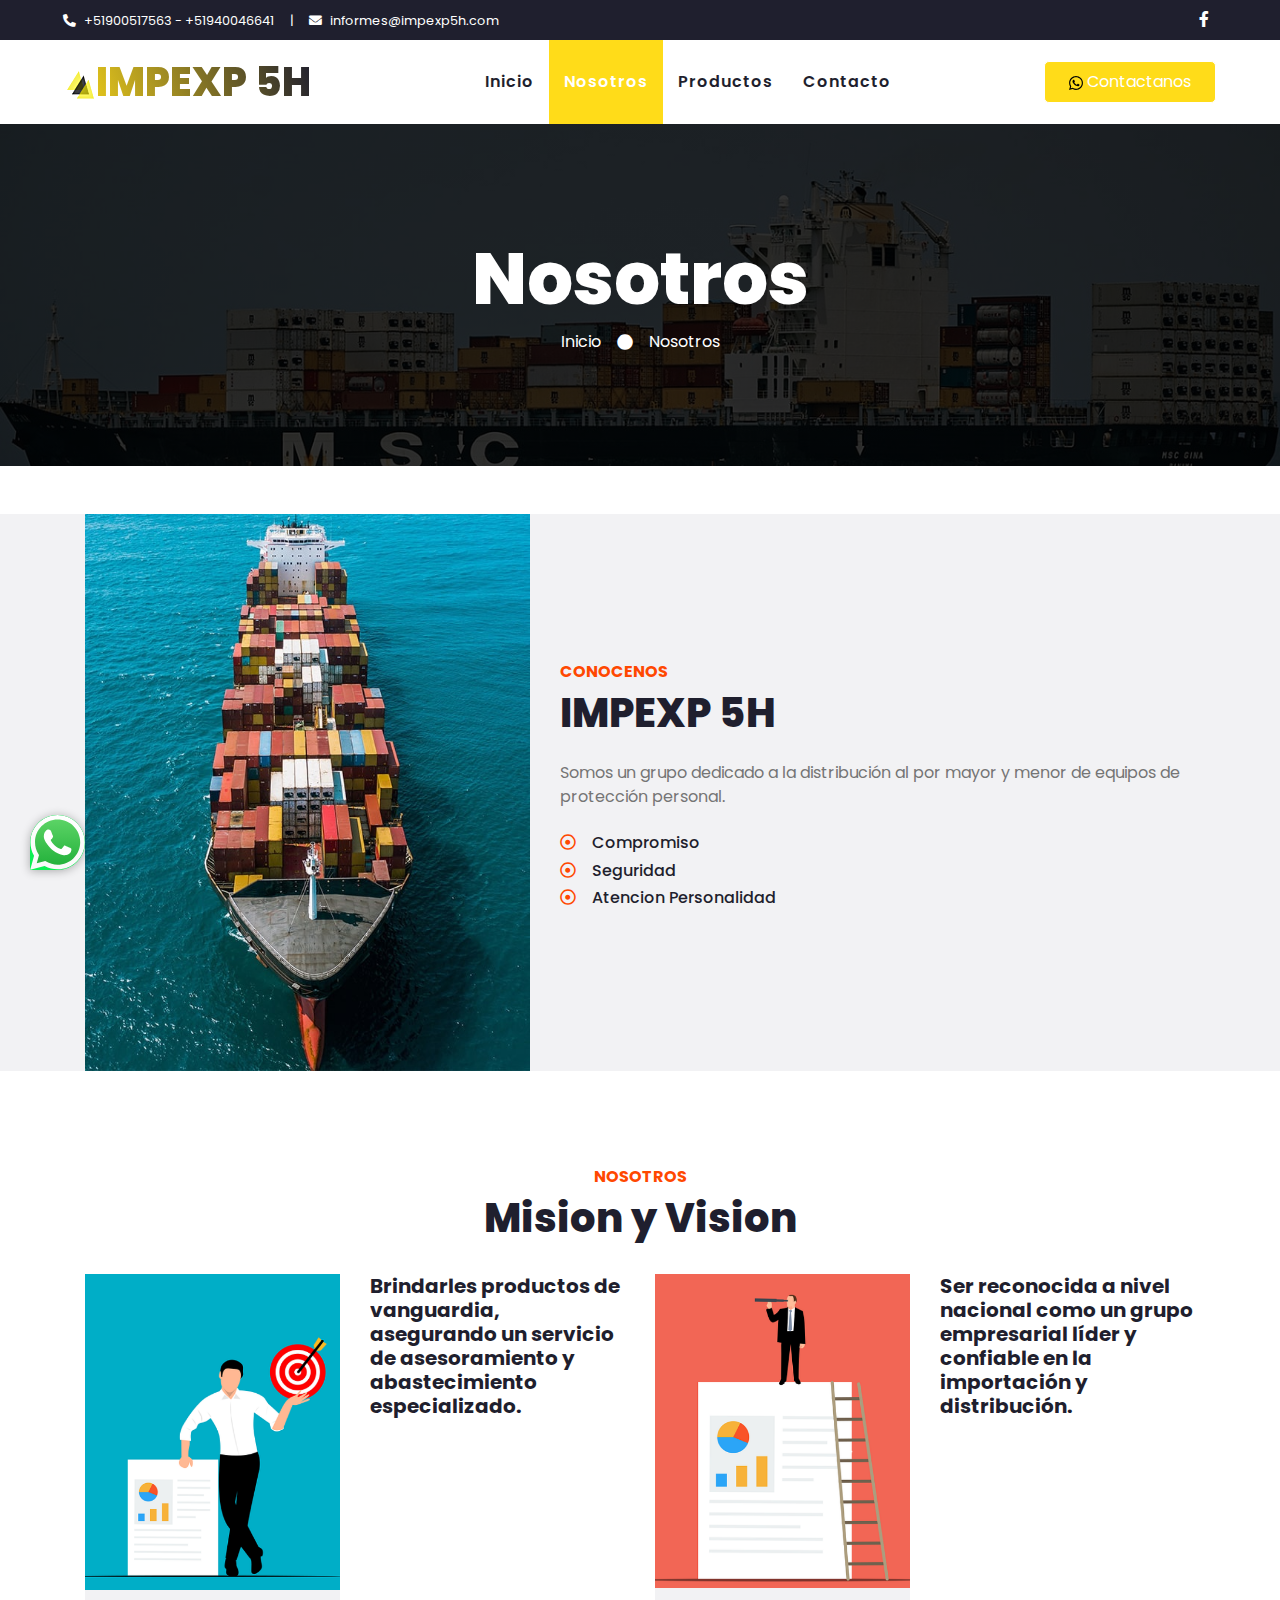
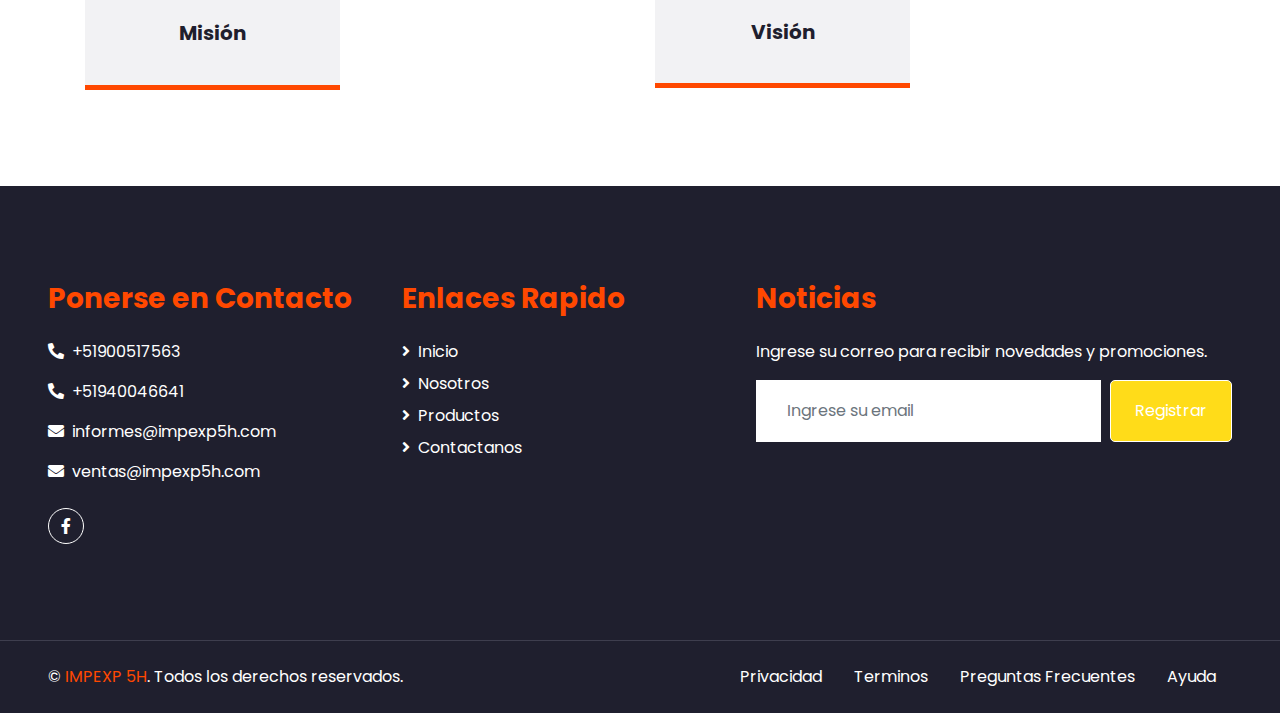
<file: about.html>
<!DOCTYPE html>
<html lang="es">

<head>
    <meta charset="utf-8">
    <title>IMPEXP 5H</title>
    <meta content="width=device-width, initial-scale=1.0" name="viewport">
    <meta content="Free HTML Templates" name="keywords">
    <meta content="Free HTML Templates" name="description">

    <!-- Favicon -->
    <link href="img/ipx5h.ico" rel="icon">

    <!-- Google Web Fonts -->
    <link rel="preconnect" href="https://fonts.gstatic.com">
    <link href="https://fonts.googleapis.com/css2?family=Poppins:wght@100;200;300;400;500;600;700;800;900&display=swap" rel="stylesheet">

    <!-- Font Awesome -->
    <link href="https://cdnjs.cloudflare.com/ajax/libs/font-awesome/5.10.0/css/all.min.css" rel="stylesheet">

    <!-- Libraries Stylesheet -->
    <link href="lib/owlcarousel/assets/owl.carousel.min.css" rel="stylesheet">

    <!-- Customized Bootstrap Stylesheet -->
    <link href="css/style.css" rel="stylesheet">
</head>

<body>
    <!-- Topbar Start -->
    <div class="container-fluid bg-dark">
        <div class="row py-2 px-lg-5">
            <div class="col-lg-6 text-center text-lg-left mb-2 mb-lg-0">
                <div class="d-inline-flex align-items-center text-white">
                    <small><i class="fa fa-phone-alt mr-2"></i>+51900517563 - +51940046641</small>
                    <small class="px-3">|</small>
                    <small><i class="fa fa-envelope mr-2"></i>informes@impexp5h.com</small>
                </div>
            </div>
            <div class="col-lg-6 text-center text-lg-right">
                <div class="d-inline-flex align-items-center">
                    <a class="text-white px-2" href="https://www.facebook.com/impexp5hsac">
                        <i class="fab fa-facebook-f"></i>
                    </a>
                </div>
            </div>
        </div>
    </div>
    <!-- Topbar End -->


    <!-- Navbar Start -->
    <div class="container-fluid p-0">
        <nav class="navbar navbar-expand-lg bg-light navbar-light py-3 py-lg-0 px-lg-5">
            <a href="index.html" class="navbar-brand ml-lg-3">
                <h1 class="m-0 display-5 text-uppercase degradante-text"><img src="img/icoimp.ico"></i>IMPEXP 5H</h1>
            </a>
            <button type="button" class="navbar-toggler" data-toggle="collapse" data-target="#navbarCollapse">
                <span class="navbar-toggler-icon"></span>
            </button>
            <div class="collapse navbar-collapse justify-content-between px-lg-3" id="navbarCollapse">
                <div class="navbar-nav m-auto py-0">
                    <a href="index.html" class="nav-item nav-link">Inicio</a>
                    <a href="about.html" class="nav-item nav-link  active">Nosotros</a>
                    <a href="service.html" class="nav-item nav-link">Productos</a>
                    <a href="contact.html" class="nav-item nav-link">Contacto</a>
                </div>
                <a href="https://walink.co/05190d" target="_blank" class="btn btn-secundary py-2 px-4 d-none d-lg-block"> <img class="btwsp" src="./img/whatsapp.svg" alt=""> Contactanos</a>
            </div>
        </nav>
    </div>
    <!-- Navbar End -->


    <!-- Header Start -->
    <div class="jumbotron jumbotron-fluid mb-5">
        <div class="container text-center py-5">
            <h1 class="text-white display-3">Nosotros</h1>
            <div class="d-inline-flex align-items-center text-white">
                <p class="m-0"><a class="text-white" href="">Inicio</a></p>
                <i class="fa fa-circle px-3"></i>
                <p class="m-0">Nosotros</p>
            </div>
        </div>
    </div>
    <!-- Header End -->


    <!-- About Start -->
    
    <!-- About End -->


    <!-- Features Start -->
    <div class="container-fluid bg-secondary my-5">
        <div class="container">
            <div class="row align-items-center">
                <div class="col-lg-5">
                    <img class="img-fluid w-100" src="img/feature.jpg" alt="">
                </div>
                <div class="col-lg-7 py-5 py-lg-0">
                    <h6 class="text-primary text-uppercase font-weight-bold">Conocenos</h6>
                    <h1 class="mb-4">IMPEXP 5H</h1>
                    <p class="mb-4">Somos un grupo dedicado a la distribución al por mayor y menor de equipos de protección personal. </p>
                    <ul class="list-inline">
                        <li><h6><i class="far fa-dot-circle text-primary mr-3"></i>Compromiso</h6>
                        <li><h6><i class="far fa-dot-circle text-primary mr-3"></i>Seguridad</h6></li>
                        <li><h6><i class="far fa-dot-circle text-primary mr-3"></i>Atencion Personalidad</h6></li>
                    </ul>
                  <!--  <a href="" class="btn btn-primary mt-3 py-2 px-4">Learn More</a>-->
                </div>
            </div>
        </div>
    </div>
    <!-- Features End -->


    <!-- Team Start -->
    <div class="container-fluid pt-5">
        <div class="container">
            <div class="text-center pb-2">
                <h6 class="text-primary text-uppercase font-weight-bold">Nosotros</h6>
                <h1 class="mb-4">Mision y Vision</h1>
            </div>
            <div class="row">
                <div class="col-lg-3 col-md-6">
                    <div class="team card position-relative overflow-hidden border-0 mb-5">
                        <img class="card-img-top" src="img/mision.PNG" alt="">
                        <div class="card-body text-center p-0">
                            <div class="team-text d-flex flex-column justify-content-center bg-secondary">
                                <h5 class="font-weight-bold">Misión</h5>
                                
                            </div>
                            <div class="team-social d-flex align-items-center justify-content-center bg-primary">
                                <a class="btn btn-outline-dark btn-social mr-2" href="#"><i class="fab fa-facebook-f"></i></a>
                            </div>
                        </div>
                    </div>
                </div>

                <div class="col-lg-3 col-md-6">
                    <div class="team card position-relative overflow-hidden border-0 mb-5">
                        <h5 class="font-weight-bold">Brindarles productos de vanguardia, asegurando un servicio de asesoramiento y abastecimiento especializado.</h5>
                        
                    </div>
                </div>

                <div class="col-lg-3 col-md-6">
                    <div class="team card position-relative overflow-hidden border-0 mb-5">
                        <img class="card-img-top" src="img/vision.PNG" alt="">
                        <div class="card-body text-center p-0">
                            <div class="team-text d-flex flex-column justify-content-center bg-secondary">
                                <h5 class="font-weight-bold">Visión</h5>
                                
                            </div>
                            <div class="team-social d-flex align-items-center justify-content-center bg-primary">
                               
                                <a class="btn btn-outline-dark btn-social mr-2" href="#"><i class="fab fa-facebook-f"></i></a>
                               
                            </div>
                        </div>
                    </div>
                </div>
                
                <div class="col-lg-3 col-md-6">
                    <div class="team card position-relative overflow-hidden border-0 mb-5">
                        <h5 class="font-weight-bold">Ser reconocida a nivel nacional como un grupo empresarial líder y confiable en la importación y distribución.</h5>
                        
                    </div>
                </div>
            </div>
        </div>
    </div>
    <!-- Team End -->


   <!-- Footer Start -->
   <div class="container-fluid bg-dark text-white mt-5 py-5 px-sm-3 px-md-5">
    <div class="row pt-5">
        <div class="col-lg-7 col-md-6">
            <div class="row">
                <div class="col-md-6 mb-5">
                    <h3 class="text-primary mb-4">Ponerse en Contacto</h3>
                    <p><i class="fa fa-phone-alt mr-2"></i>+51900517563</p>
                    <p><i class="fa fa-phone-alt mr-2"></i>+51940046641</p>
                    <p><i class="fa fa-envelope mr-2"></i>informes@impexp5h.com</p>
                    <p><i class="fa fa-envelope mr-2"></i>ventas@impexp5h.com</p>
                    <div class="d-flex justify-content-start mt-4">
                        
                        <a class="btn btn-outline-light btn-social mr-2" href="https://web.facebook.com/impexp5hsac"><i class="fab fa-facebook-f"></i></a>
                        
                    </div>
                </div>
                <div class="col-md-6 mb-5">
                    <h3 class="text-primary mb-4">Enlaces Rapido</h3>
                    <div class="d-flex flex-column justify-content-start">
                        <a class="text-white mb-2" href="/index.html"><i class="fa fa-angle-right mr-2"></i>Inicio</a>
                            <a class="text-white mb-2" href="/about.html"><i class="fa fa-angle-right mr-2"></i>Nosotros</a>
                            <a class="text-white mb-2" href="/service.html"><i class="fa fa-angle-right mr-2"></i>Productos</a>
                            <a class="text-white" href="/contact.html"><i class="fa fa-angle-right mr-2"></i>Contactanos</a>
                    </div>
                </div>
            </div>
        </div>
        <div class="col-lg-5 col-md-6 mb-5">
            <h3 class="text-primary mb-4">Noticias</h3>
            <p>Ingrese su correo para recibir novedades y promociones.</p>
            <div class="w-100">
                <div class="input-group">
                    <input type="text" class="form-control border-light" style="padding: 30px;" placeholder="Ingrese su email">
                    <div class="input-group-append">
                        <button class="btn btn-primary px-4">Registrar</button>
                    </div>
                </div>
            </div>
        </div>
    </div>
</div>
<div class="container-fluid bg-dark text-white border-top py-4 px-sm-3 px-md-5" style="border-color: #3E3E4E !important;">
    <div class="row">
        <div class="col-lg-6 text-center text-md-left mb-3 mb-md-0">
            <p class="m-0 text-white">&copy; <a href="#">IMPEXP 5H</a>. Todos los derechos reservados. 
            
            <!--/*** This template is free as long as you keep the footer author’s credit link/attribution link/backlink. If you'd like to use the template without the footer author’s credit link/attribution link/backlink, you can purchase the Credit Removal License from "https://htmlcodex.com/credit-removal". Thank you for your support. ***/-->
             <a href="https://htmlcodex.com"></a>
            </p>
        </div>
        <div class="col-lg-6 text-center text-md-right">
            <ul class="nav d-inline-flex">
                <li class="nav-item">
                    <a class="nav-link text-white py-0" href="#">Privacidad</a>
                </li>
                <li class="nav-item">
                    <a class="nav-link text-white py-0" href="#">Terminos</a>
                </li>
                <li class="nav-item">
                    <a class="nav-link text-white py-0" href="#">Preguntas Frecuentes</a>
                </li>
                <li class="nav-item">
                    <a class="nav-link text-white py-0" href="#">Ayuda</a>
                </li>
            </ul>
        </div>
    </div>
</div>
<!-- Footer End -->

 <!-- Whatsapp plugin -->
    
 <a  href="https://walink.co/05190d" target="_blank"> <img class="btn_wsp"  src="./img/whatsapp-icon.svg" alt=""></a>

    <!-- Back to Top -->
    <a href="#" class="btn btn-lg btn-primary back-to-top"><i class="fa fa-angle-double-up"></i></a>


    <!-- JavaScript Libraries -->
    <script src="https://code.jquery.com/jquery-3.4.1.min.js"></script>
    <script src="https://stackpath.bootstrapcdn.com/bootstrap/4.4.1/js/bootstrap.bundle.min.js"></script>
    <script src="lib/easing/easing.min.js"></script>
    <script src="lib/waypoints/waypoints.min.js"></script>
    <script src="lib/counterup/counterup.min.js"></script>
    <script src="lib/owlcarousel/owl.carousel.min.js"></script>

    <!-- Contact Javascript File -->
    <script src="mail/jqBootstrapValidation.min.js"></script>
    <script src="mail/contact.js"></script>

    <!-- Template Javascript -->
    <script src="js/main.js"></script>
</body>

</html>
</file>
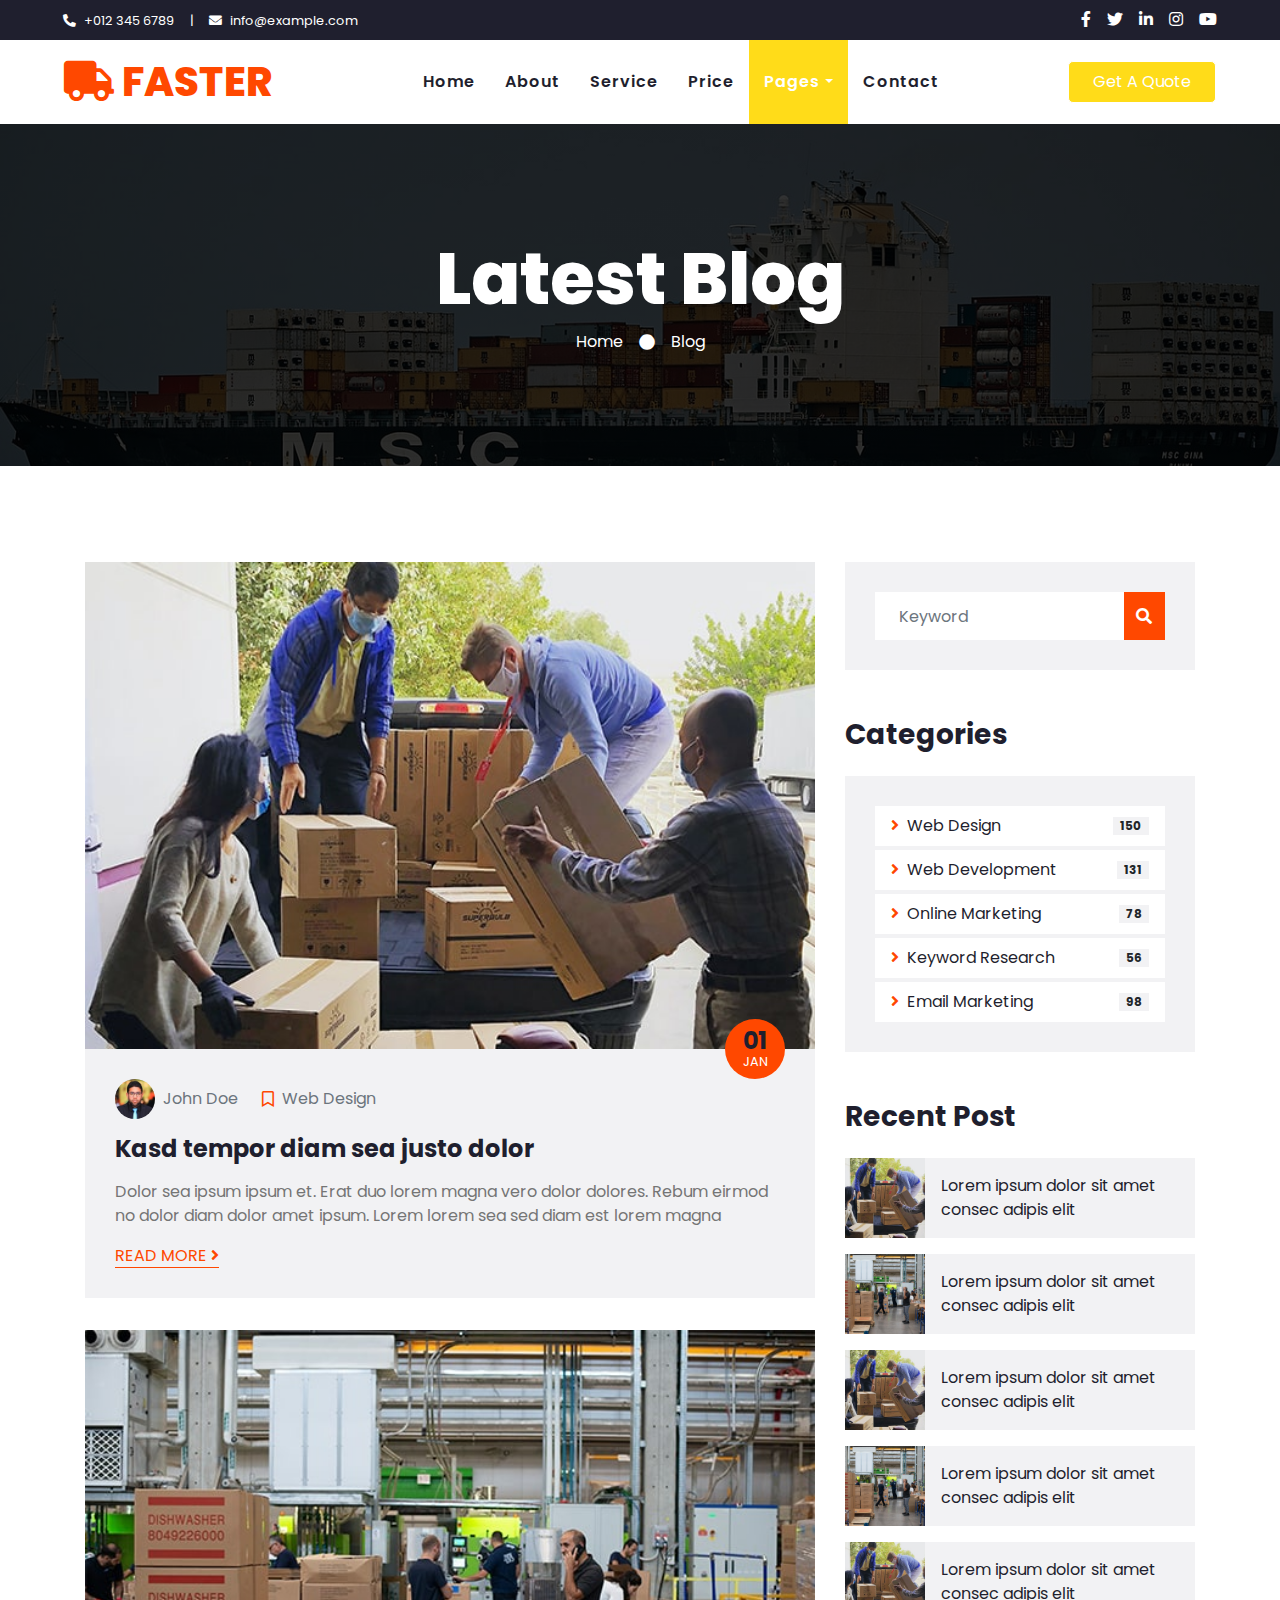
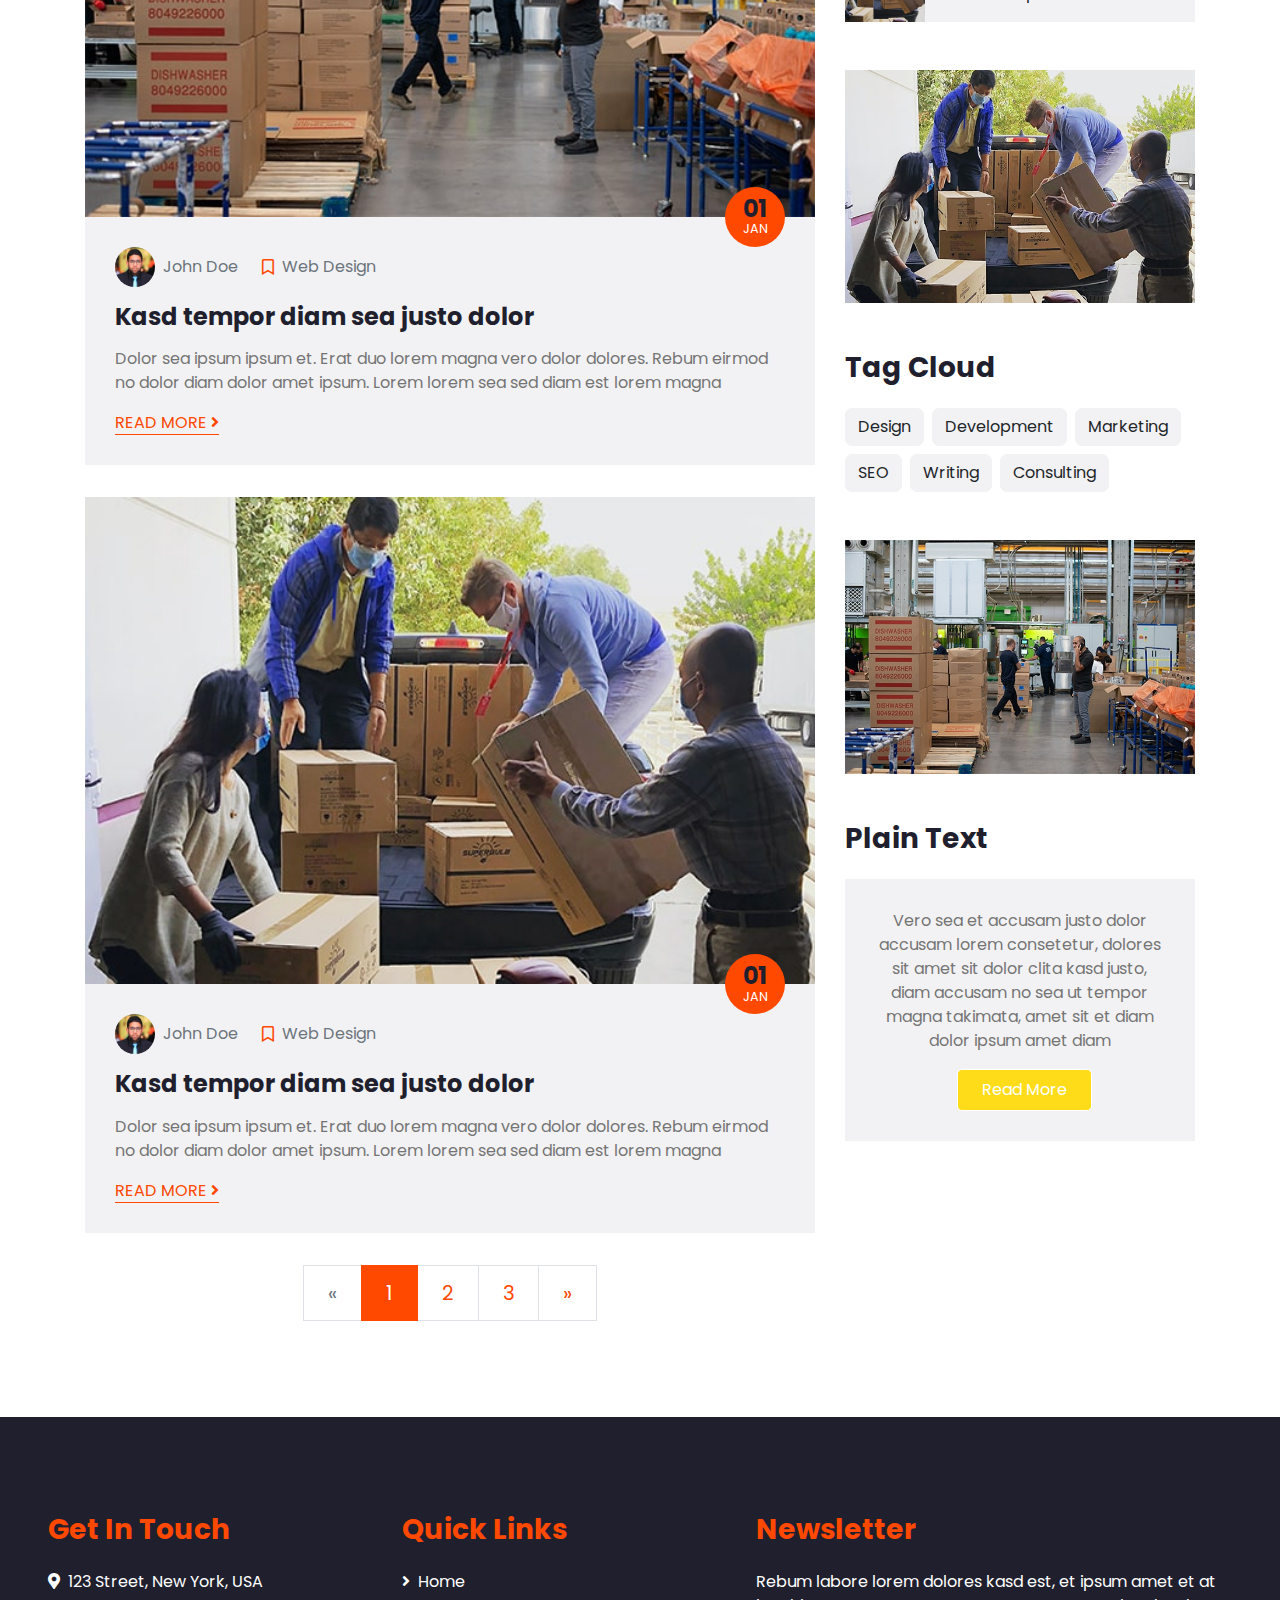
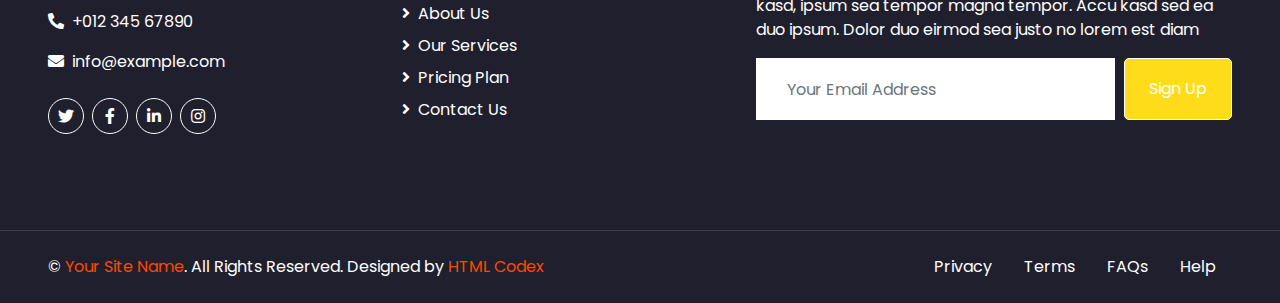
<file: blog.html>
<!DOCTYPE html>
<html lang="en">

<head>
    <meta charset="utf-8">
    <title>FASTER - Logistics Company Website Template</title>
    <meta content="width=device-width, initial-scale=1.0" name="viewport">
    <meta content="Free HTML Templates" name="keywords">
    <meta content="Free HTML Templates" name="description">

    <!-- Favicon -->
    <link href="img/favicon.ico" rel="icon">

    <!-- Google Web Fonts -->
    <link rel="preconnect" href="https://fonts.gstatic.com">
    <link href="https://fonts.googleapis.com/css2?family=Poppins:wght@100;200;300;400;500;600;700;800;900&display=swap" rel="stylesheet">

    <!-- Font Awesome -->
    <link href="https://cdnjs.cloudflare.com/ajax/libs/font-awesome/5.10.0/css/all.min.css" rel="stylesheet">

    <!-- Libraries Stylesheet -->
    <link href="lib/owlcarousel/assets/owl.carousel.min.css" rel="stylesheet">

    <!-- Customized Bootstrap Stylesheet -->
    <link href="css/style.css" rel="stylesheet">
</head>

<body>
    <!-- Topbar Start -->
    <div class="container-fluid bg-dark">
        <div class="row py-2 px-lg-5">
            <div class="col-lg-6 text-center text-lg-left mb-2 mb-lg-0">
                <div class="d-inline-flex align-items-center text-white">
                    <small><i class="fa fa-phone-alt mr-2"></i>+012 345 6789</small>
                    <small class="px-3">|</small>
                    <small><i class="fa fa-envelope mr-2"></i>info@example.com</small>
                </div>
            </div>
            <div class="col-lg-6 text-center text-lg-right">
                <div class="d-inline-flex align-items-center">
                    <a class="text-white px-2" href="">
                        <i class="fab fa-facebook-f"></i>
                    </a>
                    <a class="text-white px-2" href="">
                        <i class="fab fa-twitter"></i>
                    </a>
                    <a class="text-white px-2" href="">
                        <i class="fab fa-linkedin-in"></i>
                    </a>
                    <a class="text-white px-2" href="">
                        <i class="fab fa-instagram"></i>
                    </a>
                    <a class="text-white pl-2" href="">
                        <i class="fab fa-youtube"></i>
                    </a>
                </div>
            </div>
        </div>
    </div>
    <!-- Topbar End -->


    <!-- Navbar Start -->
    <div class="container-fluid p-0">
        <nav class="navbar navbar-expand-lg bg-light navbar-light py-3 py-lg-0 px-lg-5">
            <a href="index.html" class="navbar-brand ml-lg-3">
                <h1 class="m-0 display-5 text-uppercase text-primary"><i class="fa fa-truck mr-2"></i>Faster</h1>
            </a>
            <button type="button" class="navbar-toggler" data-toggle="collapse" data-target="#navbarCollapse">
                <span class="navbar-toggler-icon"></span>
            </button>
            <div class="collapse navbar-collapse justify-content-between px-lg-3" id="navbarCollapse">
                <div class="navbar-nav m-auto py-0">
                    <a href="index.html" class="nav-item nav-link">Home</a>
                    <a href="about.html" class="nav-item nav-link">About</a>
                    <a href="service.html" class="nav-item nav-link">Service</a>
                    <a href="price.html" class="nav-item nav-link">Price</a>
                    <div class="nav-item dropdown">
                        <a href="#" class="nav-link dropdown-toggle active" data-toggle="dropdown">Pages</a>
                        <div class="dropdown-menu rounded-0 m-0">
                            <a href="blog.html" class="dropdown-item active">Blog Grid</a>
                            <a href="single.html" class="dropdown-item">Blog Detail</a>
                        </div>
                    </div>
                    <a href="contact.html" class="nav-item nav-link">Contact</a>
                </div>
                <a href="" class="btn btn-primary py-2 px-4 d-none d-lg-block">Get A Quote</a>
            </div>
        </nav>
    </div>
    <!-- Navbar End -->


    <!-- Header Start -->
    <div class="jumbotron jumbotron-fluid mb-5">
        <div class="container text-center py-5">
            <h1 class="text-white display-3">Latest Blog</h1>
            <div class="d-inline-flex align-items-center text-white">
                <p class="m-0"><a class="text-white" href="">Home</a></p>
                <i class="fa fa-circle px-3"></i>
                <p class="m-0">Blog</p>
            </div>
        </div>
    </div>
    <!-- Header End -->


    <!-- Blog Start -->
    <div class="container py-5">
        <div class="row">
            <!-- Blog Grid Start -->
            <div class="col-lg-8">
                <div class="row">
                    <div class="col-md-12 mb-3">
                        <div class="position-relative">
                            <img class="img-fluid w-100" src="img/blog-1.jpg" alt="">
                            <div class="position-absolute bg-primary d-flex flex-column align-items-center justify-content-center rounded-circle"
                                style="width: 60px; height: 60px; bottom: -30px; right: 30px;">
                                <h4 class="font-weight-bold mb-n1">01</h4>
                                <small class="text-white text-uppercase">Jan</small>
                            </div>
                        </div>
                        <div class="bg-secondary mb-3" style="padding: 30px;">
                            <div class="d-flex mb-3">
                                <div class="d-flex align-items-center">
                                    <img class="rounded-circle" style="width: 40px; height: 40px;" src="img/user.jpg" alt="">
                                    <a class="text-muted ml-2" href="">John Doe</a>
                                </div>
                                <div class="d-flex align-items-center ml-4">
                                    <i class="far fa-bookmark text-primary"></i>
                                    <a class="text-muted ml-2" href="">Web Design</a>
                                </div>
                            </div>
                            <h4 class="font-weight-bold mb-3">Kasd tempor diam sea justo dolor</h4>
                            <p>Dolor sea ipsum ipsum et. Erat duo lorem magna vero dolor dolores. Rebum eirmod no dolor diam dolor amet ipsum. Lorem lorem sea sed diam est lorem magna</p>
                            <a class="border-bottom border-primary text-uppercase text-decoration-none" href="">Read More <i class="fa fa-angle-right"></i></a>
                        </div>
                    </div>
                    <div class="col-md-12 mb-3">
                        <div class="position-relative">
                            <img class="img-fluid w-100" src="img/blog-2.jpg" alt="">
                            <div class="position-absolute bg-primary d-flex flex-column align-items-center justify-content-center rounded-circle"
                                style="width: 60px; height: 60px; bottom: -30px; right: 30px;">
                                <h4 class="font-weight-bold mb-n1">01</h4>
                                <small class="text-white text-uppercase">Jan</small>
                            </div>
                        </div>
                        <div class="bg-secondary mb-3" style="padding: 30px;">
                            <div class="d-flex mb-3">
                                <div class="d-flex align-items-center">
                                    <img class="rounded-circle" style="width: 40px; height: 40px;" src="img/user.jpg" alt="">
                                    <a class="text-muted ml-2" href="">John Doe</a>
                                </div>
                                <div class="d-flex align-items-center ml-4">
                                    <i class="far fa-bookmark text-primary"></i>
                                    <a class="text-muted ml-2" href="">Web Design</a>
                                </div>
                            </div>
                            <h4 class="font-weight-bold mb-3">Kasd tempor diam sea justo dolor</h4>
                            <p>Dolor sea ipsum ipsum et. Erat duo lorem magna vero dolor dolores. Rebum eirmod no dolor diam dolor amet ipsum. Lorem lorem sea sed diam est lorem magna</p>
                            <a class="border-bottom border-primary text-uppercase text-decoration-none" href="">Read More <i class="fa fa-angle-right"></i></a>
                        </div>
                    </div>
                    <div class="col-md-12 mb-3">
                        <div class="position-relative">
                            <img class="img-fluid w-100" src="img/blog-1.jpg" alt="">
                            <div class="position-absolute bg-primary d-flex flex-column align-items-center justify-content-center rounded-circle"
                                style="width: 60px; height: 60px; bottom: -30px; right: 30px;">
                                <h4 class="font-weight-bold mb-n1">01</h4>
                                <small class="text-white text-uppercase">Jan</small>
                            </div>
                        </div>
                        <div class="bg-secondary mb-3" style="padding: 30px;">
                            <div class="d-flex mb-3">
                                <div class="d-flex align-items-center">
                                    <img class="rounded-circle" style="width: 40px; height: 40px;" src="img/user.jpg" alt="">
                                    <a class="text-muted ml-2" href="">John Doe</a>
                                </div>
                                <div class="d-flex align-items-center ml-4">
                                    <i class="far fa-bookmark text-primary"></i>
                                    <a class="text-muted ml-2" href="">Web Design</a>
                                </div>
                            </div>
                            <h4 class="font-weight-bold mb-3">Kasd tempor diam sea justo dolor</h4>
                            <p>Dolor sea ipsum ipsum et. Erat duo lorem magna vero dolor dolores. Rebum eirmod no dolor diam dolor amet ipsum. Lorem lorem sea sed diam est lorem magna</p>
                            <a class="border-bottom border-primary text-uppercase text-decoration-none" href="">Read More <i class="fa fa-angle-right"></i></a>
                        </div>
                    </div>
                </div>
                <div class="row">
                    <div class="col-12">
                        <nav aria-label="Page navigation">
                          <ul class="pagination pagination-lg justify-content-center mb-0">
                            <li class="page-item disabled">
                              <a class="page-link" href="#" aria-label="Previous">
                                <span aria-hidden="true">&laquo;</span>
                                <span class="sr-only">Previous</span>
                              </a>
                            </li>
                            <li class="page-item active"><a class="page-link" href="#">1</a></li>
                            <li class="page-item"><a class="page-link" href="#">2</a></li>
                            <li class="page-item"><a class="page-link" href="#">3</a></li>
                            <li class="page-item">
                              <a class="page-link" href="#" aria-label="Next">
                                <span aria-hidden="true">&raquo;</span>
                                <span class="sr-only">Next</span>
                              </a>
                            </li>
                          </ul>
                        </nav>
                    </div>
                </div>
            </div>
            <!-- Blog Grid End -->

            <!-- Sidebar Start -->
            <div class="col-lg-4 mt-5 mt-lg-0">
                <!-- Search Form Start -->
                <div class="mb-5">
                    <div class="bg-secondary" style="padding: 30px;">
                        <div class="input-group">
                            <input type="text" class="form-control border-0 p-4" placeholder="Keyword">
                            <div class="input-group-append">
                                <span class="input-group-text bg-primary border-primary text-white"><i
                                        class="fa fa-search"></i></span>
                            </div>
                        </div>
                    </div>
                </div>
                <!-- Search Form End -->

                <!-- Category Start -->
                <div class="mb-5">
                    <h3 class="mb-4">Categories</h3>
                    <div class="bg-secondary" style="padding: 30px;">
                        <ul class="list-inline m-0">
                            <li class="mb-1 py-2 px-3 bg-light d-flex justify-content-between align-items-center">
                                <a class="text-dark" href="#"><i class="fa fa-angle-right text-primary mr-2"></i>Web Design</a>
                                <span class="badge badge-secondary badge-pill">150</span>
                            </li>
                            <li class="mb-1 py-2 px-3 bg-light d-flex justify-content-between align-items-center">
                                <a class="text-dark" href="#"><i class="fa fa-angle-right text-primary mr-2"></i>Web Development</a>
                                <span class="badge badge-secondary badge-pill">131</span>
                            </li>
                            <li class="mb-1 py-2 px-3 bg-light d-flex justify-content-between align-items-center">
                                <a class="text-dark" href="#"><i class="fa fa-angle-right text-primary mr-2"></i>Online Marketing</a>
                                <span class="badge badge-secondary badge-pill">78</span>
                            </li>
                            <li class="mb-1 py-2 px-3 bg-light d-flex justify-content-between align-items-center">
                                <a class="text-dark" href="#"><i class="fa fa-angle-right text-primary mr-2"></i>Keyword Research</a>
                                <span class="badge badge-secondary badge-pill">56</span>
                            </li>
                            <li class="py-2 px-3 bg-light d-flex justify-content-between align-items-center">
                                <a class="text-dark" href="#"><i class="fa fa-angle-right text-primary mr-2"></i>Email Marketing</a>
                                <span class="badge badge-secondary badge-pill">98</span>
                            </li>
                        </ul>
                    </div>
                </div>
                <!-- Category End -->

                <!-- Recent Post Start -->
                <div class="mb-5">
                    <h3 class="mb-4">Recent Post</h3>
                    <div class="d-flex mb-3">
                        <img class="img-fluid" src="img/blog-1.jpg" style="width: 80px; height: 80px; object-fit: cover;" alt="">
                        <a href="" class="d-flex align-items-center bg-secondary text-dark text-decoration-none px-3" style="height: 80px;">
                            Lorem ipsum dolor sit amet consec adipis elit
                        </a>
                    </div>
                    <div class="d-flex mb-3">
                        <img class="img-fluid" src="img/blog-2.jpg" style="width: 80px; height: 80px; object-fit: cover;" alt="">
                        <a href="" class="d-flex align-items-center bg-secondary text-dark text-decoration-none px-3" style="height: 80px;">
                            Lorem ipsum dolor sit amet consec adipis elit
                        </a>
                    </div>
                    <div class="d-flex mb-3">
                        <img class="img-fluid" src="img/blog-1.jpg" style="width: 80px; height: 80px; object-fit: cover;" alt="">
                        <a href="" class="d-flex align-items-center bg-secondary text-dark text-decoration-none px-3" style="height: 80px;">
                            Lorem ipsum dolor sit amet consec adipis elit
                        </a>
                    </div>
                    <div class="d-flex mb-3">
                        <img class="img-fluid" src="img/blog-2.jpg" style="width: 80px; height: 80px; object-fit: cover;" alt="">
                        <a href="" class="d-flex align-items-center bg-secondary text-dark text-decoration-none px-3" style="height: 80px;">
                            Lorem ipsum dolor sit amet consec adipis elit
                        </a>
                    </div>
                    <div class="d-flex mb-3">
                        <img class="img-fluid" src="img/blog-1.jpg" style="width: 80px; height: 80px; object-fit: cover;" alt="">
                        <a href="" class="d-flex align-items-center bg-secondary text-dark text-decoration-none px-3" style="height: 80px;">
                            Lorem ipsum dolor sit amet consec adipis elit
                        </a>
                    </div>
                </div>
                <!-- Recent Post End -->

                <!-- Image Start -->
                <div class="mb-5">
                    <img src="img/blog-1.jpg" alt="" class="img-fluid">
                </div>
                <!-- Image End -->

                <!-- Tags Start -->
                <div class="mb-5">
                    <h3 class="mb-4">Tag Cloud</h3>
                    <div class="d-flex flex-wrap m-n1">
                        <a href="" class="btn btn-secondary m-1">Design</a>
                        <a href="" class="btn btn-secondary m-1">Development</a>
                        <a href="" class="btn btn-secondary m-1">Marketing</a>
                        <a href="" class="btn btn-secondary m-1">SEO</a>
                        <a href="" class="btn btn-secondary m-1">Writing</a>
                        <a href="" class="btn btn-secondary m-1">Consulting</a>
                    </div>
                </div>
                <!-- Tags End -->

                <!-- Image Start -->
                <div class="mb-5">
                    <img src="img/blog-2.jpg" alt="" class="img-fluid">
                </div>
                <!-- Image End -->

                <!-- Plain Text Start -->
                <div>
                    <h3 class="mb-4">Plain Text</h3>
                    <div class="bg-secondary text-center" style="padding: 30px;">
                        <p>Vero sea et accusam justo dolor accusam lorem consetetur, dolores sit amet sit dolor clita kasd justo, diam accusam no sea ut tempor magna takimata, amet sit et diam dolor ipsum amet diam</p>
                        <a href="" class="btn btn-primary py-2 px-4">Read More</a>
                    </div>
                </div>
                <!-- Plain Text End -->
            </div>
            <!-- Sidebar End -->
        </div>
    </div>
    <!-- Blog End -->


    <!-- Footer Start -->
    <div class="container-fluid bg-dark text-white mt-5 py-5 px-sm-3 px-md-5">
        <div class="row pt-5">
            <div class="col-lg-7 col-md-6">
                <div class="row">
                    <div class="col-md-6 mb-5">
                        <h3 class="text-primary mb-4">Get In Touch</h3>
                        <p><i class="fa fa-map-marker-alt mr-2"></i>123 Street, New York, USA</p>
                        <p><i class="fa fa-phone-alt mr-2"></i>+012 345 67890</p>
                        <p><i class="fa fa-envelope mr-2"></i>info@example.com</p>
                        <div class="d-flex justify-content-start mt-4">
                            <a class="btn btn-outline-light btn-social mr-2" href="#"><i class="fab fa-twitter"></i></a>
                            <a class="btn btn-outline-light btn-social mr-2" href="#"><i class="fab fa-facebook-f"></i></a>
                            <a class="btn btn-outline-light btn-social mr-2" href="#"><i class="fab fa-linkedin-in"></i></a>
                            <a class="btn btn-outline-light btn-social" href="#"><i class="fab fa-instagram"></i></a>
                        </div>
                    </div>
                    <div class="col-md-6 mb-5">
                        <h3 class="text-primary mb-4">Quick Links</h3>
                        <div class="d-flex flex-column justify-content-start">
                            <a class="text-white mb-2" href="#"><i class="fa fa-angle-right mr-2"></i>Home</a>
                            <a class="text-white mb-2" href="#"><i class="fa fa-angle-right mr-2"></i>About Us</a>
                            <a class="text-white mb-2" href="#"><i class="fa fa-angle-right mr-2"></i>Our Services</a>
                            <a class="text-white mb-2" href="#"><i class="fa fa-angle-right mr-2"></i>Pricing Plan</a>
                            <a class="text-white" href="#"><i class="fa fa-angle-right mr-2"></i>Contact Us</a>
                        </div>
                    </div>
                </div>
            </div>
            <div class="col-lg-5 col-md-6 mb-5">
                <h3 class="text-primary mb-4">Newsletter</h3>
                <p>Rebum labore lorem dolores kasd est, et ipsum amet et at kasd, ipsum sea tempor magna tempor. Accu kasd sed ea duo ipsum. Dolor duo eirmod sea justo no lorem est diam</p>
                <div class="w-100">
                    <div class="input-group">
                        <input type="text" class="form-control border-light" style="padding: 30px;" placeholder="Your Email Address">
                        <div class="input-group-append">
                            <button class="btn btn-primary px-4">Sign Up</button>
                        </div>
                    </div>
                </div>
            </div>
        </div>
    </div>
    <div class="container-fluid bg-dark text-white border-top py-4 px-sm-3 px-md-5" style="border-color: #3E3E4E !important;">
        <div class="row">
            <div class="col-lg-6 text-center text-md-left mb-3 mb-md-0">
                <p class="m-0 text-white">&copy; <a href="#">Your Site Name</a>. All Rights Reserved. 
				
				<!--/*** This template is free as long as you keep the footer author’s credit link/attribution link/backlink. If you'd like to use the template without the footer author’s credit link/attribution link/backlink, you can purchase the Credit Removal License from "https://htmlcodex.com/credit-removal". Thank you for your support. ***/-->
				Designed by <a href="https://htmlcodex.com">HTML Codex</a>
                </p>
            </div>
            <div class="col-lg-6 text-center text-md-right">
                <ul class="nav d-inline-flex">
                    <li class="nav-item">
                        <a class="nav-link text-white py-0" href="#">Privacy</a>
                    </li>
                    <li class="nav-item">
                        <a class="nav-link text-white py-0" href="#">Terms</a>
                    </li>
                    <li class="nav-item">
                        <a class="nav-link text-white py-0" href="#">FAQs</a>
                    </li>
                    <li class="nav-item">
                        <a class="nav-link text-white py-0" href="#">Help</a>
                    </li>
                </ul>
            </div>
        </div>
    </div>
    <!-- Footer End -->


    <!-- Back to Top -->
    <a href="#" class="btn btn-lg btn-primary back-to-top"><i class="fa fa-angle-double-up"></i></a>


    <!-- JavaScript Libraries -->
    <script src="https://code.jquery.com/jquery-3.4.1.min.js"></script>
    <script src="https://stackpath.bootstrapcdn.com/bootstrap/4.4.1/js/bootstrap.bundle.min.js"></script>
    <script src="lib/easing/easing.min.js"></script>
    <script src="lib/waypoints/waypoints.min.js"></script>
    <script src="lib/counterup/counterup.min.js"></script>
    <script src="lib/owlcarousel/owl.carousel.min.js"></script>

    <!-- Contact Javascript File -->
    <script src="mail/jqBootstrapValidation.min.js"></script>
    <script src="mail/contact.js"></script>

    <!-- Template Javascript -->
    <script src="js/main.js"></script>
</body>

</html>
</file>
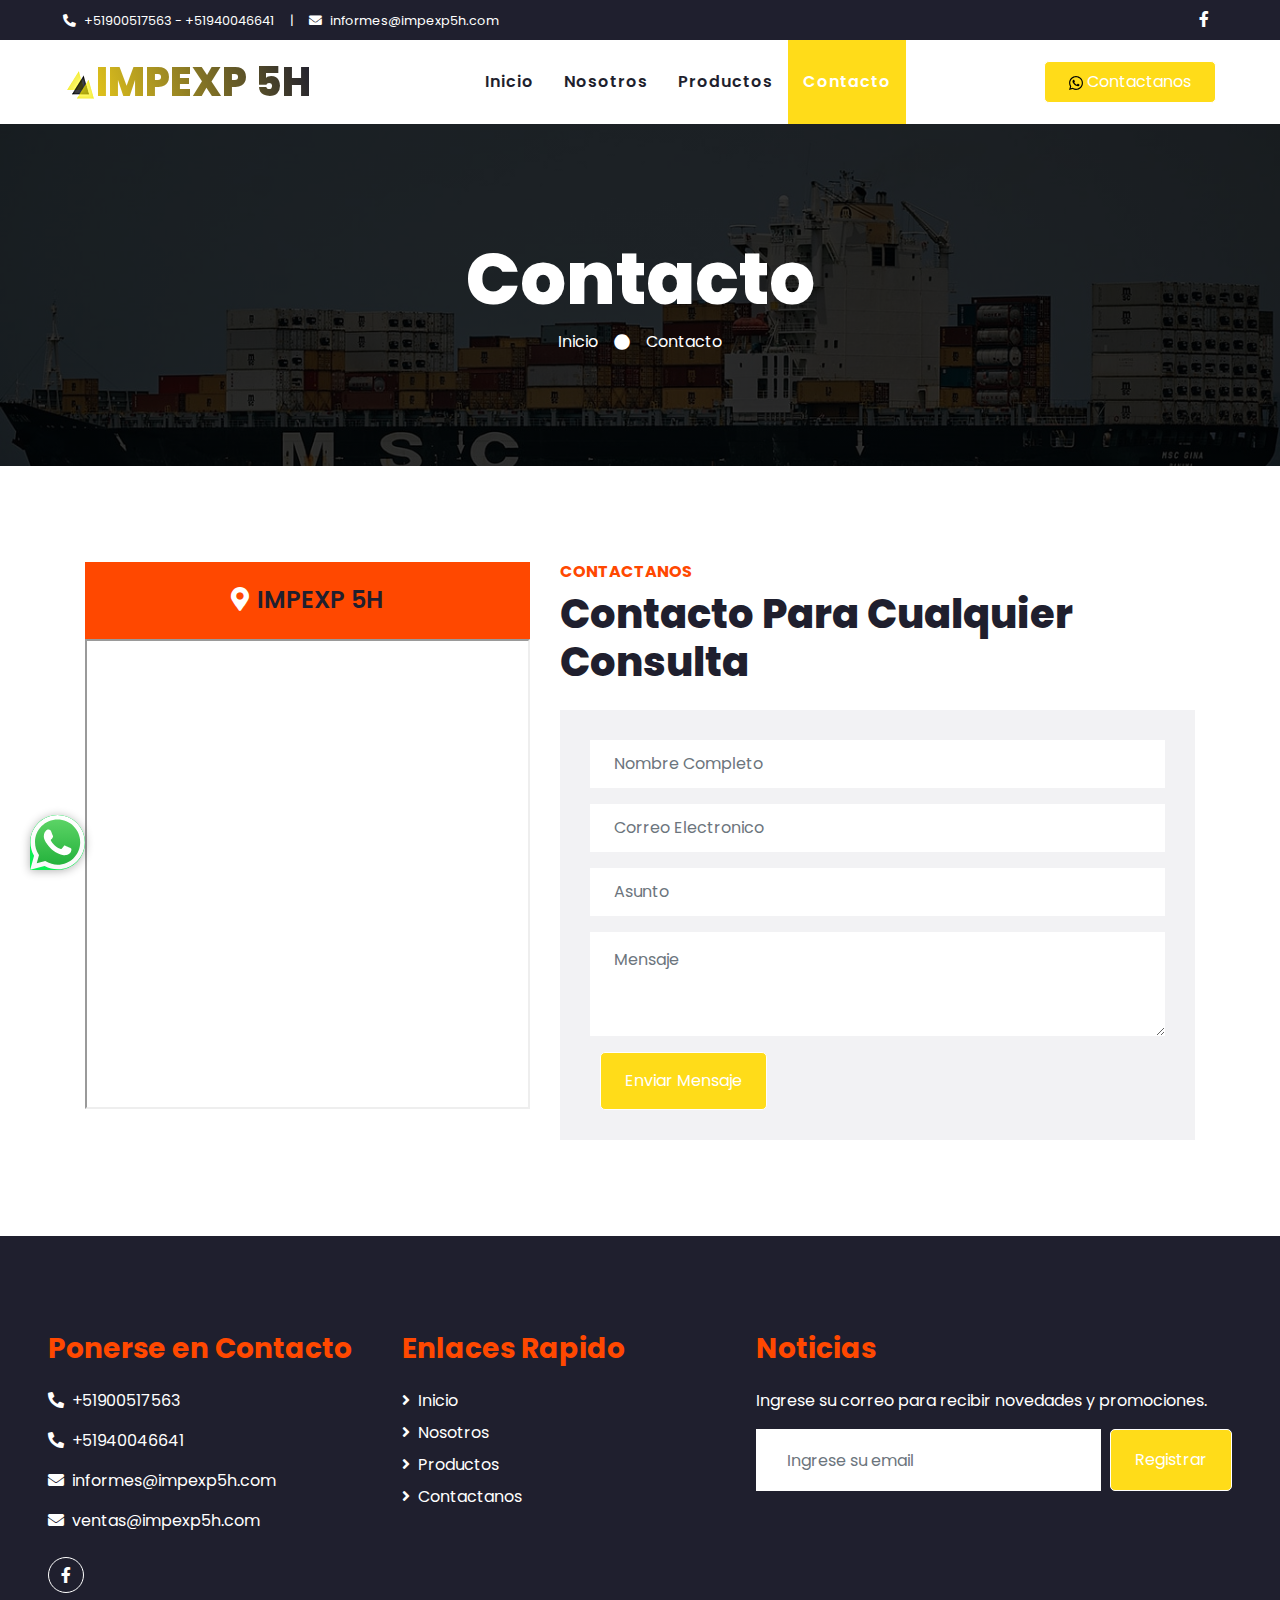
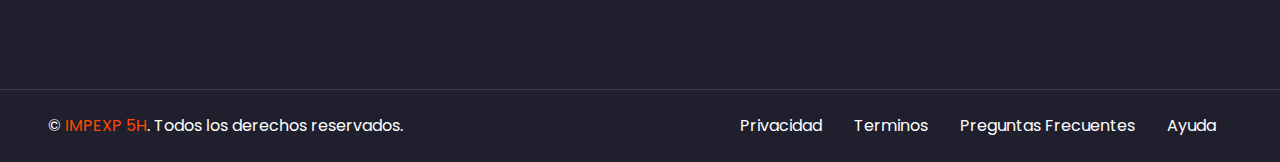
<file: contact.html>
<!DOCTYPE html>
<html lang="en">

<head>
    <meta charset="utf-8">
    <title>IMPEXP 5H</title>
    <meta content="width=device-width, initial-scale=1.0" name="viewport">
    <meta content="Free HTML Templates" name="keywords">
    <meta content="Free HTML Templates" name="description">

    <!-- Favicon -->
    <link href="img/favicon.ico" rel="icon">

    <!-- Google Web Fonts -->
    <link rel="preconnect" href="https://fonts.gstatic.com">
    <link href="https://fonts.googleapis.com/css2?family=Poppins:wght@100;200;300;400;500;600;700;800;900&display=swap" rel="stylesheet">

    <!-- Font Awesome -->
    <link href="https://cdnjs.cloudflare.com/ajax/libs/font-awesome/5.10.0/css/all.min.css" rel="stylesheet">

    <!-- Libraries Stylesheet -->
    <link href="lib/owlcarousel/assets/owl.carousel.min.css" rel="stylesheet">

    <!-- Customized Bootstrap Stylesheet -->
    <link href="css/style.css" rel="stylesheet">
</head>

<body>
    <!-- Topbar Start -->
    <div class="container-fluid bg-dark">
        <div class="row py-2 px-lg-5">
            <div class="col-lg-6 text-center text-lg-left mb-2 mb-lg-0">
                <div class="d-inline-flex align-items-center text-white">
                    <small><i class="fa fa-phone-alt mr-2"></i>+51900517563 - +51940046641</small>
                    <small class="px-3">|</small>
                    <small><i class="fa fa-envelope mr-2"></i>informes@impexp5h.com</small>
                </div>
            </div>
            <div class="col-lg-6 text-center text-lg-right">
                <div class="d-inline-flex align-items-center">
                    <a class="text-white px-2" href="https://www.facebook.com/impexp5hsac">
                        <i class="fab fa-facebook-f"></i>
                    </a>
                </div>
            </div>
        </div>
    </div>
    <!-- Topbar End -->


    <!-- Navbar Start -->
    <div class="container-fluid p-0">
        <nav class="navbar navbar-expand-lg bg-light navbar-light py-3 py-lg-0 px-lg-5">
            <a href="index.html" class="navbar-brand ml-lg-3">
                <h1 class="m-0 display-5 text-uppercase degradante-text"><img src="img/icoimp.ico"></i>IMPEXP 5H</h1>
            </a>
            <button type="button" class="navbar-toggler" data-toggle="collapse" data-target="#navbarCollapse">
                <span class="navbar-toggler-icon"></span>
            </button>
            <div class="collapse navbar-collapse justify-content-between px-lg-3" id="navbarCollapse">
                <div class="navbar-nav m-auto py-0">
                    <a href="index.html" class="nav-item nav-link">Inicio</a>
                    <a href="about.html" class="nav-item nav-link">Nosotros</a>
                    <a href="service.html" class="nav-item nav-link">Productos</a>
                    <a href="contact.html" class="nav-item nav-link active">Contacto</a>
                </div>
                <a href="https://walink.co/05190d" target="_blank" class="btn btn-secundary py-2 px-4 d-none d-lg-block"> <img class="btwsp" src="./img/whatsapp.svg" alt=""> Contactanos</a>
            </div>
        </nav>
    </div>
    <!-- Navbar End -->


    <!-- Header Start -->
    <div class="jumbotron jumbotron-fluid mb-5">
        <div class="container text-center py-5">
            <h1 class="text-white display-3">Contacto</h1>
            <div class="d-inline-flex align-items-center text-white">
                <p class="m-0"><a class="text-white" href="">Inicio</a></p>
                <i class="fa fa-circle px-3"></i>
                <p class="m-0">Contacto</p>
            </div>
        </div>
    </div>
    <!-- Header End -->


    <!-- Contact Start -->
    <div class="container-fluid py-5">
        <div class="container">
            <div class="row">
                <div class="col-lg-5 pb-4 pb-lg-0">
                    <div class="bg-primary text-dark text-center p-4">
                        <h4 class="m-0"><i class="fa fa-map-marker-alt text-white mr-2"></i>IMPEXP 5H</h4>
                    </div> 
                    <iframe style="width: 100%; height: 470px;" src="https://www.google.com/maps/embed?pb=!1m18!1m12!1m3!1d3901.6584568324133!2d-77.04883802565877!3d-12.067004442276419!2m3!1f0!2f0!3f0!3m2!1i1024!2i768!4f13.1!3m3!1m2!1s0x9105c9f0606f89d3%3A0x6a0ff7452aa9ac60!2sAv.%20Gral.%20Eugenio%20Garz%C3%B3n%20708%2C%20Lima%2015072!5e0!3m2!1ses-419!2spe!4v1693000922500!5m2!1ses-419!2spe" width="600" height="450" style="border:0;" allowfullscreen="" loading="lazy" referrerpolicy="no-referrer-when-downgrade" width="400" height="300" style="border:0;" allowfullscreen="" loading="lazy" referrerpolicy="no-referrer-when-downgrade"></iframe>
                </div>
                <div class="col-lg-7">
                    <h6 class="text-primary text-uppercase font-weight-bold">Contactanos</h6>
                    <h1 class="mb-4">Contacto Para Cualquier Consulta</h1>
                    <div class="contact-form bg-secondary" style="padding: 30px;">
                        <div id="success"></div>
                        <form action="https://formsubmit.co/53d436e4c020c01435639fa426a0ed83" method="POST" name="" id="" novalidate="">
                            <div class="control-group">
                                <input type="text" class="form-control border-0 p-4" name="name" placeholder="Nombre Completo"
                                    required="required" data-validation-required-message="Please enter your name" />
                                <p class="help-block text-danger"></p>
                            </div>
                            <div class="control-group">
                                <input type="email" class="form-control border-0 p-4" name="email" placeholder="Correo Electronico"
                                    required="required" data-validation-required-message="Please enter your email" />
                                <p class="help-block text-danger"></p>
                            </div>
                            <div class="control-group">
                                <input type="text" class="form-control border-0 p-4" name="subject" placeholder="Asunto"
                                    required="required" data-validation-required-message="Please enter a subject" />
                                <p class="help-block text-danger"></p>
                            </div>
                            <div class="control-group">
                                <textarea class="form-control border-0 py-3 px-4" rows="3" name="message" placeholder="Mensaje"
                                    required="required"
                                    data-validation-required-message="Please enter your message"></textarea>
                                <p class="help-block text-danger"></p>
                            </div>
                            <div>
                                <button class="btn btn-primary py-3 px-4" type="submit" id="">Enviar Mensaje</button>
                            </div>
                            <input type="hidden" name="_next" value="https://romario03.github.io/impex5h/contact.html">
                            <input type="hidden" name="_captcha" value="false">
                        </form>
                    </div>
                </div>
            </div>
        </div>
    </div>
    <!-- Contact End -->


    <!-- Footer Start -->
    <div class="container-fluid bg-dark text-white mt-5 py-5 px-sm-3 px-md-5">
        <div class="row pt-5">
            <div class="col-lg-7 col-md-6">
                <div class="row">
                    <div class="col-md-6 mb-5">
                        <h3 class="text-primary mb-4">Ponerse en Contacto</h3>
                        <p><i class="fa fa-phone-alt mr-2"></i>+51900517563</p>
                        <p><i class="fa fa-phone-alt mr-2"></i>+51940046641</p>
                        <p><i class="fa fa-envelope mr-2"></i>informes@impexp5h.com</p>
                        <p><i class="fa fa-envelope mr-2"></i>ventas@impexp5h.com</p>
                        <div class="d-flex justify-content-start mt-4">
                            
                            <a class="btn btn-outline-light btn-social mr-2" href="https://web.facebook.com/impexp5hsac"><i class="fab fa-facebook-f"></i></a>
                            
                        </div>
                    </div>
                    <div class="col-md-6 mb-5">
                        <h3 class="text-primary mb-4">Enlaces Rapido</h3>
                        <div class="d-flex flex-column justify-content-start">
                            <a class="text-white mb-2" href="/index.html"><i class="fa fa-angle-right mr-2"></i>Inicio</a>
                            <a class="text-white mb-2" href="/about.html"><i class="fa fa-angle-right mr-2"></i>Nosotros</a>
                            <a class="text-white mb-2" href="/service.html"><i class="fa fa-angle-right mr-2"></i>Productos</a>
                            <a class="text-white" href="/contact.html"><i class="fa fa-angle-right mr-2"></i>Contactanos</a>
                        </div>
                    </div>
                </div>
            </div>
            <div class="col-lg-5 col-md-6 mb-5">
                <h3 class="text-primary mb-4">Noticias</h3>
                <p>Ingrese su correo para recibir novedades y promociones.</p>
                <div class="w-100">
                    <div class="input-group">
                        <input type="text" class="form-control border-light" style="padding: 30px;" placeholder="Ingrese su email">
                        <div class="input-group-append">
                            <button class="btn btn-primary px-4">Registrar</button>
                        </div>
                    </div>
                </div>
            </div>
        </div>
    </div>
    <div class="container-fluid bg-dark text-white border-top py-4 px-sm-3 px-md-5" style="border-color: #3E3E4E !important;">
        <div class="row">
            <div class="col-lg-6 text-center text-md-left mb-3 mb-md-0">
                <p class="m-0 text-white">&copy; <a href="#">IMPEXP 5H</a>. Todos los derechos reservados. 
				
				<!--/*** This template is free as long as you keep the footer author’s credit link/attribution link/backlink. If you'd like to use the template without the footer author’s credit link/attribution link/backlink, you can purchase the Credit Removal License from "https://htmlcodex.com/credit-removal". Thank you for your support. ***/-->
				 <a href="https://htmlcodex.com"></a>
                </p>
            </div>
            <div class="col-lg-6 text-center text-md-right">
                <ul class="nav d-inline-flex">
                    <li class="nav-item">
                        <a class="nav-link text-white py-0" href="#">Privacidad</a>
                    </li>
                    <li class="nav-item">
                        <a class="nav-link text-white py-0" href="#">Terminos</a>
                    </li>
                    <li class="nav-item">
                        <a class="nav-link text-white py-0" href="#">Preguntas Frecuentes</a>
                    </li>
                    <li class="nav-item">
                        <a class="nav-link text-white py-0" href="#">Ayuda</a>
                    </li>
                </ul>
            </div>
        </div>
    </div>
    <!-- Footer End -->

     <!-- Whatsapp plugin -->
    
     <a  href="https://walink.co/05190d" target="_blank"> <img class="btn_wsp"  src="./img/whatsapp-icon.svg" alt=""></a>

    <!-- Back to Top -->
    <a href="#" class="btn btn-lg btn-primary back-to-top"><i class="fa fa-angle-double-up"></i></a>


    <!-- JavaScript Libraries -->
    <script src="https://code.jquery.com/jquery-3.4.1.min.js"></script>
    <script src="https://stackpath.bootstrapcdn.com/bootstrap/4.4.1/js/bootstrap.bundle.min.js"></script>
    <script src="lib/easing/easing.min.js"></script>
    <script src="lib/waypoints/waypoints.min.js"></script>
    <script src="lib/counterup/counterup.min.js"></script>
    <script src="lib/owlcarousel/owl.carousel.min.js"></script>

    <!-- Contact Javascript File -->
    <script src="mail/jqBootstrapValidation.min.js"></script>
    <script src="mail/contact.js"></script>

    <!-- Template Javascript -->
    <script src="js/main.js"></script>
</body>

</html>
</file>
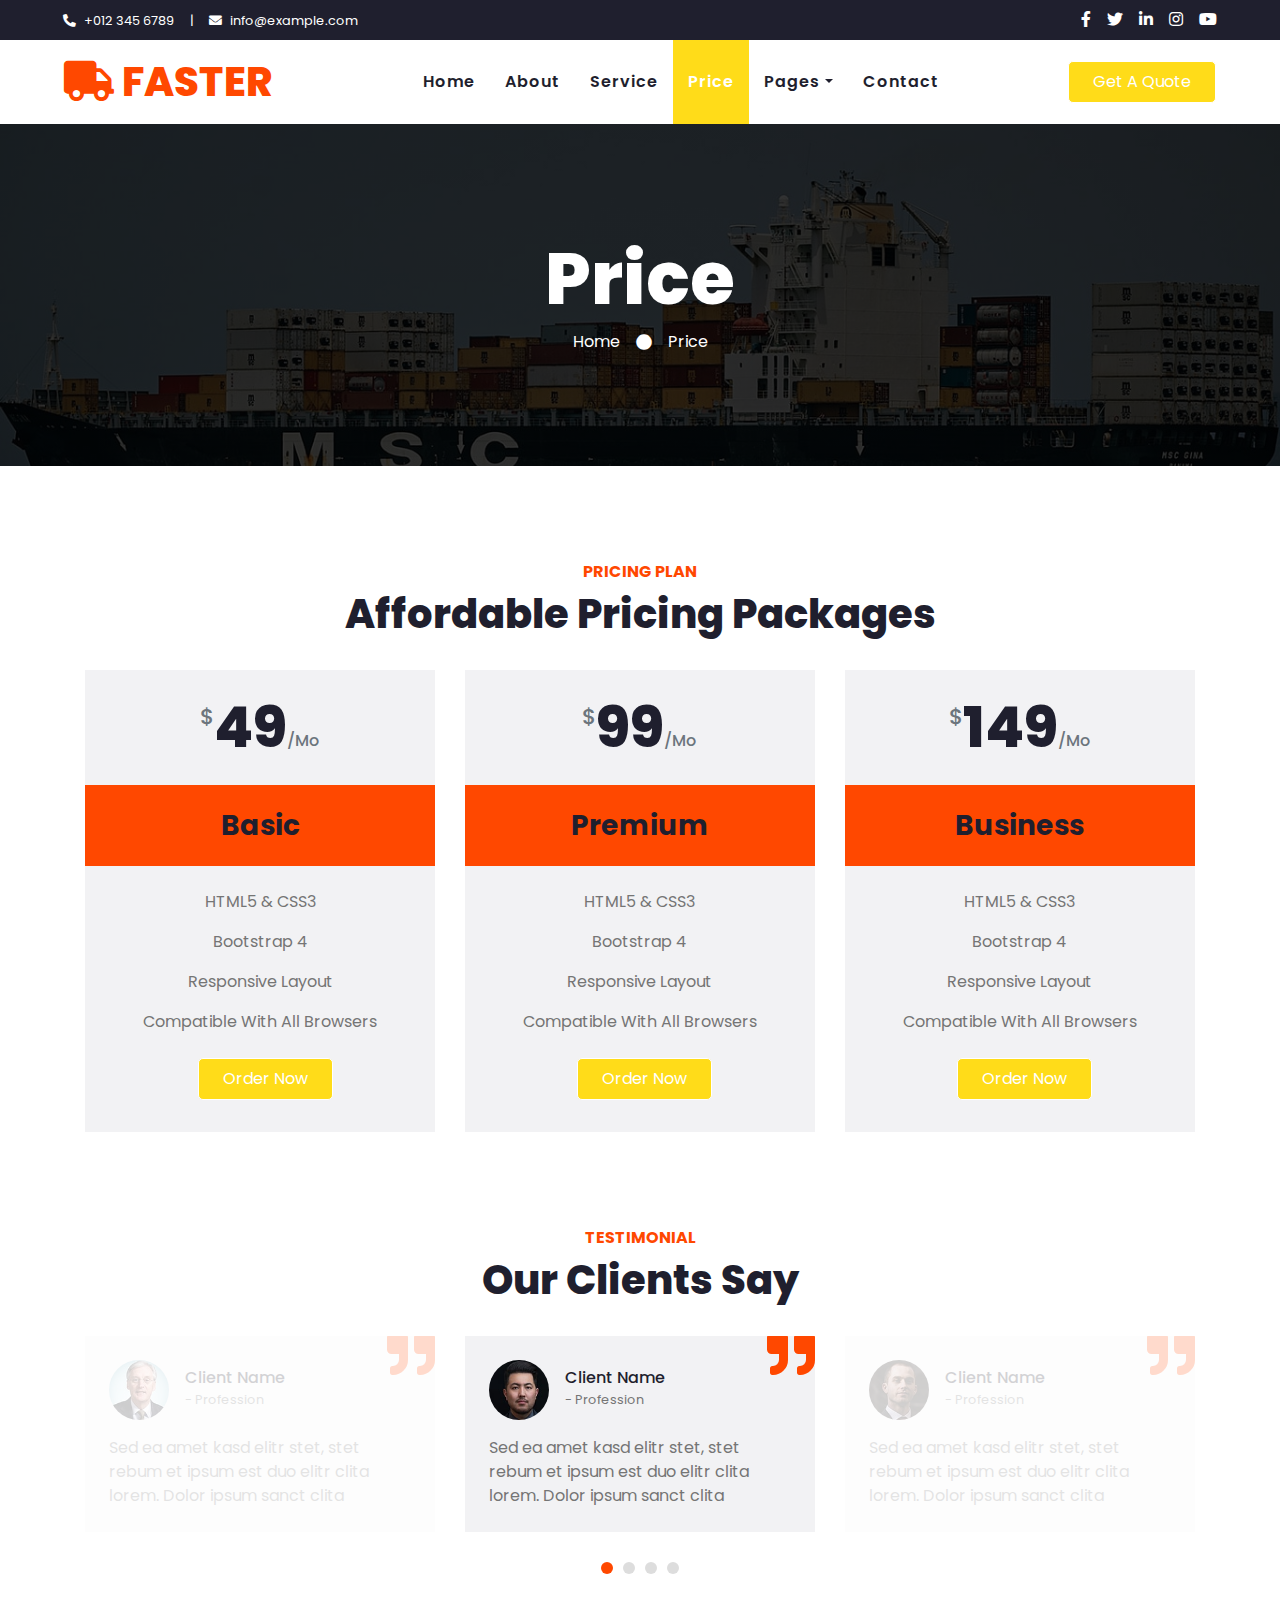
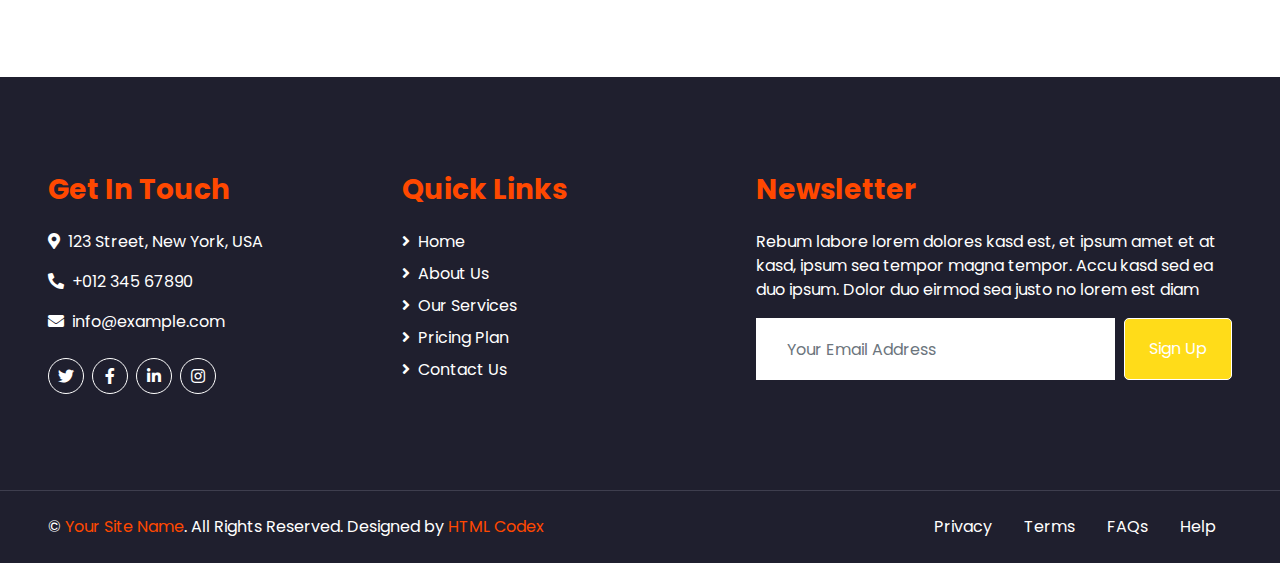
<file: price.html>
<!DOCTYPE html>
<html lang="en">

<head>
    <meta charset="utf-8">
    <title>FASTER - Logistics Company Website Template</title>
    <meta content="width=device-width, initial-scale=1.0" name="viewport">
    <meta content="Free HTML Templates" name="keywords">
    <meta content="Free HTML Templates" name="description">

    <!-- Favicon -->
    <link href="img/favicon.ico" rel="icon">

    <!-- Google Web Fonts -->
    <link rel="preconnect" href="https://fonts.gstatic.com">
    <link href="https://fonts.googleapis.com/css2?family=Poppins:wght@100;200;300;400;500;600;700;800;900&display=swap" rel="stylesheet">

    <!-- Font Awesome -->
    <link href="https://cdnjs.cloudflare.com/ajax/libs/font-awesome/5.10.0/css/all.min.css" rel="stylesheet">

    <!-- Libraries Stylesheet -->
    <link href="lib/owlcarousel/assets/owl.carousel.min.css" rel="stylesheet">

    <!-- Customized Bootstrap Stylesheet -->
    <link href="css/style.css" rel="stylesheet">
</head>

<body>
    <!-- Topbar Start -->
    <div class="container-fluid bg-dark">
        <div class="row py-2 px-lg-5">
            <div class="col-lg-6 text-center text-lg-left mb-2 mb-lg-0">
                <div class="d-inline-flex align-items-center text-white">
                    <small><i class="fa fa-phone-alt mr-2"></i>+012 345 6789</small>
                    <small class="px-3">|</small>
                    <small><i class="fa fa-envelope mr-2"></i>info@example.com</small>
                </div>
            </div>
            <div class="col-lg-6 text-center text-lg-right">
                <div class="d-inline-flex align-items-center">
                    <a class="text-white px-2" href="">
                        <i class="fab fa-facebook-f"></i>
                    </a>
                    <a class="text-white px-2" href="">
                        <i class="fab fa-twitter"></i>
                    </a>
                    <a class="text-white px-2" href="">
                        <i class="fab fa-linkedin-in"></i>
                    </a>
                    <a class="text-white px-2" href="">
                        <i class="fab fa-instagram"></i>
                    </a>
                    <a class="text-white pl-2" href="">
                        <i class="fab fa-youtube"></i>
                    </a>
                </div>
            </div>
        </div>
    </div>
    <!-- Topbar End -->


    <!-- Navbar Start -->
    <div class="container-fluid p-0">
        <nav class="navbar navbar-expand-lg bg-light navbar-light py-3 py-lg-0 px-lg-5">
            <a href="index.html" class="navbar-brand ml-lg-3">
                <h1 class="m-0 display-5 text-uppercase text-primary"><i class="fa fa-truck mr-2"></i>Faster</h1>
            </a>
            <button type="button" class="navbar-toggler" data-toggle="collapse" data-target="#navbarCollapse">
                <span class="navbar-toggler-icon"></span>
            </button>
            <div class="collapse navbar-collapse justify-content-between px-lg-3" id="navbarCollapse">
                <div class="navbar-nav m-auto py-0">
                    <a href="index.html" class="nav-item nav-link">Home</a>
                    <a href="about.html" class="nav-item nav-link">About</a>
                    <a href="service.html" class="nav-item nav-link">Service</a>
                    <a href="price.html" class="nav-item nav-link active">Price</a>
                    <div class="nav-item dropdown">
                        <a href="#" class="nav-link dropdown-toggle" data-toggle="dropdown">Pages</a>
                        <div class="dropdown-menu rounded-0 m-0">
                            <a href="blog.html" class="dropdown-item">Blog Grid</a>
                            <a href="single.html" class="dropdown-item">Blog Detail</a>
                        </div>
                    </div>
                    <a href="contact.html" class="nav-item nav-link">Contact</a>
                </div>
                <a href="" class="btn btn-primary py-2 px-4 d-none d-lg-block">Get A Quote</a>
            </div>
        </nav>
    </div>
    <!-- Navbar End -->


    <!-- Header Start -->
    <div class="jumbotron jumbotron-fluid mb-5">
        <div class="container text-center py-5">
            <h1 class="text-white display-3">Price</h1>
            <div class="d-inline-flex align-items-center text-white">
                <p class="m-0"><a class="text-white" href="">Home</a></p>
                <i class="fa fa-circle px-3"></i>
                <p class="m-0">Price</p>
            </div>
        </div>
    </div>
    <!-- Header End -->


    <!-- Pricing Plan Start -->
    <div class="container-fluid pt-5">
        <div class="container">
            <div class="text-center pb-2">
                <h6 class="text-primary text-uppercase font-weight-bold">Pricing Plan</h6>
                <h1 class="mb-4">Affordable Pricing Packages</h1>
            </div>
            <div class="row">
                <div class="col-md-4 mb-5">
                    <div class="bg-secondary">
                        <div class="text-center p-4">
                            <h1 class="display-4 mb-0">
                                <small class="align-top text-muted font-weight-medium" style="font-size: 22px; line-height: 45px;">$</small>49<small class="align-bottom text-muted font-weight-medium" style="font-size: 16px; line-height: 40px;">/Mo</small>
                            </h1>
                        </div>
                        <div class="bg-primary text-center p-4">
                            <h3 class="m-0">Basic</h3>
                        </div>
                        <div class="d-flex flex-column align-items-center py-4">
                            <p>HTML5 & CSS3</p>
                            <p>Bootstrap 4</p>
                            <p>Responsive Layout</p>
                            <p>Compatible With All Browsers</p>
                            <a href="" class="btn btn-primary py-2 px-4 my-2">Order Now</a>
                        </div>
                    </div>
                </div>
                <div class="col-md-4 mb-5">
                    <div class="bg-secondary">
                        <div class="text-center p-4">
                            <h1 class="display-4 mb-0">
                                <small class="align-top text-muted font-weight-medium" style="font-size: 22px; line-height: 45px;">$</small>99<small class="align-bottom text-muted font-weight-medium" style="font-size: 16px; line-height: 40px;">/Mo</small>
                            </h1>
                        </div>
                        <div class="bg-primary text-center p-4">
                            <h3 class="m-0">Premium</h3>
                        </div>
                        <div class="d-flex flex-column align-items-center py-4">
                            <p>HTML5 & CSS3</p>
                            <p>Bootstrap 4</p>
                            <p>Responsive Layout</p>
                            <p>Compatible With All Browsers</p>
                            <a href="" class="btn btn-primary py-2 px-4 my-2">Order Now</a>
                        </div>
                    </div>
                </div>
                <div class="col-md-4 mb-5">
                    <div class="bg-secondary">
                        <div class="text-center p-4">
                            <h1 class="display-4 mb-0">
                                <small class="align-top text-muted font-weight-medium" style="font-size: 22px; line-height: 45px;">$</small>149<small class="align-bottom text-muted font-weight-medium" style="font-size: 16px; line-height: 40px;">/Mo</small>
                            </h1>
                        </div>
                        <div class="bg-primary text-center p-4">
                            <h3 class="m-0">Business</h3>
                        </div>
                        <div class="d-flex flex-column align-items-center py-4">
                            <p>HTML5 & CSS3</p>
                            <p>Bootstrap 4</p>
                            <p>Responsive Layout</p>
                            <p>Compatible With All Browsers</p>
                            <a href="" class="btn btn-primary py-2 px-4 my-2">Order Now</a>
                        </div>
                    </div>
                </div>
            </div>
        </div>
    </div>
    <!-- Pricing Plan End -->


    <!-- Testimonial Start -->
    <div class="container-fluid py-5">
        <div class="container">
            <div class="text-center pb-2">
                <h6 class="text-primary text-uppercase font-weight-bold">Testimonial</h6>
                <h1 class="mb-4">Our Clients Say</h1>
            </div>
            <div class="owl-carousel testimonial-carousel">
                <div class="position-relative bg-secondary p-4">
                    <i class="fa fa-3x fa-quote-right text-primary position-absolute" style="top: -6px; right: 0;"></i>
                    <div class="d-flex align-items-center mb-3">
                        <img class="img-fluid rounded-circle" src="img/testimonial-1.jpg" style="width: 60px; height: 60px;" alt="">
                        <div class="ml-3">
                            <h6 class="font-weight-semi-bold m-0">Client Name</h6>
                            <small>- Profession</small>
                        </div>
                    </div>
                    <p class="m-0">Sed ea amet kasd elitr stet, stet rebum et ipsum est duo elitr clita lorem. Dolor ipsum sanct clita</p>
                </div>
                <div class="position-relative bg-secondary p-4">
                    <i class="fa fa-3x fa-quote-right text-primary position-absolute" style="top: -6px; right: 0;"></i>
                    <div class="d-flex align-items-center mb-3">
                        <img class="img-fluid rounded-circle" src="img/testimonial-2.jpg" style="width: 60px; height: 60px;" alt="">
                        <div class="ml-3">
                            <h6 class="font-weight-semi-bold m-0">Client Name</h6>
                            <small>- Profession</small>
                        </div>
                    </div>
                    <p class="m-0">Sed ea amet kasd elitr stet, stet rebum et ipsum est duo elitr clita lorem. Dolor ipsum sanct clita</p>
                </div>
                <div class="position-relative bg-secondary p-4">
                    <i class="fa fa-3x fa-quote-right text-primary position-absolute" style="top: -6px; right: 0;"></i>
                    <div class="d-flex align-items-center mb-3">
                        <img class="img-fluid rounded-circle" src="img/testimonial-3.jpg" style="width: 60px; height: 60px;" alt="">
                        <div class="ml-3">
                            <h6 class="font-weight-semi-bold m-0">Client Name</h6>
                            <small>- Profession</small>
                        </div>
                    </div>
                    <p class="m-0">Sed ea amet kasd elitr stet, stet rebum et ipsum est duo elitr clita lorem. Dolor ipsum sanct clita</p>
                </div>
                <div class="position-relative bg-secondary p-4">
                    <i class="fa fa-3x fa-quote-right text-primary position-absolute" style="top: -6px; right: 0;"></i>
                    <div class="d-flex align-items-center mb-3">
                        <img class="img-fluid rounded-circle" src="img/testimonial-4.jpg" style="width: 60px; height: 60px;" alt="">
                        <div class="ml-3">
                            <h6 class="font-weight-semi-bold m-0">Client Name</h6>
                            <small>- Profession</small>
                        </div>
                    </div>
                    <p class="m-0">Sed ea amet kasd elitr stet, stet rebum et ipsum est duo elitr clita lorem. Dolor ipsum sanct clita</p>
                </div>
            </div>
        </div>
    </div>
    <!-- Testimonial End -->


    <!-- Footer Start -->
    <div class="container-fluid bg-dark text-white mt-5 py-5 px-sm-3 px-md-5">
        <div class="row pt-5">
            <div class="col-lg-7 col-md-6">
                <div class="row">
                    <div class="col-md-6 mb-5">
                        <h3 class="text-primary mb-4">Get In Touch</h3>
                        <p><i class="fa fa-map-marker-alt mr-2"></i>123 Street, New York, USA</p>
                        <p><i class="fa fa-phone-alt mr-2"></i>+012 345 67890</p>
                        <p><i class="fa fa-envelope mr-2"></i>info@example.com</p>
                        <div class="d-flex justify-content-start mt-4">
                            <a class="btn btn-outline-light btn-social mr-2" href="#"><i class="fab fa-twitter"></i></a>
                            <a class="btn btn-outline-light btn-social mr-2" href="#"><i class="fab fa-facebook-f"></i></a>
                            <a class="btn btn-outline-light btn-social mr-2" href="#"><i class="fab fa-linkedin-in"></i></a>
                            <a class="btn btn-outline-light btn-social" href="#"><i class="fab fa-instagram"></i></a>
                        </div>
                    </div>
                    <div class="col-md-6 mb-5">
                        <h3 class="text-primary mb-4">Quick Links</h3>
                        <div class="d-flex flex-column justify-content-start">
                            <a class="text-white mb-2" href="#"><i class="fa fa-angle-right mr-2"></i>Home</a>
                            <a class="text-white mb-2" href="#"><i class="fa fa-angle-right mr-2"></i>About Us</a>
                            <a class="text-white mb-2" href="#"><i class="fa fa-angle-right mr-2"></i>Our Services</a>
                            <a class="text-white mb-2" href="#"><i class="fa fa-angle-right mr-2"></i>Pricing Plan</a>
                            <a class="text-white" href="#"><i class="fa fa-angle-right mr-2"></i>Contact Us</a>
                        </div>
                    </div>
                </div>
            </div>
            <div class="col-lg-5 col-md-6 mb-5">
                <h3 class="text-primary mb-4">Newsletter</h3>
                <p>Rebum labore lorem dolores kasd est, et ipsum amet et at kasd, ipsum sea tempor magna tempor. Accu kasd sed ea duo ipsum. Dolor duo eirmod sea justo no lorem est diam</p>
                <div class="w-100">
                    <div class="input-group">
                        <input type="text" class="form-control border-light" style="padding: 30px;" placeholder="Your Email Address">
                        <div class="input-group-append">
                            <button class="btn btn-primary px-4">Sign Up</button>
                        </div>
                    </div>
                </div>
            </div>
        </div>
    </div>
    <div class="container-fluid bg-dark text-white border-top py-4 px-sm-3 px-md-5" style="border-color: #3E3E4E !important;">
        <div class="row">
            <div class="col-lg-6 text-center text-md-left mb-3 mb-md-0">
                <p class="m-0 text-white">&copy; <a href="#">Your Site Name</a>. All Rights Reserved. 
				
				<!--/*** This template is free as long as you keep the footer author’s credit link/attribution link/backlink. If you'd like to use the template without the footer author’s credit link/attribution link/backlink, you can purchase the Credit Removal License from "https://htmlcodex.com/credit-removal". Thank you for your support. ***/-->
				Designed by <a href="https://htmlcodex.com">HTML Codex</a>
                </p>
            </div>
            <div class="col-lg-6 text-center text-md-right">
                <ul class="nav d-inline-flex">
                    <li class="nav-item">
                        <a class="nav-link text-white py-0" href="#">Privacy</a>
                    </li>
                    <li class="nav-item">
                        <a class="nav-link text-white py-0" href="#">Terms</a>
                    </li>
                    <li class="nav-item">
                        <a class="nav-link text-white py-0" href="#">FAQs</a>
                    </li>
                    <li class="nav-item">
                        <a class="nav-link text-white py-0" href="#">Help</a>
                    </li>
                </ul>
            </div>
        </div>
    </div>
    <!-- Footer End -->


    <!-- Back to Top -->
    <a href="#" class="btn btn-lg btn-primary back-to-top"><i class="fa fa-angle-double-up"></i></a>


    <!-- JavaScript Libraries -->
    <script src="https://code.jquery.com/jquery-3.4.1.min.js"></script>
    <script src="https://stackpath.bootstrapcdn.com/bootstrap/4.4.1/js/bootstrap.bundle.min.js"></script>
    <script src="lib/easing/easing.min.js"></script>
    <script src="lib/waypoints/waypoints.min.js"></script>
    <script src="lib/counterup/counterup.min.js"></script>
    <script src="lib/owlcarousel/owl.carousel.min.js"></script>

    <!-- Contact Javascript File -->
    <script src="mail/jqBootstrapValidation.min.js"></script>
    <script src="mail/contact.js"></script>

    <!-- Template Javascript -->
    <script src="js/main.js"></script>
</body>

</html>
</file>
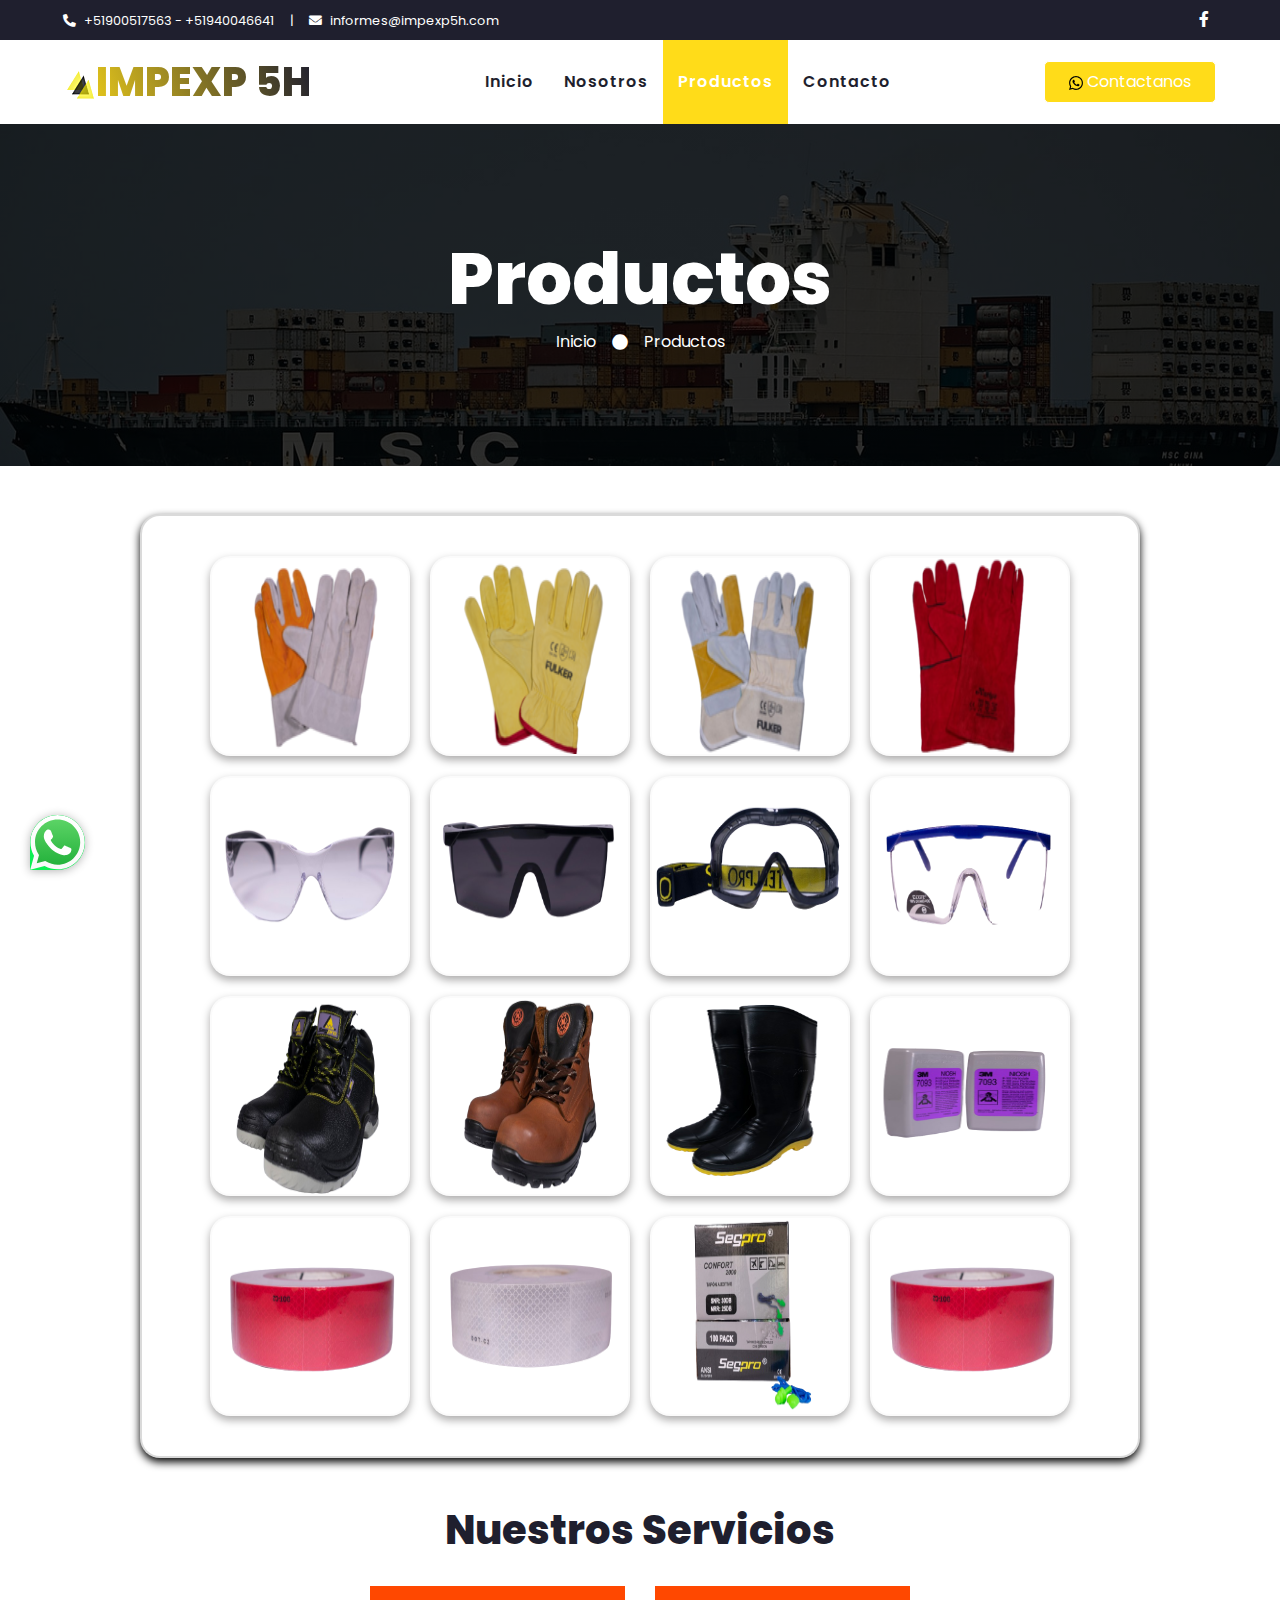
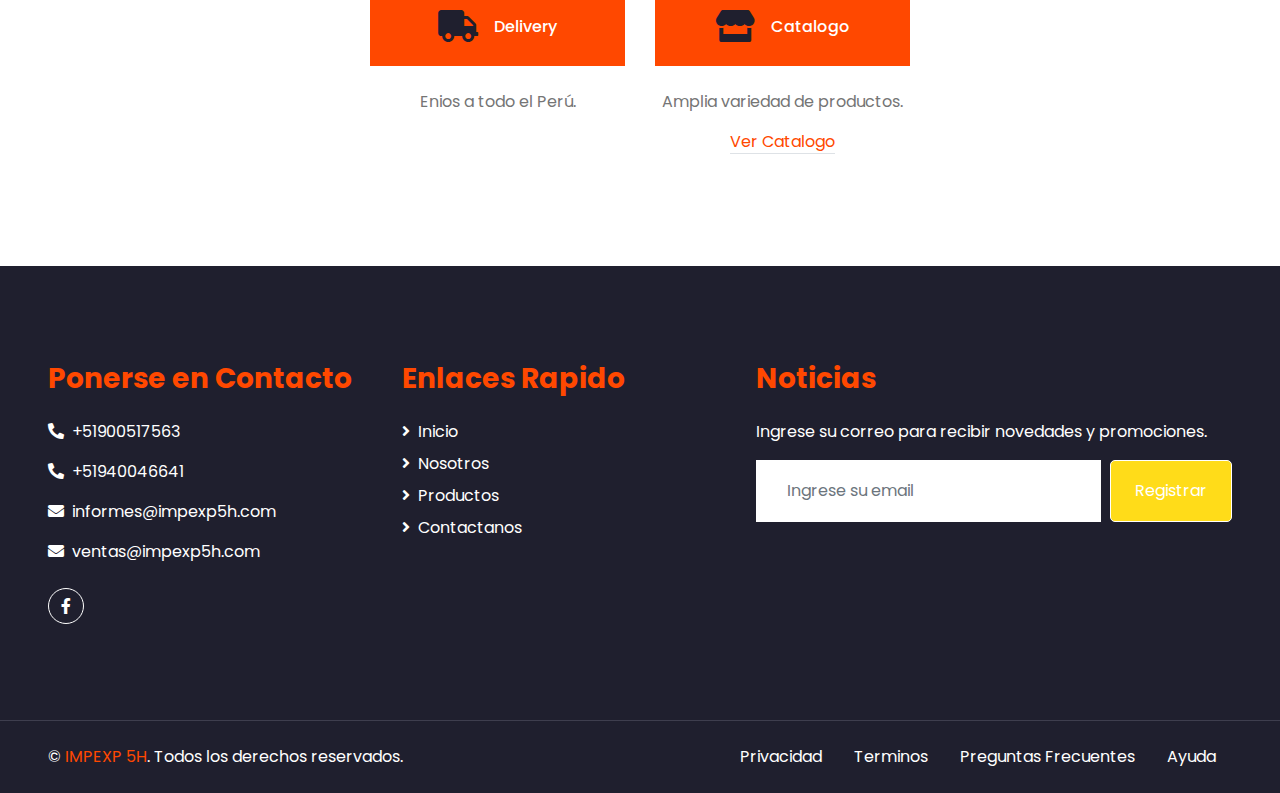
<file: service.html>
<!DOCTYPE html>
<html lang="en">

<head>
    <meta charset="utf-8">
    <title>IMPEXP 5H</title>
    <meta content="width=device-width, initial-scale=1.0" name="viewport">
    <meta content="Free HTML Templates" name="keywords">
    <meta content="Free HTML Templates" name="description">

    <!-- Favicon -->
    <link href="img/favicon.ico" rel="icon">

    <!-- Google Web Fonts -->
    <link rel="preconnect" href="https://fonts.gstatic.com">
    <link href="https://fonts.googleapis.com/css2?family=Poppins:wght@100;200;300;400;500;600;700;800;900&display=swap" rel="stylesheet">

    <!-- Font Awesome -->
    <link href="https://cdnjs.cloudflare.com/ajax/libs/font-awesome/5.10.0/css/all.min.css" rel="stylesheet">

    <!-- Libraries Stylesheet -->
    <link href="lib/owlcarousel/assets/owl.carousel.min.css" rel="stylesheet">

    <!-- Customized Bootstrap Stylesheet -->
    <link href="css/style.css" rel="stylesheet">
</head>

<body>
    <!-- Topbar Start -->
    <div class="container-fluid bg-dark">
        <div class="row py-2 px-lg-5">
            <div class="col-lg-6 text-center text-lg-left mb-2 mb-lg-0">
                <div class="d-inline-flex align-items-center text-white">
                    <small><i class="fa fa-phone-alt mr-2"></i>+51900517563 - +51940046641</small>
                    <small class="px-3">|</small>
                    <small><i class="fa fa-envelope mr-2"></i>informes@impexp5h.com</small>
                </div>
            </div>
            <div class="col-lg-6 text-center text-lg-right">
                <div class="d-inline-flex align-items-center">
                    <a class="text-white px-2" href="https://www.facebook.com/impexp5hsac">
                        <i class="fab fa-facebook-f"></i>
                    </a>
                </div>
            </div>
        </div>
    </div>
    <!-- Topbar End -->


    <!-- Navbar Start -->
    <div class="container-fluid p-0">
        <nav class="navbar navbar-expand-lg bg-light navbar-light py-3 py-lg-0 px-lg-5">
            <a href="index.html" class="navbar-brand ml-lg-3">
                <h1 class="m-0 display-5 text-uppercase degradante-text"><img src="img/icoimp.ico"></i>IMPEXP 5H</h1>
            </a>
            <button type="button" class="navbar-toggler" data-toggle="collapse" data-target="#navbarCollapse">
                <span class="navbar-toggler-icon"></span>
            </button>
            <div class="collapse navbar-collapse justify-content-between px-lg-3" id="navbarCollapse">
                <div class="navbar-nav m-auto py-0">
                    <a href="index.html" class="nav-item nav-link">Inicio</a>
                    <a href="about.html" class="nav-item nav-link">Nosotros</a>
                    <a href="service.html" class="nav-item nav-link  active">Productos</a>
                    <a href="contact.html" class="nav-item nav-link">Contacto</a>
                </div>
                <a href="https://walink.co/05190d" target="_blank" class="btn btn-secundary py-2 px-4 d-none d-lg-block"> <img class="btwsp" src="./img/whatsapp.svg" alt=""> Contactanos</a>
            </div>
        </nav>
    </div>
    <!-- Navbar End -->


    <!-- Header Start -->
    <div class="jumbotron jumbotron-fluid mb-5">
        <div class="container text-center py-5">
            <h1 class="text-white display-3">Productos</h1>
            <div class="d-inline-flex align-items-center text-white">
                <p class="m-0"><a class="text-white" href="">Inicio</a></p>
                <i class="fa fa-circle px-3"></i>
                <p class="m-0">Productos</p>
            </div>
        </div>
    </div>
    <!-- Header End -->

    <!-- CATALOGO -->

    <!--<section class="section__gallery">
    <div class="gallery">
        <div class="img_gallery" style="background-image: url(./img/guantes/guante1.jpg);"></div>
        <div class="img_gallery" style="background-image: url(./img/guantes/guante2.jpg);"></div>
        <div class="img_gallery" style="background-image: url(./img/guantes/guante3.jpg);"></div>
        <div class="img_gallery" style="background-image: url(./img/guantes/guante4.jpg);"></div>
        <div class="img_gallery" style="background-image: url(./img/guantes/guante5.jpg);"></div>
        <div class="img_gallery" style="background-image: url(./img/guantes/guante6.jpg);"></div>
  
        <div class="img_gallery" style="background-image: url(./img/guantes/guante7.jpg);"></div>
        <div class="img_gallery" style="background-image: url(./img/guantes/guante8.jpg);"></div>
        <div class="img_gallery" style="background-image: url(./img/guantes/guante9.jpg);"></div>
        <div class="img_gallery" style="background-image: url(./img/guantes/guante10.jpg);"></div>
        <div class="img_gallery" style="background-image: url(./img/guantes/guante11.jpg);"></div>
        <div class="img_gallery" style="background-image: url(./img/guantes/guante12.jpg);"></div>
        <div class="img_gallery" style="background-image: url(./img/guantes/guante13.jpg);"></div>
    </div>


</section> -->

    <section class="section__gallery">
        <div class="image_gallery"><img class="img3" src="./img/guantes/guante1.png" alt=""></div>
        <div class="image_gallery"><img class="img3" src="./img/guantes/guante2.png" alt=""></div>
        <div class="image_gallery"><img class="img3" src="./img/guantes/guante3.png" alt=""></div>
        <div class="image_gallery"><img class="img3" src="./img/guantes/guante4.png" alt=""></div>
        <div class="image_gallery"><img class="img3" src="./img/lentes/lente1.png" alt=""></div>
        <div class="image_gallery"><img class="img3" src="./img/lentes/lente2.png" alt=""></div>
        <div class="image_gallery"><img class="img3" src="./img/lentes/lente3.png" alt=""></div>
        <div class="image_gallery"><img class="img3" src="./img/lentes/lente4.png" alt=""></div>
        <div class="image_gallery"><img class="img3" src="./img/botas/botas1.png" alt=""></div>
        <div class="image_gallery"><img class="img3" src="./img/botas/botas2.png" alt=""></div>
        <div class="image_gallery"><img class="img3" src="./img/botas/botas3.png" alt=""></div>
        <div class="image_gallery"><img class="img3" src="./img/otros/bateria1.png" alt=""></div>
        <div class="image_gallery"><img class="img3" src="./img/otros/cinta2.png" alt=""></div>
        <div class="image_gallery"><img class="img3" src="./img/otros/cinta3.png" alt=""></div>
        <div class="image_gallery"><img class="img3" src="./img/otros/tapon1.png" alt=""></div>
        <div class="image_gallery"><img class="img3" src="./img/otros/cinta2.png" alt=""></div>
    </section>
    
    <!-- FIN DE CATALOGO -->


    <!-- Services Start -->
    <div class="container-fluid pt-5">
        <div class="container">
            <div class="text-center pb-2">
                <!-- <h6 class="text-primary text-uppercase font-weight-bold">Our Services</h6> -->
                <h1 class="mb-4">Nuestros Servicios</h1>
            </div>
            <div class="row pb-3">
                
                <div class="col-lg-3 col-md-6 text-center mb-5">
                    <div class="d-flex align-items-center justify-content-center bg-primary mb-4 p-4">
                        <i class="fa fa-2x fa-truck text-dark pr-3"></i>
                        <h6 class="text-white font-weight-medium m-0">Delivery</h6>
                    </div>
                    <p>Enios a todo el Perú.</p>
                    <!-- <a class="border-bottom text-decoration-none" href="">Read More</a> -->
                </div>
                <div class="col-lg-3 col-md-6 text-center mb-5">
                    <div class="d-flex align-items-center justify-content-center bg-primary mb-4 p-4">
                        <i class="fa fa-2x fa-store text-dark pr-3"></i>
                        <h6 class="text-white font-weight-medium m-0">Catalogo</h6>
                    </div>
                    <p>Amplia variedad de productos.</p>
                    <a class="border-bottom text-decoration-none" href="https://drive.google.com/file/d/1-5z-AFKCNpT83fr6OlPiL_qM_SIstW57/view?fbclid=IwAR2YDe7G_MAna3gRzMMR1OYza6e690XUnQ9gfMw6QRHe7A9JGt5I-FDGO9I">Ver Catalogo</a>
                </div>
            </div>
        </div>
    </div>
    <!-- Services End -->


    <!--  Quote Request Start -->
    <!-- <div class="container-fluid bg-secondary my-5">
        <div class="container">
            <div class="row align-items-center">
                <div class="col-lg-7 py-5 py-lg-0">
                    <h6 class="text-primary text-uppercase font-weight-bold">Get A Quote</h6>
                    <h1 class="mb-4">Request A Free Quote</h1>
                    <p class="mb-4">Dolores lorem lorem ipsum sit et ipsum. Sadip sea amet diam dolore sed et. Sit rebum labore sit sit ut vero no sit. Et elitr stet dolor sed sit et sed ipsum et kasd ut. Erat duo eos et erat sed diam duo</p>
                    <div class="row">
                        <div class="col-sm-4">
                            <h1 class="text-primary mb-2" data-toggle="counter-up">225</h1>
                            <h6 class="font-weight-bold mb-4">SKilled Experts</h6>
                        </div>
                        <div class="col-sm-4">
                            <h1 class="text-primary mb-2" data-toggle="counter-up">1050</h1>
                            <h6 class="font-weight-bold mb-4">Happy Clients</h6>
                        </div>
                        <div class="col-sm-4">
                            <h1 class="text-primary mb-2" data-toggle="counter-up">2500</h1>
                            <h6 class="font-weight-bold mb-4">Complete Projects</h6>
                        </div>
                    </div>
                </div>
                <div class="col-lg-5">
                    <div class="bg-primary py-5 px-4 px-sm-5">
                        <form class="py-5">
                            <div class="form-group">
                                <input type="text" class="form-control border-0 p-4" placeholder="Your Name" required="required" />
                            </div>
                            <div class="form-group">
                                <input type="email" class="form-control border-0 p-4" placeholder="Your Email" required="required" />
                            </div>
                            <div class="form-group">
                                <select class="custom-select border-0 px-4" style="height: 47px;">
                                    <option selected>Select A Service</option>
                                    <option value="1">Service 1</option>
                                    <option value="2">Service 1</option>
                                    <option value="3">Service 1</option>
                                </select>
                            </div>
                            <div>
                                <button class="btn btn-dark btn-block border-0 py-3" type="submit">Get A Quote</button>
                            </div>
                        </form>
                    </div>
                </div>
            </div>
        </div>
    </div> -->
    <!-- Quote Request Start -->


    <!-- Testimonial Start -->
    <!-- <div class="container-fluid py-5">
        <div class="container">
            <div class="text-center pb-2">
                <h6 class="text-primary text-uppercase font-weight-bold">Testimonial</h6>
                <h1 class="mb-4">Our Clients Say</h1>
            </div>
            <div class="owl-carousel testimonial-carousel">
                <div class="position-relative bg-secondary p-4">
                    <i class="fa fa-3x fa-quote-right text-primary position-absolute" style="top: -6px; right: 0;"></i>
                    <div class="d-flex align-items-center mb-3">
                        <img class="img-fluid rounded-circle" src="img/testimonial-1.jpg" style="width: 60px; height: 60px;" alt="">
                        <div class="ml-3">
                            <h6 class="font-weight-semi-bold m-0">Client Name</h6>
                            <small>- Profession</small>
                        </div>
                    </div>
                    <p class="m-0">Sed ea amet kasd elitr stet, stet rebum et ipsum est duo elitr clita lorem. Dolor ipsum sanct clita</p>
                </div>
                <div class="position-relative bg-secondary p-4">
                    <i class="fa fa-3x fa-quote-right text-primary position-absolute" style="top: -6px; right: 0;"></i>
                    <div class="d-flex align-items-center mb-3">
                        <img class="img-fluid rounded-circle" src="img/testimonial-2.jpg" style="width: 60px; height: 60px;" alt="">
                        <div class="ml-3">
                            <h6 class="font-weight-semi-bold m-0">Client Name</h6>
                            <small>- Profession</small>
                        </div>
                    </div>
                    <p class="m-0">Sed ea amet kasd elitr stet, stet rebum et ipsum est duo elitr clita lorem. Dolor ipsum sanct clita</p>
                </div>
                <div class="position-relative bg-secondary p-4">
                    <i class="fa fa-3x fa-quote-right text-primary position-absolute" style="top: -6px; right: 0;"></i>
                    <div class="d-flex align-items-center mb-3">
                        <img class="img-fluid rounded-circle" src="img/testimonial-3.jpg" style="width: 60px; height: 60px;" alt="">
                        <div class="ml-3">
                            <h6 class="font-weight-semi-bold m-0">Client Name</h6>
                            <small>- Profession</small>
                        </div>
                    </div>
                    <p class="m-0">Sed ea amet kasd elitr stet, stet rebum et ipsum est duo elitr clita lorem. Dolor ipsum sanct clita</p>
                </div>
                <div class="position-relative bg-secondary p-4">
                    <i class="fa fa-3x fa-quote-right text-primary position-absolute" style="top: -6px; right: 0;"></i>
                    <div class="d-flex align-items-center mb-3">
                        <img class="img-fluid rounded-circle" src="img/testimonial-4.jpg" style="width: 60px; height: 60px;" alt="">
                        <div class="ml-3">
                            <h6 class="font-weight-semi-bold m-0">Client Name</h6>
                            <small>- Profession</small>
                        </div>
                    </div>
                    <p class="m-0">Sed ea amet kasd elitr stet, stet rebum et ipsum est duo elitr clita lorem. Dolor ipsum sanct clita</p>
                </div>
            </div>
        </div>
    </div> -->
    <!-- Testimonial End -->


    <!-- Footer Start -->
    <div class="container-fluid bg-dark text-white mt-5 py-5 px-sm-3 px-md-5">
        <div class="row pt-5">
            <div class="col-lg-7 col-md-6">
                <div class="row">
                    <div class="col-md-6 mb-5">
                        <h3 class="text-primary mb-4">Ponerse en Contacto</h3>
                        <p><i class="fa fa-phone-alt mr-2"></i>+51900517563</p>
                        <p><i class="fa fa-phone-alt mr-2"></i>+51940046641</p>
                        <p><i class="fa fa-envelope mr-2"></i>informes@impexp5h.com</p>
                        <p><i class="fa fa-envelope mr-2"></i>ventas@impexp5h.com</p>
                        <div class="d-flex justify-content-start mt-4">
                            
                            <a class="btn btn-outline-light btn-social mr-2" href="https://web.facebook.com/impexp5hsac"><i class="fab fa-facebook-f"></i></a>
                            
                        </div>
                    </div>
                    <div class="col-md-6 mb-5">
                        <h3 class="text-primary mb-4">Enlaces Rapido</h3>
                        <div class="d-flex flex-column justify-content-start">
                            <a class="text-white mb-2" href="/index.html"><i class="fa fa-angle-right mr-2"></i>Inicio</a>
                            <a class="text-white mb-2" href="/about.html"><i class="fa fa-angle-right mr-2"></i>Nosotros</a>
                            <a class="text-white mb-2" href="/service.html"><i class="fa fa-angle-right mr-2"></i>Productos</a>
                            <a class="text-white" href="/contact.html"><i class="fa fa-angle-right mr-2"></i>Contactanos</a>
                        </div>
                    </div>
                </div>
            </div>
            <div class="col-lg-5 col-md-6 mb-5">
                <h3 class="text-primary mb-4">Noticias</h3>
                <p>Ingrese su correo para recibir novedades y promociones.</p>
                <div class="w-100">
                    <div class="input-group">
                        <input type="text" class="form-control border-light" style="padding: 30px;" placeholder="Ingrese su email">
                        <div class="input-group-append">
                            <button class="btn btn-primary px-4">Registrar</button>
                        </div>
                    </div>
                </div>
            </div>
        </div>
    </div>
    <div class="container-fluid bg-dark text-white border-top py-4 px-sm-3 px-md-5" style="border-color: #3E3E4E !important;">
        <div class="row">
            <div class="col-lg-6 text-center text-md-left mb-3 mb-md-0">
                <p class="m-0 text-white">&copy; <a href="#">IMPEXP 5H</a>. Todos los derechos reservados. 
				
				<!--/*** This template is free as long as you keep the footer author’s credit link/attribution link/backlink. If you'd like to use the template without the footer author’s credit link/attribution link/backlink, you can purchase the Credit Removal License from "https://htmlcodex.com/credit-removal". Thank you for your support. ***/-->
				 <a href="https://htmlcodex.com"></a>
                </p>
            </div>
            <div class="col-lg-6 text-center text-md-right">
                <ul class="nav d-inline-flex">
                    <li class="nav-item">
                        <a class="nav-link text-white py-0" href="#">Privacidad</a>
                    </li>
                    <li class="nav-item">
                        <a class="nav-link text-white py-0" href="#">Terminos</a>
                    </li>
                    <li class="nav-item">
                        <a class="nav-link text-white py-0" href="#">Preguntas Frecuentes</a>
                    </li>
                    <li class="nav-item">
                        <a class="nav-link text-white py-0" href="#">Ayuda</a>
                    </li>
                </ul>
            </div>
        </div>
    </div>
    <!-- Footer End -->

    <!-- Whatsapp plugin -->
    
    <a  href="https://walink.co/05190d" target="_blank"> <img class="btn_wsp"  src="./img/whatsapp-icon.svg" alt=""></a>

    <!-- Back to Top -->
    <a href="#" class="btn btn-lg btn-primary back-to-top"><i class="fa fa-angle-double-up"></i></a>


    <!-- JavaScript Libraries -->
    <script src="https://code.jquery.com/jquery-3.4.1.min.js"></script>
    <script src="https://stackpath.bootstrapcdn.com/bootstrap/4.4.1/js/bootstrap.bundle.min.js"></script>
    <script src="lib/easing/easing.min.js"></script>
    <script src="lib/waypoints/waypoints.min.js"></script>
    <script src="lib/counterup/counterup.min.js"></script>
    <script src="lib/owlcarousel/owl.carousel.min.js"></script>

    <!-- Contact Javascript File -->
    <script src="mail/jqBootstrapValidation.min.js"></script>
    <script src="mail/contact.js"></script>

    <!-- Template Javascript -->
    <script src="js/main.js"></script>
</body>

</html>
</file>
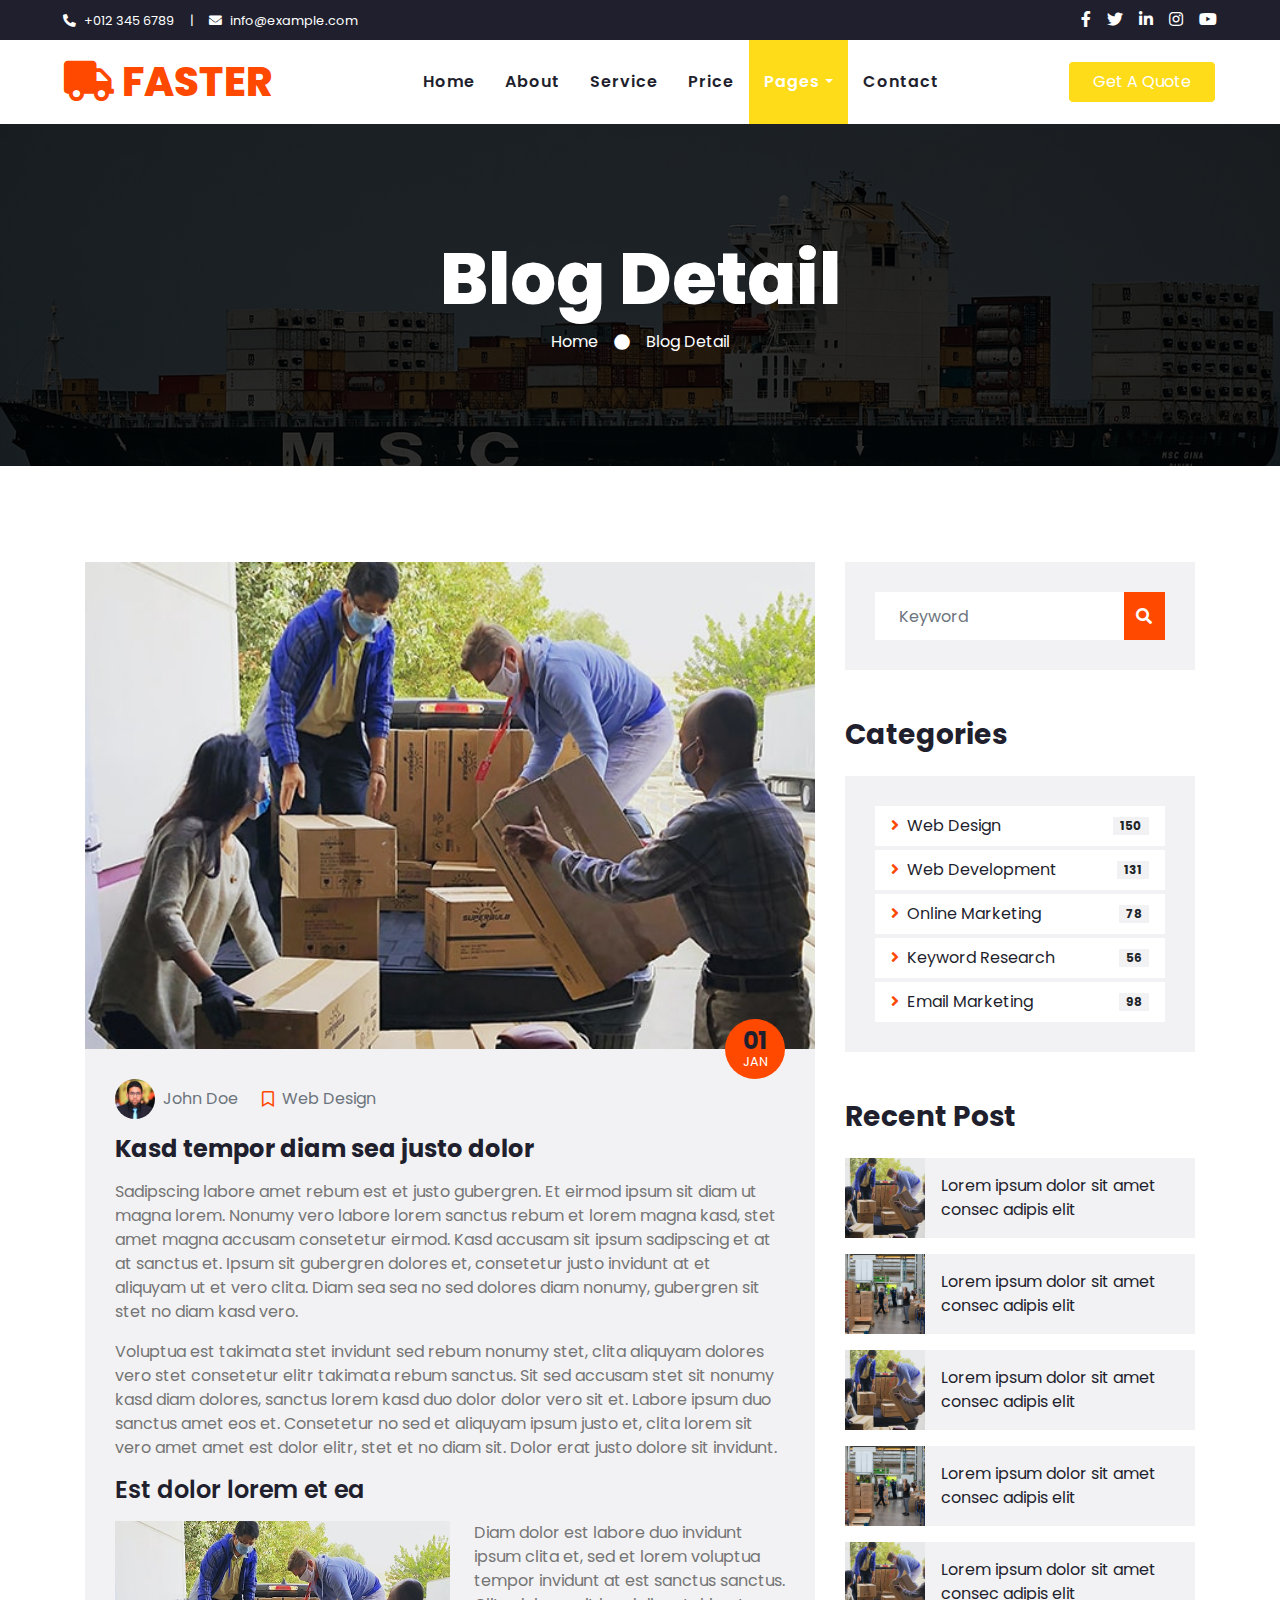
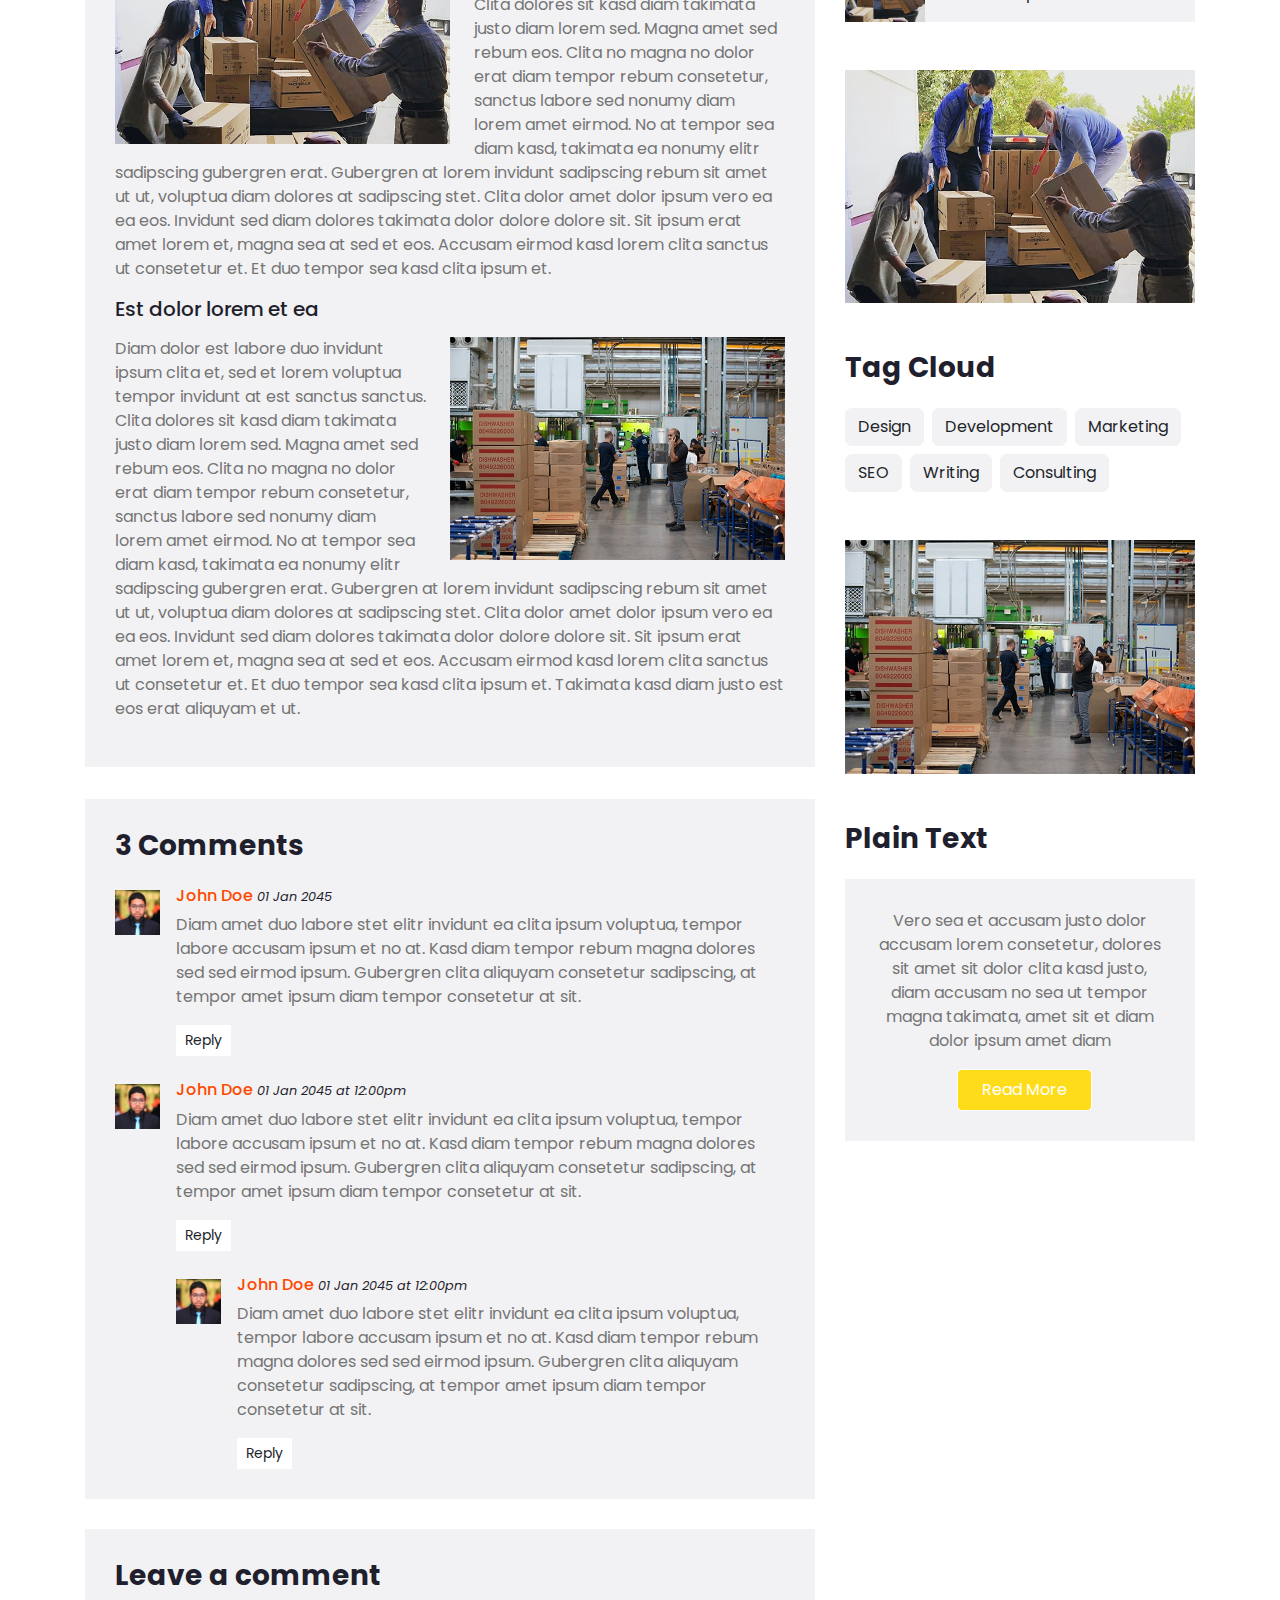
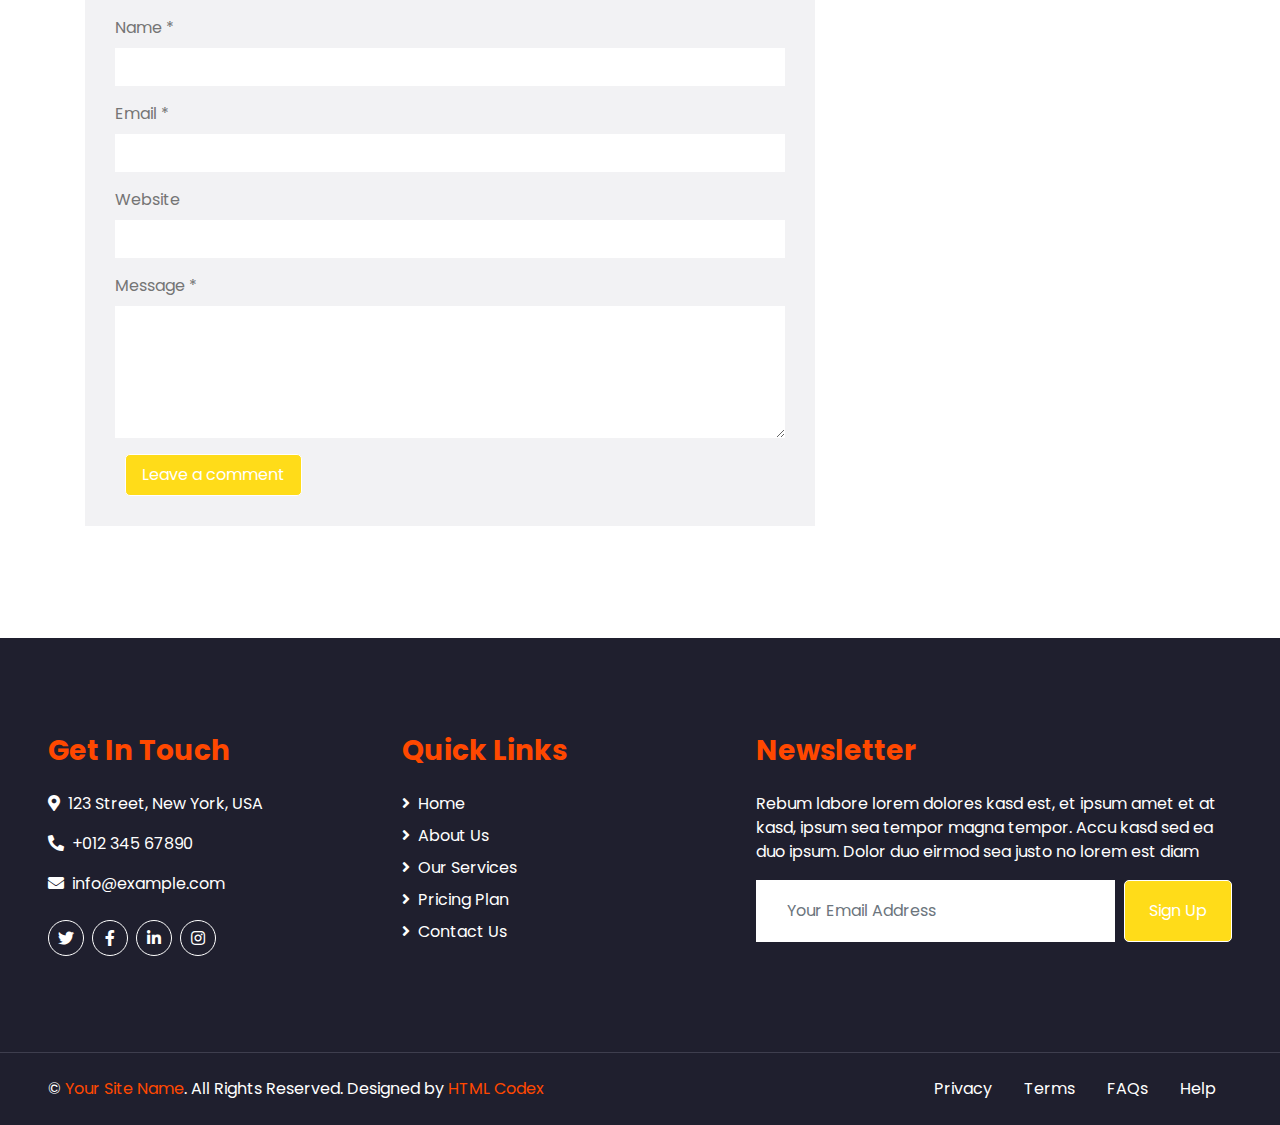
<file: single.html>
<!DOCTYPE html>
<html lang="en">

<head>
    <meta charset="utf-8">
    <title>FASTER - Logistics Company Website Template</title>
    <meta content="width=device-width, initial-scale=1.0" name="viewport">
    <meta content="Free HTML Templates" name="keywords">
    <meta content="Free HTML Templates" name="description">

    <!-- Favicon -->
    <link href="img/favicon.ico" rel="icon">

    <!-- Google Web Fonts -->
    <link rel="preconnect" href="https://fonts.gstatic.com">
    <link href="https://fonts.googleapis.com/css2?family=Poppins:wght@100;200;300;400;500;600;700;800;900&display=swap" rel="stylesheet">

    <!-- Font Awesome -->
    <link href="https://cdnjs.cloudflare.com/ajax/libs/font-awesome/5.10.0/css/all.min.css" rel="stylesheet">

    <!-- Libraries Stylesheet -->
    <link href="lib/owlcarousel/assets/owl.carousel.min.css" rel="stylesheet">

    <!-- Customized Bootstrap Stylesheet -->
    <link href="css/style.css" rel="stylesheet">
</head>

<body>
    <!-- Topbar Start -->
    <div class="container-fluid bg-dark">
        <div class="row py-2 px-lg-5">
            <div class="col-lg-6 text-center text-lg-left mb-2 mb-lg-0">
                <div class="d-inline-flex align-items-center text-white">
                    <small><i class="fa fa-phone-alt mr-2"></i>+012 345 6789</small>
                    <small class="px-3">|</small>
                    <small><i class="fa fa-envelope mr-2"></i>info@example.com</small>
                </div>
            </div>
            <div class="col-lg-6 text-center text-lg-right">
                <div class="d-inline-flex align-items-center">
                    <a class="text-white px-2" href="">
                        <i class="fab fa-facebook-f"></i>
                    </a>
                    <a class="text-white px-2" href="">
                        <i class="fab fa-twitter"></i>
                    </a>
                    <a class="text-white px-2" href="">
                        <i class="fab fa-linkedin-in"></i>
                    </a>
                    <a class="text-white px-2" href="">
                        <i class="fab fa-instagram"></i>
                    </a>
                    <a class="text-white pl-2" href="">
                        <i class="fab fa-youtube"></i>
                    </a>
                </div>
            </div>
        </div>
    </div>
    <!-- Topbar End -->


    <!-- Navbar Start -->
    <div class="container-fluid p-0">
        <nav class="navbar navbar-expand-lg bg-light navbar-light py-3 py-lg-0 px-lg-5">
            <a href="index.html" class="navbar-brand ml-lg-3">
                <h1 class="m-0 display-5 text-uppercase text-primary"><i class="fa fa-truck mr-2"></i>Faster</h1>
            </a>
            <button type="button" class="navbar-toggler" data-toggle="collapse" data-target="#navbarCollapse">
                <span class="navbar-toggler-icon"></span>
            </button>
            <div class="collapse navbar-collapse justify-content-between px-lg-3" id="navbarCollapse">
                <div class="navbar-nav m-auto py-0">
                    <a href="index.html" class="nav-item nav-link">Home</a>
                    <a href="about.html" class="nav-item nav-link">About</a>
                    <a href="service.html" class="nav-item nav-link">Service</a>
                    <a href="price.html" class="nav-item nav-link">Price</a>
                    <div class="nav-item dropdown">
                        <a href="#" class="nav-link dropdown-toggle active" data-toggle="dropdown">Pages</a>
                        <div class="dropdown-menu rounded-0 m-0">
                            <a href="blog.html" class="dropdown-item">Blog Grid</a>
                            <a href="single.html" class="dropdown-item active">Blog Detail</a>
                        </div>
                    </div>
                    <a href="contact.html" class="nav-item nav-link">Contact</a>
                </div>
                <a href="" class="btn btn-primary py-2 px-4 d-none d-lg-block">Get A Quote</a>
            </div>
        </nav>
    </div>
    <!-- Navbar End -->


    <!-- Header Start -->
    <div class="jumbotron jumbotron-fluid mb-5">
        <div class="container text-center py-5">
            <h1 class="text-white display-3">Blog Detail</h1>
            <div class="d-inline-flex align-items-center text-white">
                <p class="m-0"><a class="text-white" href="">Home</a></p>
                <i class="fa fa-circle px-3"></i>
                <p class="m-0">Blog Detail</p>
            </div>
        </div>
    </div>
    <!-- Header End -->


    <!-- Blog Start -->
    <div class="container py-5">
        <div class="row">
            <div class="col-lg-8">
                <!-- Blog Detail Start -->
                <div class="pb-3">
                    <div class="position-relative">
                        <img class="img-fluid w-100" src="img/blog-1.jpg" alt="">
                        <div class="position-absolute bg-primary d-flex flex-column align-items-center justify-content-center rounded-circle"
                            style="width: 60px; height: 60px; bottom: -30px; right: 30px;">
                            <h4 class="font-weight-bold mb-n1">01</h4>
                            <small class="text-white text-uppercase">Jan</small>
                        </div>
                    </div>
                    <div class="bg-secondary mb-3" style="padding: 30px;">
                        <div class="d-flex mb-3">
                            <div class="d-flex align-items-center">
                                <img class="rounded-circle" style="width: 40px; height: 40px;" src="img/user.jpg" alt="">
                                <a class="text-muted ml-2" href="">John Doe</a>
                            </div>
                            <div class="d-flex align-items-center ml-4">
                                <i class="far fa-bookmark text-primary"></i>
                                <a class="text-muted ml-2" href="">Web Design</a>
                            </div>
                        </div>
                        <h4 class="font-weight-bold mb-3">Kasd tempor diam sea justo dolor</h4>
                        <p>Sadipscing labore amet rebum est et justo gubergren. Et eirmod ipsum sit diam ut
                            magna lorem. Nonumy vero labore lorem sanctus rebum et lorem magna kasd, stet
                            amet magna accusam consetetur eirmod. Kasd accusam sit ipsum sadipscing et at at
                            sanctus et. Ipsum sit gubergren dolores et, consetetur justo invidunt at et
                            aliquyam ut et vero clita. Diam sea sea no sed dolores diam nonumy, gubergren
                            sit stet no diam kasd vero.</p>
                        <p>Voluptua est takimata stet invidunt sed rebum nonumy stet, clita aliquyam dolores
                            vero stet consetetur elitr takimata rebum sanctus. Sit sed accusam stet sit
                            nonumy kasd diam dolores, sanctus lorem kasd duo dolor dolor vero sit et. Labore
                            ipsum duo sanctus amet eos et. Consetetur no sed et aliquyam ipsum justo et,
                            clita lorem sit vero amet amet est dolor elitr, stet et no diam sit. Dolor erat
                            justo dolore sit invidunt.</p>
                        <h4 class="mb-3">Est dolor lorem et ea</h4>
                        <img class="img-fluid w-50 float-left mr-4 mb-2" src="img/blog-1.jpg">
                        <p>Diam dolor est labore duo invidunt ipsum clita et, sed et lorem voluptua tempor
                            invidunt at est sanctus sanctus. Clita dolores sit kasd diam takimata justo diam
                            lorem sed. Magna amet sed rebum eos. Clita no magna no dolor erat diam tempor
                            rebum consetetur, sanctus labore sed nonumy diam lorem amet eirmod. No at tempor
                            sea diam kasd, takimata ea nonumy elitr sadipscing gubergren erat. Gubergren at
                            lorem invidunt sadipscing rebum sit amet ut ut, voluptua diam dolores at
                            sadipscing stet. Clita dolor amet dolor ipsum vero ea ea eos. Invidunt sed diam
                            dolores takimata dolor dolore dolore sit. Sit ipsum erat amet lorem et, magna
                            sea at sed et eos. Accusam eirmod kasd lorem clita sanctus ut consetetur et. Et
                            duo tempor sea kasd clita ipsum et.</p>
                        <h5 class="mb-3">Est dolor lorem et ea</h5>
                        <img class="img-fluid w-50 float-right ml-4 mb-2" src="img/blog-2.jpg">
                        <p>Diam dolor est labore duo invidunt ipsum clita et, sed et lorem voluptua tempor
                            invidunt at est sanctus sanctus. Clita dolores sit kasd diam takimata justo diam
                            lorem sed. Magna amet sed rebum eos. Clita no magna no dolor erat diam tempor
                            rebum consetetur, sanctus labore sed nonumy diam lorem amet eirmod. No at tempor
                            sea diam kasd, takimata ea nonumy elitr sadipscing gubergren erat. Gubergren at
                            lorem invidunt sadipscing rebum sit amet ut ut, voluptua diam dolores at
                            sadipscing stet. Clita dolor amet dolor ipsum vero ea ea eos. Invidunt sed diam
                            dolores takimata dolor dolore dolore sit. Sit ipsum erat amet lorem et, magna
                            sea at sed et eos. Accusam eirmod kasd lorem clita sanctus ut consetetur et. Et
                            duo tempor sea kasd clita ipsum et. Takimata kasd diam justo est eos erat
                            aliquyam et ut.</p>
                    </div>
                </div>
                <!-- Blog Detail End -->

                <!-- Comment List Start -->
                <div class="bg-secondary" style="padding: 30px; margin-bottom: 30px;">
                    <h3 class="mb-4">3 Comments</h3>
                    <div class="media mb-4">
                        <img src="img/user.jpg" alt="Image" class="img-fluid mr-3 mt-1" style="width: 45px;">
                        <div class="media-body">
                            <h6><a href="">John Doe</a> <small><i>01 Jan 2045</i></small></h6>
                            <p>Diam amet duo labore stet elitr invidunt ea clita ipsum voluptua, tempor labore
                                accusam ipsum et no at. Kasd diam tempor rebum magna dolores sed sed eirmod ipsum.
                                Gubergren clita aliquyam consetetur sadipscing, at tempor amet ipsum diam tempor
                                consetetur at sit.</p>
                            <button class="btn btn-sm btn-light">Reply</button>
                        </div>
                    </div>
                    <div class="media">
                        <img src="img/user.jpg" alt="Image" class="img-fluid mr-3 mt-1" style="width: 45px;">
                        <div class="media-body">
                            <h6><a href="">John Doe</a> <small><i>01 Jan 2045 at 12:00pm</i></small></h6>
                            <p>Diam amet duo labore stet elitr invidunt ea clita ipsum voluptua, tempor labore
                                accusam ipsum et no at. Kasd diam tempor rebum magna dolores sed sed eirmod ipsum.
                                Gubergren clita aliquyam consetetur sadipscing, at tempor amet ipsum diam tempor
                                consetetur at sit.</p>
                            <button class="btn btn-sm btn-light">Reply</button>
                            <div class="media mt-4">
                                <img src="img/user.jpg" alt="Image" class="img-fluid mr-3 mt-1"
                                    style="width: 45px;">
                                <div class="media-body">
                                    <h6><a href="">John Doe</a> <small><i>01 Jan 2045 at 12:00pm</i></small></h6>
                                    <p>Diam amet duo labore stet elitr invidunt ea clita ipsum voluptua, tempor
                                        labore accusam ipsum et no at. Kasd diam tempor rebum magna dolores sed sed
                                        eirmod ipsum. Gubergren clita aliquyam consetetur sadipscing, at tempor amet
                                        ipsum diam tempor consetetur at sit.</p>
                                    <button class="btn btn-sm btn-light">Reply</button>
                                </div>
                            </div>
                        </div>
                    </div>
                </div>
                <!-- Comment List End -->

                <!-- Comment Form Start -->
                <div class="bg-secondary mb-3" style="padding: 30px;">
                    <h3 class="mb-4">Leave a comment</h3>
                    <form>
                        <div class="form-group">
                            <label for="name">Name *</label>
                            <input type="text" class="form-control border-0" id="name">
                        </div>
                        <div class="form-group">
                            <label for="email">Email *</label>
                            <input type="email" class="form-control border-0" id="email">
                        </div>
                        <div class="form-group">
                            <label for="website">Website</label>
                            <input type="url" class="form-control border-0" id="website">
                        </div>

                        <div class="form-group">
                            <label for="message">Message *</label>
                            <textarea id="message" cols="30" rows="5" class="form-control border-0"></textarea>
                        </div>
                        <div class="form-group mb-0">
                            <input type="submit" value="Leave a comment"
                                class="btn btn-primary font-weight-semi-bold py-2 px-3">
                        </div>
                    </form>
                </div>
                <!-- Comment Form End -->
            </div>

            <!-- Sidebar Start -->
            <div class="col-lg-4 mt-5 mt-lg-0">
                <!-- Search Form Start -->
                <div class="mb-5">
                    <div class="bg-secondary" style="padding: 30px;">
                        <div class="input-group">
                            <input type="text" class="form-control border-0 p-4" placeholder="Keyword">
                            <div class="input-group-append">
                                <span class="input-group-text bg-primary border-primary text-white"><i
                                        class="fa fa-search"></i></span>
                            </div>
                        </div>
                    </div>
                </div>
                <!-- Search Form End -->

                <!-- Category Start -->
                <div class="mb-5">
                    <h3 class="mb-4">Categories</h3>
                    <div class="bg-secondary" style="padding: 30px;">
                        <ul class="list-inline m-0">
                            <li class="mb-1 py-2 px-3 bg-light d-flex justify-content-between align-items-center">
                                <a class="text-dark" href="#"><i class="fa fa-angle-right text-primary mr-2"></i>Web Design</a>
                                <span class="badge badge-secondary badge-pill">150</span>
                            </li>
                            <li class="mb-1 py-2 px-3 bg-light d-flex justify-content-between align-items-center">
                                <a class="text-dark" href="#"><i class="fa fa-angle-right text-primary mr-2"></i>Web Development</a>
                                <span class="badge badge-secondary badge-pill">131</span>
                            </li>
                            <li class="mb-1 py-2 px-3 bg-light d-flex justify-content-between align-items-center">
                                <a class="text-dark" href="#"><i class="fa fa-angle-right text-primary mr-2"></i>Online Marketing</a>
                                <span class="badge badge-secondary badge-pill">78</span>
                            </li>
                            <li class="mb-1 py-2 px-3 bg-light d-flex justify-content-between align-items-center">
                                <a class="text-dark" href="#"><i class="fa fa-angle-right text-primary mr-2"></i>Keyword Research</a>
                                <span class="badge badge-secondary badge-pill">56</span>
                            </li>
                            <li class="py-2 px-3 bg-light d-flex justify-content-between align-items-center">
                                <a class="text-dark" href="#"><i class="fa fa-angle-right text-primary mr-2"></i>Email Marketing</a>
                                <span class="badge badge-secondary badge-pill">98</span>
                            </li>
                        </ul>
                    </div>
                </div>
                <!-- Category End -->

                <!-- Recent Post Start -->
                <div class="mb-5">
                    <h3 class="mb-4">Recent Post</h3>
                    <div class="d-flex mb-3">
                        <img class="img-fluid" src="img/blog-1.jpg" style="width: 80px; height: 80px; object-fit: cover;" alt="">
                        <a href="" class="d-flex align-items-center bg-secondary text-dark text-decoration-none px-3" style="height: 80px;">
                            Lorem ipsum dolor sit amet consec adipis elit
                        </a>
                    </div>
                    <div class="d-flex mb-3">
                        <img class="img-fluid" src="img/blog-2.jpg" style="width: 80px; height: 80px; object-fit: cover;" alt="">
                        <a href="" class="d-flex align-items-center bg-secondary text-dark text-decoration-none px-3" style="height: 80px;">
                            Lorem ipsum dolor sit amet consec adipis elit
                        </a>
                    </div>
                    <div class="d-flex mb-3">
                        <img class="img-fluid" src="img/blog-1.jpg" style="width: 80px; height: 80px; object-fit: cover;" alt="">
                        <a href="" class="d-flex align-items-center bg-secondary text-dark text-decoration-none px-3" style="height: 80px;">
                            Lorem ipsum dolor sit amet consec adipis elit
                        </a>
                    </div>
                    <div class="d-flex mb-3">
                        <img class="img-fluid" src="img/blog-2.jpg" style="width: 80px; height: 80px; object-fit: cover;" alt="">
                        <a href="" class="d-flex align-items-center bg-secondary text-dark text-decoration-none px-3" style="height: 80px;">
                            Lorem ipsum dolor sit amet consec adipis elit
                        </a>
                    </div>
                    <div class="d-flex mb-3">
                        <img class="img-fluid" src="img/blog-1.jpg" style="width: 80px; height: 80px; object-fit: cover;" alt="">
                        <a href="" class="d-flex align-items-center bg-secondary text-dark text-decoration-none px-3" style="height: 80px;">
                            Lorem ipsum dolor sit amet consec adipis elit
                        </a>
                    </div>
                </div>
                <!-- Recent Post End -->

                <!-- Image Start -->
                <div class="mb-5">
                    <img src="img/blog-1.jpg" alt="" class="img-fluid">
                </div>
                <!-- Image End -->

                <!-- Tags Start -->
                <div class="mb-5">
                    <h3 class="mb-4">Tag Cloud</h3>
                    <div class="d-flex flex-wrap m-n1">
                        <a href="" class="btn btn-secondary m-1">Design</a>
                        <a href="" class="btn btn-secondary m-1">Development</a>
                        <a href="" class="btn btn-secondary m-1">Marketing</a>
                        <a href="" class="btn btn-secondary m-1">SEO</a>
                        <a href="" class="btn btn-secondary m-1">Writing</a>
                        <a href="" class="btn btn-secondary m-1">Consulting</a>
                    </div>
                </div>
                <!-- Tags End -->

                <!-- Image Start -->
                <div class="mb-5">
                    <img src="img/blog-2.jpg" alt="" class="img-fluid">
                </div>
                <!-- Image End -->

                <!-- Plain Text Start -->
                <div>
                    <h3 class="mb-4">Plain Text</h3>
                    <div class="bg-secondary text-center" style="padding: 30px;">
                        <p>Vero sea et accusam justo dolor accusam lorem consetetur, dolores sit amet sit dolor clita kasd justo, diam accusam no sea ut tempor magna takimata, amet sit et diam dolor ipsum amet diam</p>
                        <a href="" class="btn btn-primary py-2 px-4">Read More</a>
                    </div>
                </div>
                <!-- Plain Text End -->
            </div>
            <!-- Sidebar End -->
        </div>
    </div>
    <!-- Blog End -->


    <!-- Footer Start -->
    <div class="container-fluid bg-dark text-white mt-5 py-5 px-sm-3 px-md-5">
        <div class="row pt-5">
            <div class="col-lg-7 col-md-6">
                <div class="row">
                    <div class="col-md-6 mb-5">
                        <h3 class="text-primary mb-4">Get In Touch</h3>
                        <p><i class="fa fa-map-marker-alt mr-2"></i>123 Street, New York, USA</p>
                        <p><i class="fa fa-phone-alt mr-2"></i>+012 345 67890</p>
                        <p><i class="fa fa-envelope mr-2"></i>info@example.com</p>
                        <div class="d-flex justify-content-start mt-4">
                            <a class="btn btn-outline-light btn-social mr-2" href="#"><i class="fab fa-twitter"></i></a>
                            <a class="btn btn-outline-light btn-social mr-2" href="#"><i class="fab fa-facebook-f"></i></a>
                            <a class="btn btn-outline-light btn-social mr-2" href="#"><i class="fab fa-linkedin-in"></i></a>
                            <a class="btn btn-outline-light btn-social" href="#"><i class="fab fa-instagram"></i></a>
                        </div>
                    </div>
                    <div class="col-md-6 mb-5">
                        <h3 class="text-primary mb-4">Quick Links</h3>
                        <div class="d-flex flex-column justify-content-start">
                            <a class="text-white mb-2" href="#"><i class="fa fa-angle-right mr-2"></i>Home</a>
                            <a class="text-white mb-2" href="#"><i class="fa fa-angle-right mr-2"></i>About Us</a>
                            <a class="text-white mb-2" href="#"><i class="fa fa-angle-right mr-2"></i>Our Services</a>
                            <a class="text-white mb-2" href="#"><i class="fa fa-angle-right mr-2"></i>Pricing Plan</a>
                            <a class="text-white" href="#"><i class="fa fa-angle-right mr-2"></i>Contact Us</a>
                        </div>
                    </div>
                </div>
            </div>
            <div class="col-lg-5 col-md-6 mb-5">
                <h3 class="text-primary mb-4">Newsletter</h3>
                <p>Rebum labore lorem dolores kasd est, et ipsum amet et at kasd, ipsum sea tempor magna tempor. Accu kasd sed ea duo ipsum. Dolor duo eirmod sea justo no lorem est diam</p>
                <div class="w-100">
                    <div class="input-group">
                        <input type="text" class="form-control border-light" style="padding: 30px;" placeholder="Your Email Address">
                        <div class="input-group-append">
                            <button class="btn btn-primary px-4">Sign Up</button>
                        </div>
                    </div>
                </div>
            </div>
        </div>
    </div>
    <div class="container-fluid bg-dark text-white border-top py-4 px-sm-3 px-md-5" style="border-color: #3E3E4E !important;">
        <div class="row">
            <div class="col-lg-6 text-center text-md-left mb-3 mb-md-0">
                <p class="m-0 text-white">&copy; <a href="#">Your Site Name</a>. All Rights Reserved. 
				
				<!--/*** This template is free as long as you keep the footer author’s credit link/attribution link/backlink. If you'd like to use the template without the footer author’s credit link/attribution link/backlink, you can purchase the Credit Removal License from "https://htmlcodex.com/credit-removal". Thank you for your support. ***/-->
				Designed by <a href="https://htmlcodex.com">HTML Codex</a>
                </p>
            </div>
            <div class="col-lg-6 text-center text-md-right">
                <ul class="nav d-inline-flex">
                    <li class="nav-item">
                        <a class="nav-link text-white py-0" href="#">Privacy</a>
                    </li>
                    <li class="nav-item">
                        <a class="nav-link text-white py-0" href="#">Terms</a>
                    </li>
                    <li class="nav-item">
                        <a class="nav-link text-white py-0" href="#">FAQs</a>
                    </li>
                    <li class="nav-item">
                        <a class="nav-link text-white py-0" href="#">Help</a>
                    </li>
                </ul>
            </div>
        </div>
    </div>
    <!-- Footer End -->


    <!-- Back to Top -->
    <a href="#" class="btn btn-lg btn-primary back-to-top"><i class="fa fa-angle-double-up"></i></a>


    <!-- JavaScript Libraries -->
    <script src="https://code.jquery.com/jquery-3.4.1.min.js"></script>
    <script src="https://stackpath.bootstrapcdn.com/bootstrap/4.4.1/js/bootstrap.bundle.min.js"></script>
    <script src="lib/easing/easing.min.js"></script>
    <script src="lib/waypoints/waypoints.min.js"></script>
    <script src="lib/counterup/counterup.min.js"></script>
    <script src="lib/owlcarousel/owl.carousel.min.js"></script>

    <!-- Contact Javascript File -->
    <script src="mail/jqBootstrapValidation.min.js"></script>
    <script src="mail/contact.js"></script>

    <!-- Template Javascript -->
    <script src="js/main.js"></script>
</body>

</html>
</file>
<file: css/style.css>
/******* Bootstrap Theming ********/
/*!
 * Bootstrap v4.5.3 (https://getbootstrap.com/)
 * Copyright 2011-2020 The Bootstrap Authors
 * Copyright 2011-2020 Twitter, Inc.
 * Licensed under MIT (https://github.com/twbs/bootstrap/blob/main/LICENSE)
 */
:root {
  --blue: #007bff;
  --indigo: #6610f2;
  --purple: #6f42c1;
  --pink: #e83e8c;
  --red: #dc3545;
  --orange2: #fd7e14;
  --orange: #ffdc19;
  --yellow: #ffdc19;
  --green: #28a745;
  --teal: #20c997;
  --cyan: #17a2b8;
  --white: #fff;
  --gray: #6c757d;
  --gray-dark: #343a40;
  --primary: #FF4800;
  --secondary: #F2F2F4;
  --success: #28a745;
  --info: #17a2b8;
  --warning: #ffc107;
  --danger: #dc3545;
  --light: #FFFFFF;
  --dark: #1F1F2E;
  --breakpoint-xs: 0;
  --breakpoint-sm: 576px;
  --breakpoint-md: 768px;
  --breakpoint-lg: 992px;
  --breakpoint-xl: 1200px;
  --font-family-sans-serif: "Poppins", sans-serif;
  --font-family-monospace: SFMono-Regular, Menlo, Monaco, Consolas, "Liberation Mono", "Courier New", monospace;
}

*,
*::before,
*::after {
  box-sizing: border-box;
}

html {
  font-family: sans-serif;
  line-height: 1.15;
  -webkit-text-size-adjust: 100%;
  -webkit-tap-highlight-color: rgba(0, 0, 0, 0);
}

article, aside, figcaption, figure, footer, header, hgroup, main, nav, section {
  display: block;
}

body {
  margin: 0;
  font-family: "Poppins", sans-serif;
  font-size: 1rem;
  font-weight: 400;
  line-height: 1.5;
  color: #757575;
  text-align: left;
  background-color: #fff;
}

[tabindex="-1"]:focus:not(:focus-visible) {
  outline: 0 !important;
}

hr {
  box-sizing: content-box;
  height: 0;
  overflow: visible;
}

h1, h2, h3, h4, h5, h6 {
  margin-top: 0;
  margin-bottom: 0.5rem;
}

p {
  margin-top: 0;
  margin-bottom: 1rem;
}

abbr[title],
abbr[data-original-title] {
  text-decoration: underline;
  text-decoration: underline dotted;
  cursor: help;
  border-bottom: 0;
  text-decoration-skip-ink: none;
}

address {
  margin-bottom: 1rem;
  font-style: normal;
  line-height: inherit;
}

ol,
ul,
dl {
  margin-top: 0;
  margin-bottom: 1rem;
}

ol ol,
ul ul,
ol ul,
ul ol {
  margin-bottom: 0;
}

dt {
  font-weight: 700;
}

dd {
  margin-bottom: .5rem;
  margin-left: 0;
}

blockquote {
  margin: 0 0 1rem;
}

b,
strong {
  font-weight: bolder;
}

small {
  font-size: 80%;
}

sub,
sup {
  position: relative;
  font-size: 75%;
  line-height: 0;
  vertical-align: baseline;
}

sub {
  bottom: -.25em;
}

sup {
  top: -.5em;
}

a {
  color: #FF4800;
  text-decoration: none;
  background-color: transparent;
}

a:hover {
  color: #b33200;
  text-decoration: underline;
}

a:not([href]):not([class]) {
  color: inherit;
  text-decoration: none;
}

a:not([href]):not([class]):hover {
  color: inherit;
  text-decoration: none;
}

pre,
code,
kbd,
samp {
  font-family: SFMono-Regular, Menlo, Monaco, Consolas, "Liberation Mono", "Courier New", monospace;
  font-size: 1em;
}

pre {
  margin-top: 0;
  margin-bottom: 1rem;
  overflow: auto;
  -ms-overflow-style: scrollbar;
}

figure {
  margin: 0 0 1rem;
}

img {
  vertical-align: middle;
  border-style: none;
}

svg {
  overflow: hidden;
  vertical-align: middle;
}

table {
  border-collapse: collapse;
}

caption {
  padding-top: 0.75rem;
  padding-bottom: 0.75rem;
  color: #6c757d;
  text-align: left;
  caption-side: bottom;
}

th {
  text-align: inherit;
  text-align: -webkit-match-parent;
}

label {
  display: inline-block;
  margin-bottom: 0.5rem;
}

button {
  border-radius: 0;
}

button:focus {
  outline: 1px dotted;
  outline: 5px auto -webkit-focus-ring-color;
}

input,
button,
select,
optgroup,
textarea {
  margin: 0;
  font-family: inherit;
  font-size: inherit;
  line-height: inherit;
}

button,
input {
  overflow: visible;
}

button,
select {
  text-transform: none;
}

[role="button"] {
  cursor: pointer;
}

select {
  word-wrap: normal;
}

button,
[type="button"],
[type="reset"],
[type="submit"] {
  -webkit-appearance: button;
}

button:not(:disabled),
[type="button"]:not(:disabled),
[type="reset"]:not(:disabled),
[type="submit"]:not(:disabled) {
  cursor: pointer;
}

button::-moz-focus-inner,
[type="button"]::-moz-focus-inner,
[type="reset"]::-moz-focus-inner,
[type="submit"]::-moz-focus-inner {
  padding: 0;
  border-style: none;
}

input[type="radio"],
input[type="checkbox"] {
  box-sizing: border-box;
  padding: 0;
}

textarea {
  overflow: auto;
  resize: vertical;
}

fieldset {
  min-width: 0;
  padding: 0;
  margin: 0;
  border: 0;
}

legend {
  display: block;
  width: 100%;
  max-width: 100%;
  padding: 0;
  margin-bottom: .5rem;
  font-size: 1.5rem;
  line-height: inherit;
  color: inherit;
  white-space: normal;
}

@media (max-width: 1200px) {
  legend {
    font-size: calc(1.275rem + 0.3vw) ;
  }
}

progress {
  vertical-align: baseline;
}

[type="number"]::-webkit-inner-spin-button,
[type="number"]::-webkit-outer-spin-button {
  height: auto;
}

[type="search"] {
  outline-offset: -2px;
  -webkit-appearance: none;
}

[type="search"]::-webkit-search-decoration {
  -webkit-appearance: none;
}

::-webkit-file-upload-button {
  font: inherit;
  -webkit-appearance: button;
}

output {
  display: inline-block;
}

summary {
  display: list-item;
  cursor: pointer;
}

template {
  display: none;
}

[hidden] {
  display: none !important;
}

h1, h2, h3, h4, h5, h6,
.h1, .h2, .h3, .h4, .h5, .h6 {
  margin-bottom: 0.5rem;
  font-weight: 500;
  line-height: 1.2;
  color: #1F1F2E;
}

h1, .h1 {
  font-size: 2.5rem;
}

@media (max-width: 1200px) {
  h1, .h1 {
    font-size: calc(1.375rem + 1.5vw) ;
  }
}

h2, .h2 {
  font-size: 2rem;
}

@media (max-width: 1200px) {
  h2, .h2 {
    font-size: calc(1.325rem + 0.9vw) ;
  }
}

h3, .h3 {
  font-size: 1.75rem;
}

@media (max-width: 1200px) {
  h3, .h3 {
    font-size: calc(1.3rem + 0.6vw) ;
  }
}

h4, .h4 {
  font-size: 1.5rem;
}

@media (max-width: 1200px) {
  h4, .h4 {
    font-size: calc(1.275rem + 0.3vw) ;
  }
}

h5, .h5 {
  font-size: 1.25rem;
}

h6, .h6 {
  font-size: 1rem;
}

.lead {
  font-size: 1.25rem;
  font-weight: 300;
}

.display-1 {
  font-size: 6rem;
  font-weight: 300;
  line-height: 1.2;
}

@media (max-width: 1200px) {
  .display-1 {
    font-size: calc(1.725rem + 5.7vw) ;
  }
}

.display-2 {
  font-size: 5.5rem;
  font-weight: 300;
  line-height: 1.2;
}

@media (max-width: 1200px) {
  .display-2 {
    font-size: calc(1.675rem + 5.1vw) ;
  }
}

.display-3 {
  font-size: 4.5rem;
  font-weight: 300;
  line-height: 1.2;
}

@media (max-width: 1200px) {
  .display-3 {
    font-size: calc(1.575rem + 3.9vw) ;
  }
}

.display-4 {
  font-size: 3.5rem;
  font-weight: 300;
  line-height: 1.2;
}

@media (max-width: 1200px) {
  .display-4 {
    font-size: calc(1.475rem + 2.7vw) ;
  }
}

hr {
  margin-top: 1rem;
  margin-bottom: 1rem;
  border: 0;
  border-top: 1px solid rgba(0, 0, 0, 0.1);
}

small,
.small {
  font-size: 80%;
  font-weight: 400;
}

mark,
.mark {
  padding: 0.2em;
  background-color: #fcf8e3;
}

.list-unstyled {
  padding-left: 0;
  list-style: none;
}

.list-inline {
  padding-left: 0;
  list-style: none;
}

.list-inline-item {
  display: inline-block;
}

.list-inline-item:not(:last-child) {
  margin-right: 0.5rem;
}

.initialism {
  font-size: 90%;
  text-transform: uppercase;
}

.blockquote {
  margin-bottom: 1rem;
  font-size: 1.25rem;
}

.blockquote-footer {
  display: block;
  font-size: 80%;
  color: #6c757d;
}

.blockquote-footer::before {
  content: "\2014\00A0";
}

.img-fluid {
  max-width: 100%;
  height: auto;
}

.img-thumbnail {
  padding: 0.25rem;
  background-color: #fff;
  border: 1px solid #dee2e6;
  max-width: 100%;
  height: auto;
}

.figure {
  display: inline-block;
}

.figure-img {
  margin-bottom: 0.5rem;
  line-height: 1;
}

.figure-caption {
  font-size: 90%;
  color: #6c757d;
}

code {
  font-size: 87.5%;
  color: #e83e8c;
  word-wrap: break-word;
}

a > code {
  color: inherit;
}

kbd {
  padding: 0.2rem 0.4rem;
  font-size: 87.5%;
  color: #fff;
  background-color: #212529;
}

kbd kbd {
  padding: 0;
  font-size: 100%;
  font-weight: 700;
}

pre {
  display: block;
  font-size: 87.5%;
  color: #212529;
}

pre code {
  font-size: inherit;
  color: inherit;
  word-break: normal;
}

.pre-scrollable {
  max-height: 340px;
  overflow-y: scroll;
}

.container,
.container-fluid,
.container-sm,
.container-md,
.container-lg,
.container-xl {
  width: 100%;
  padding-right: 15px;
  padding-left: 15px;
  margin-right: auto;
  margin-left: auto;
}

@media (min-width: 576px) {
  .container, .container-sm {
    max-width: 540px;
  }
  .section__gallery{
    justify-items: auto;
  }
}

@media (min-width: 768px) {
  .container, .container-sm, .container-md {
    max-width: 720px;
  }
}

@media (min-width: 992px) {
  .container, .container-sm, .container-md, .container-lg {
    max-width: 960px;
  }
}

@media (min-width: 1200px) {
  .container, .container-sm, .container-md, .container-lg, .container-xl {
    max-width: 1140px;
  }
}

.row {
  display: flex;
  justify-content: center;
  flex-wrap: wrap;
  
  margin-right: -15px;
  margin-left: -15px;
}

.no-gutters {
  margin-right: 0;
  margin-left: 0;
}

.no-gutters > .col,
.no-gutters > [class*="col-"] {
  padding-right: 0;
  padding-left: 0;
}

.col-1, .col-2, .col-3, .col-4, .col-5, .col-6, .col-7, .col-8, .col-9, .col-10, .col-11, .col-12, .col,
.col-auto, .col-sm-1, .col-sm-2, .col-sm-3, .col-sm-4, .col-sm-5, .col-sm-6, .col-sm-7, .col-sm-8, .col-sm-9, .col-sm-10, .col-sm-11, .col-sm-12, .col-sm,
.col-sm-auto, .col-md-1, .col-md-2, .col-md-3, .col-md-4, .col-md-5, .col-md-6, .col-md-7, .col-md-8, .col-md-9, .col-md-10, .col-md-11, .col-md-12, .col-md,
.col-md-auto, .col-lg-1, .col-lg-2, .col-lg-3, .col-lg-4, .col-lg-5, .col-lg-6, .col-lg-7, .col-lg-8, .col-lg-9, .col-lg-10, .col-lg-11, .col-lg-12, .col-lg,
.col-lg-auto, .col-xl-1, .col-xl-2, .col-xl-3, .col-xl-4, .col-xl-5, .col-xl-6, .col-xl-7, .col-xl-8, .col-xl-9, .col-xl-10, .col-xl-11, .col-xl-12, .col-xl,
.col-xl-auto {
  position: relative;
  width: 100%;
  padding-right: 15px;
  padding-left: 15px;
}

.col {
  flex-basis: 0;
  flex-grow: 1;
  max-width: 100%;
}

.row-cols-1 > * {
  flex: 0 0 100%;
  max-width: 100%;
}

.row-cols-2 > * {
  flex: 0 0 50%;
  max-width: 50%;
}

.row-cols-3 > * {
  flex: 0 0 33.33333%;
  max-width: 33.33333%;
}

.row-cols-4 > * {
  flex: 0 0 25%;
  max-width: 25%;
}

.row-cols-5 > * {
  flex: 0 0 20%;
  max-width: 20%;
}

.row-cols-6 > * {
  flex: 0 0 16.66667%;
  max-width: 16.66667%;
}

.col-auto {
  flex: 0 0 auto;
  width: auto;
  max-width: 100%;
}

.col-1 {
  flex: 0 0 8.33333%;
  max-width: 8.33333%;
}

.col-2 {
  flex: 0 0 16.66667%;
  max-width: 16.66667%;
}

.col-3 {
  flex: 0 0 25%;
  max-width: 25%;
}

.col-4 {
  flex: 0 0 33.33333%;
  max-width: 33.33333%;
}

.col-5 {
  flex: 0 0 41.66667%;
  max-width: 41.66667%;
}

.col-6 {
  flex: 0 0 50%;
  max-width: 50%;
}

.col-7 {
  flex: 0 0 58.33333%;
  max-width: 58.33333%;
}

.col-8 {
  flex: 0 0 66.66667%;
  max-width: 66.66667%;
}

.col-9 {
  flex: 0 0 75%;
  max-width: 75%;
}

.col-10 {
  flex: 0 0 83.33333%;
  max-width: 83.33333%;
}

.col-11 {
  flex: 0 0 91.66667%;
  max-width: 91.66667%;
}

.col-12 {
  flex: 0 0 100%;
  max-width: 100%;
}

.order-first {
  order: -1;
}

.order-last {
  order: 13;
}

.order-0 {
  order: 0;
}

.order-1 {
  order: 1;
}

.order-2 {
  order: 2;
}

.order-3 {
  order: 3;
}

.order-4 {
  order: 4;
}

.order-5 {
  order: 5;
}

.order-6 {
  order: 6;
}

.order-7 {
  order: 7;
}

.order-8 {
  order: 8;
}

.order-9 {
  order: 9;
}

.order-10 {
  order: 10;
}

.order-11 {
  order: 11;
}

.order-12 {
  order: 12;
}

.offset-1 {
  margin-left: 8.33333%;
}

.offset-2 {
  margin-left: 16.66667%;
}

.offset-3 {
  margin-left: 25%;
}

.offset-4 {
  margin-left: 33.33333%;
}

.offset-5 {
  margin-left: 41.66667%;
}

.offset-6 {
  margin-left: 50%;
}

.offset-7 {
  margin-left: 58.33333%;
}

.offset-8 {
  margin-left: 66.66667%;
}

.offset-9 {
  margin-left: 75%;
}

.offset-10 {
  margin-left: 83.33333%;
}

.offset-11 {
  margin-left: 91.66667%;
}

@media (min-width: 576px) {
  .col-sm {
    flex-basis: 0;
    flex-grow: 1;
    max-width: 100%;
  }
  .row-cols-sm-1 > * {
    flex: 0 0 100%;
    max-width: 100%;
  }
  .row-cols-sm-2 > * {
    flex: 0 0 50%;
    max-width: 50%;
  }
  .row-cols-sm-3 > * {
    flex: 0 0 33.33333%;
    max-width: 33.33333%;
  }
  .row-cols-sm-4 > * {
    flex: 0 0 25%;
    max-width: 25%;
  }
  .row-cols-sm-5 > * {
    flex: 0 0 20%;
    max-width: 20%;
  }
  .row-cols-sm-6 > * {
    flex: 0 0 16.66667%;
    max-width: 16.66667%;
  }
  .col-sm-auto {
    flex: 0 0 auto;
    width: auto;
    max-width: 100%;
  }
  .col-sm-1 {
    flex: 0 0 8.33333%;
    max-width: 8.33333%;
  }
  .col-sm-2 {
    flex: 0 0 16.66667%;
    max-width: 16.66667%;
  }
  .col-sm-3 {
    flex: 0 0 25%;
    max-width: 25%;
  }
  .col-sm-4 {
    flex: 0 0 33.33333%;
    max-width: 33.33333%;
  }
  .col-sm-5 {
    flex: 0 0 41.66667%;
    max-width: 41.66667%;
  }
  .col-sm-6 {
    flex: 0 0 50%;
    max-width: 50%;
  }
  .col-sm-7 {
    flex: 0 0 58.33333%;
    max-width: 58.33333%;
  }
  .col-sm-8 {
    flex: 0 0 66.66667%;
    max-width: 66.66667%;
  }
  .col-sm-9 {
    flex: 0 0 75%;
    max-width: 75%;
  }
  .col-sm-10 {
    flex: 0 0 83.33333%;
    max-width: 83.33333%;
  }
  .col-sm-11 {
    flex: 0 0 91.66667%;
    max-width: 91.66667%;
  }
  .col-sm-12 {
    flex: 0 0 100%;
    max-width: 100%;
  }
  .order-sm-first {
    order: -1;
  }
  .order-sm-last {
    order: 13;
  }
  .order-sm-0 {
    order: 0;
  }
  .order-sm-1 {
    order: 1;
  }
  .order-sm-2 {
    order: 2;
  }
  .order-sm-3 {
    order: 3;
  }
  .order-sm-4 {
    order: 4;
  }
  .order-sm-5 {
    order: 5;
  }
  .order-sm-6 {
    order: 6;
  }
  .order-sm-7 {
    order: 7;
  }
  .order-sm-8 {
    order: 8;
  }
  .order-sm-9 {
    order: 9;
  }
  .order-sm-10 {
    order: 10;
  }
  .order-sm-11 {
    order: 11;
  }
  .order-sm-12 {
    order: 12;
  }
  .offset-sm-0 {
    margin-left: 0;
  }
  .offset-sm-1 {
    margin-left: 8.33333%;
  }
  .offset-sm-2 {
    margin-left: 16.66667%;
  }
  .offset-sm-3 {
    margin-left: 25%;
  }
  .offset-sm-4 {
    margin-left: 33.33333%;
  }
  .offset-sm-5 {
    margin-left: 41.66667%;
  }
  .offset-sm-6 {
    margin-left: 50%;
  }
  .offset-sm-7 {
    margin-left: 58.33333%;
  }
  .offset-sm-8 {
    margin-left: 66.66667%;
  }
  .offset-sm-9 {
    margin-left: 75%;
  }
  .offset-sm-10 {
    margin-left: 83.33333%;
  }
  .offset-sm-11 {
    margin-left: 91.66667%;
  }
}

@media (min-width: 768px) {
  .col-md {
    flex-basis: 0;
    flex-grow: 1;
    max-width: 100%;
  }
  .row-cols-md-1 > * {
    flex: 0 0 100%;
    max-width: 100%;
  }
  .row-cols-md-2 > * {
    flex: 0 0 50%;
    max-width: 50%;
  }
  .row-cols-md-3 > * {
    flex: 0 0 33.33333%;
    max-width: 33.33333%;
  }
  .row-cols-md-4 > * {
    flex: 0 0 25%;
    max-width: 25%;
  }
  .row-cols-md-5 > * {
    flex: 0 0 20%;
    max-width: 20%;
  }
  .row-cols-md-6 > * {
    flex: 0 0 16.66667%;
    max-width: 16.66667%;
  }
  .col-md-auto {
    flex: 0 0 auto;
    width: auto;
    max-width: 100%;
  }
  .col-md-1 {
    flex: 0 0 8.33333%;
    max-width: 8.33333%;
  }
  .col-md-2 {
    flex: 0 0 16.66667%;
    max-width: 16.66667%;
  }
  .col-md-3 {
    flex: 0 0 25%;
    max-width: 25%;
  }
  .col-md-4 {
    flex: 0 0 33.33333%;
    max-width: 33.33333%;
  }
  .col-md-5 {
    flex: 0 0 41.66667%;
    max-width: 41.66667%;
  }
  .col-md-6 {
    flex: 0 0 50%;
    max-width: 50%;
  }
  .col-md-7 {
    flex: 0 0 58.33333%;
    max-width: 58.33333%;
  }
  .col-md-8 {
    flex: 0 0 66.66667%;
    max-width: 66.66667%;
  }
  .col-md-9 {
    flex: 0 0 75%;
    max-width: 75%;
  }
  .col-md-10 {
    flex: 0 0 83.33333%;
    max-width: 83.33333%;
  }
  .col-md-11 {
    flex: 0 0 91.66667%;
    max-width: 91.66667%;
  }
  .col-md-12 {
    flex: 0 0 100%;
    max-width: 100%;
  }
  .order-md-first {
    order: -1;
  }
  .order-md-last {
    order: 13;
  }
  .order-md-0 {
    order: 0;
  }
  .order-md-1 {
    order: 1;
  }
  .order-md-2 {
    order: 2;
  }
  .order-md-3 {
    order: 3;
  }
  .order-md-4 {
    order: 4;
  }
  .order-md-5 {
    order: 5;
  }
  .order-md-6 {
    order: 6;
  }
  .order-md-7 {
    order: 7;
  }
  .order-md-8 {
    order: 8;
  }
  .order-md-9 {
    order: 9;
  }
  .order-md-10 {
    order: 10;
  }
  .order-md-11 {
    order: 11;
  }
  .order-md-12 {
    order: 12;
  }
  .offset-md-0 {
    margin-left: 0;
  }
  .offset-md-1 {
    margin-left: 8.33333%;
  }
  .offset-md-2 {
    margin-left: 16.66667%;
  }
  .offset-md-3 {
    margin-left: 25%;
  }
  .offset-md-4 {
    margin-left: 33.33333%;
  }
  .offset-md-5 {
    margin-left: 41.66667%;
  }
  .offset-md-6 {
    margin-left: 50%;
  }
  .offset-md-7 {
    margin-left: 58.33333%;
  }
  .offset-md-8 {
    margin-left: 66.66667%;
  }
  .offset-md-9 {
    margin-left: 75%;
  }
  .offset-md-10 {
    margin-left: 83.33333%;
  }
  .offset-md-11 {
    margin-left: 91.66667%;
  }
}

@media (min-width: 992px) {
  .col-lg {
    flex-basis: 0;
    flex-grow: 1;
    max-width: 100%;
  }
  .row-cols-lg-1 > * {
    flex: 0 0 100%;
    max-width: 100%;
  }
  .row-cols-lg-2 > * {
    flex: 0 0 50%;
    max-width: 50%;
  }
  .row-cols-lg-3 > * {
    flex: 0 0 33.33333%;
    max-width: 33.33333%;
  }
  .row-cols-lg-4 > * {
    flex: 0 0 25%;
    max-width: 25%;
  }
  .row-cols-lg-5 > * {
    flex: 0 0 20%;
    max-width: 20%;
  }
  .row-cols-lg-6 > * {
    flex: 0 0 16.66667%;
    max-width: 16.66667%;
  }
  .col-lg-auto {
    flex: 0 0 auto;
    width: auto;
    max-width: 100%;
  }
  .col-lg-1 {
    flex: 0 0 8.33333%;
    max-width: 8.33333%;
  }
  .col-lg-2 {
    flex: 0 0 16.66667%;
    max-width: 16.66667%;
  }
  .col-lg-3 {
    flex: 0 0 25%;
    max-width: 25%;
  }
  .col-lg-4 {
    flex: 0 0 33.33333%;
    max-width: 33.33333%;
  }
  .col-lg-5 {
    flex: 0 0 41.66667%;
    max-width: 41.66667%;
  }
  .col-lg-6 {
    flex: 0 0 50%;
    max-width: 50%;
  }
  .col-lg-7 {
    flex: 0 0 58.33333%;
    max-width: 58.33333%;
  }
  .col-lg-8 {
    flex: 0 0 66.66667%;
    max-width: 66.66667%;
  }
  .col-lg-9 {
    flex: 0 0 75%;
    max-width: 75%;
  }
  .col-lg-10 {
    flex: 0 0 83.33333%;
    max-width: 83.33333%;
  }
  .col-lg-11 {
    flex: 0 0 91.66667%;
    max-width: 91.66667%;
  }
  .col-lg-12 {
    flex: 0 0 100%;
    max-width: 100%;
  }
  .order-lg-first {
    order: -1;
  }
  .order-lg-last {
    order: 13;
  }
  .order-lg-0 {
    order: 0;
  }
  .order-lg-1 {
    order: 1;
  }
  .order-lg-2 {
    order: 2;
  }
  .order-lg-3 {
    order: 3;
  }
  .order-lg-4 {
    order: 4;
  }
  .order-lg-5 {
    order: 5;
  }
  .order-lg-6 {
    order: 6;
  }
  .order-lg-7 {
    order: 7;
  }
  .order-lg-8 {
    order: 8;
  }
  .order-lg-9 {
    order: 9;
  }
  .order-lg-10 {
    order: 10;
  }
  .order-lg-11 {
    order: 11;
  }
  .order-lg-12 {
    order: 12;
  }
  .offset-lg-0 {
    margin-left: 0;
  }
  .offset-lg-1 {
    margin-left: 8.33333%;
  }
  .offset-lg-2 {
    margin-left: 16.66667%;
  }
  .offset-lg-3 {
    margin-left: 25%;
  }
  .offset-lg-4 {
    margin-left: 33.33333%;
  }
  .offset-lg-5 {
    margin-left: 41.66667%;
  }
  .offset-lg-6 {
    margin-left: 50%;
  }
  .offset-lg-7 {
    margin-left: 58.33333%;
  }
  .offset-lg-8 {
    margin-left: 66.66667%;
  }
  .offset-lg-9 {
    margin-left: 75%;
  }
  .offset-lg-10 {
    margin-left: 83.33333%;
  }
  .offset-lg-11 {
    margin-left: 91.66667%;
  }
}

@media (min-width: 1200px) {
  .col-xl {
    flex-basis: 0;
    flex-grow: 1;
    max-width: 100%;
  }
  .row-cols-xl-1 > * {
    flex: 0 0 100%;
    max-width: 100%;
  }
  .row-cols-xl-2 > * {
    flex: 0 0 50%;
    max-width: 50%;
  }
  .row-cols-xl-3 > * {
    flex: 0 0 33.33333%;
    max-width: 33.33333%;
  }
  .row-cols-xl-4 > * {
    flex: 0 0 25%;
    max-width: 25%;
  }
  .row-cols-xl-5 > * {
    flex: 0 0 20%;
    max-width: 20%;
  }
  .row-cols-xl-6 > * {
    flex: 0 0 16.66667%;
    max-width: 16.66667%;
  }
  .col-xl-auto {
    flex: 0 0 auto;
    width: auto;
    max-width: 100%;
  }
  .col-xl-1 {
    flex: 0 0 8.33333%;
    max-width: 8.33333%;
  }
  .col-xl-2 {
    flex: 0 0 16.66667%;
    max-width: 16.66667%;
  }
  .col-xl-3 {
    flex: 0 0 25%;
    max-width: 25%;
  }
  .col-xl-4 {
    flex: 0 0 33.33333%;
    max-width: 33.33333%;
  }
  .col-xl-5 {
    flex: 0 0 41.66667%;
    max-width: 41.66667%;
  }
  .col-xl-6 {
    flex: 0 0 50%;
    max-width: 50%;
  }
  .col-xl-7 {
    flex: 0 0 58.33333%;
    max-width: 58.33333%;
  }
  .col-xl-8 {
    flex: 0 0 66.66667%;
    max-width: 66.66667%;
  }
  .col-xl-9 {
    flex: 0 0 75%;
    max-width: 75%;
  }
  .col-xl-10 {
    flex: 0 0 83.33333%;
    max-width: 83.33333%;
  }
  .col-xl-11 {
    flex: 0 0 91.66667%;
    max-width: 91.66667%;
  }
  .col-xl-12 {
    flex: 0 0 100%;
    max-width: 100%;
  }
  .order-xl-first {
    order: -1;
  }
  .order-xl-last {
    order: 13;
  }
  .order-xl-0 {
    order: 0;
  }
  .order-xl-1 {
    order: 1;
  }
  .order-xl-2 {
    order: 2;
  }
  .order-xl-3 {
    order: 3;
  }
  .order-xl-4 {
    order: 4;
  }
  .order-xl-5 {
    order: 5;
  }
  .order-xl-6 {
    order: 6;
  }
  .order-xl-7 {
    order: 7;
  }
  .order-xl-8 {
    order: 8;
  }
  .order-xl-9 {
    order: 9;
  }
  .order-xl-10 {
    order: 10;
  }
  .order-xl-11 {
    order: 11;
  }
  .order-xl-12 {
    order: 12;
  }
  .offset-xl-0 {
    margin-left: 0;
  }
  .offset-xl-1 {
    margin-left: 8.33333%;
  }
  .offset-xl-2 {
    margin-left: 16.66667%;
  }
  .offset-xl-3 {
    margin-left: 25%;
  }
  .offset-xl-4 {
    margin-left: 33.33333%;
  }
  .offset-xl-5 {
    margin-left: 41.66667%;
  }
  .offset-xl-6 {
    margin-left: 50%;
  }
  .offset-xl-7 {
    margin-left: 58.33333%;
  }
  .offset-xl-8 {
    margin-left: 66.66667%;
  }
  .offset-xl-9 {
    margin-left: 75%;
  }
  .offset-xl-10 {
    margin-left: 83.33333%;
  }
  .offset-xl-11 {
    margin-left: 91.66667%;
  }
}

.table {
  width: 100%;
  margin-bottom: 1rem;
  color: #757575;
}

.table th,
.table td {
  padding: 0.75rem;
  vertical-align: top;
  border-top: 1px solid #dee2e6;
}

.table thead th {
  vertical-align: bottom;
  border-bottom: 2px solid #dee2e6;
}

.table tbody + tbody {
  border-top: 2px solid #dee2e6;
}

.table-sm th,
.table-sm td {
  padding: 0.3rem;
}

.table-bordered {
  border: 1px solid #dee2e6;
}

.table-bordered th,
.table-bordered td {
  border: 1px solid #dee2e6;
}

.table-bordered thead th,
.table-bordered thead td {
  border-bottom-width: 2px;
}

.table-borderless th,
.table-borderless td,
.table-borderless thead th,
.table-borderless tbody + tbody {
  border: 0;
}

.table-striped tbody tr:nth-of-type(odd) {
  background-color: rgba(0, 0, 0, 0.05);
}

.table-hover tbody tr:hover {
  color: #757575;
  background-color: rgba(0, 0, 0, 0.075);
}

.table-primary,
.table-primary > th,
.table-primary > td {
  background-color: #ffccb8;
}

.table-primary th,
.table-primary td,
.table-primary thead th,
.table-primary tbody + tbody {
  border-color: lightsalmon;
}

.table-hover .table-primary:hover {
  background-color: #ffba9f;
}

.table-hover .table-primary:hover > td,
.table-hover .table-primary:hover > th {
  background-color: #ffba9f;
}

.table-secondary,
.table-secondary > th,
.table-secondary > td {
  background-color: #fbfbfc;
}

.table-secondary th,
.table-secondary td,
.table-secondary thead th,
.table-secondary tbody + tbody {
  border-color: #f8f8f9;
}

.table-hover .table-secondary:hover {
  background-color: #ececf1;
}

.table-hover .table-secondary:hover > td,
.table-hover .table-secondary:hover > th {
  background-color: #ececf1;
}

.table-success,
.table-success > th,
.table-success > td {
  background-color: #c3e6cb;
}

.table-success th,
.table-success td,
.table-success thead th,
.table-success tbody + tbody {
  border-color: #8fd19e;
}

.table-hover .table-success:hover {
  background-color: #b1dfbb;
}

.table-hover .table-success:hover > td,
.table-hover .table-success:hover > th {
  background-color: #b1dfbb;
}

.table-info,
.table-info > th,
.table-info > td {
  background-color: #bee5eb;
}

.table-info th,
.table-info td,
.table-info thead th,
.table-info tbody + tbody {
  border-color: #86cfda;
}

.table-hover .table-info:hover {
  background-color: #abdde5;
}

.table-hover .table-info:hover > td,
.table-hover .table-info:hover > th {
  background-color: #abdde5;
}

.table-warning,
.table-warning > th,
.table-warning > td {
  background-color: #ffeeba;
}

.table-warning th,
.table-warning td,
.table-warning thead th,
.table-warning tbody + tbody {
  border-color: #ffdf7e;
}

.table-hover .table-warning:hover {
  background-color: #ffe8a1;
}

.table-hover .table-warning:hover > td,
.table-hover .table-warning:hover > th {
  background-color: #ffe8a1;
}

.table-danger,
.table-danger > th,
.table-danger > td {
  background-color: #f5c6cb;
}

.table-danger th,
.table-danger td,
.table-danger thead th,
.table-danger tbody + tbody {
  border-color: #ed969e;
}

.table-hover .table-danger:hover {
  background-color: #f1b0b7;
}

.table-hover .table-danger:hover > td,
.table-hover .table-danger:hover > th {
  background-color: #f1b0b7;
}

.table-light,
.table-light > th,
.table-light > td {
  background-color: white;
}

.table-light th,
.table-light td,
.table-light thead th,
.table-light tbody + tbody {
  border-color: white;
}

.table-hover .table-light:hover {
  background-color: #f2f2f2;
}

.table-hover .table-light:hover > td,
.table-hover .table-light:hover > th {
  background-color: #f2f2f2;
}

.table-dark,
.table-dark > th,
.table-dark > td {
  background-color: #c0c0c4;
}

.table-dark th,
.table-dark td,
.table-dark thead th,
.table-dark tbody + tbody {
  border-color: #8b8b92;
}

.table-hover .table-dark:hover {
  background-color: #b3b3b8;
}

.table-hover .table-dark:hover > td,
.table-hover .table-dark:hover > th {
  background-color: #b3b3b8;
}

.table-active,
.table-active > th,
.table-active > td {
  background-color: rgba(0, 0, 0, 0.075);
}

.table-hover .table-active:hover {
  background-color: rgba(0, 0, 0, 0.075);
}

.table-hover .table-active:hover > td,
.table-hover .table-active:hover > th {
  background-color: rgba(0, 0, 0, 0.075);
}

.table .thead-dark th {
  color: #fff;
  background-color: #343a40;
  border-color: #454d55;
}

.table .thead-light th {
  color: #495057;
  background-color: #e9ecef;
  border-color: #dee2e6;
}

.table-dark {
  color: #fff;
  background-color: #343a40;
}

.table-dark th,
.table-dark td,
.table-dark thead th {
  border-color: #454d55;
}

.table-dark.table-bordered {
  border: 0;
}

.table-dark.table-striped tbody tr:nth-of-type(odd) {
  background-color: rgba(255, 255, 255, 0.05);
}

.table-dark.table-hover tbody tr:hover {
  color: #fff;
  background-color: rgba(255, 255, 255, 0.075);
}

@media (max-width: 575.98px) {
  .table-responsive-sm {
    display: block;
    width: 100%;
    overflow-x: auto;
    -webkit-overflow-scrolling: touch;
  }
  .table-responsive-sm > .table-bordered {
    border: 0;
  }
}

@media (max-width: 767.98px) {
  .table-responsive-md {
    display: block;
    width: 100%;
    overflow-x: auto;
    -webkit-overflow-scrolling: touch;
  }
  .table-responsive-md > .table-bordered {
    border: 0;
  }
}

@media (max-width: 991.98px) {
  .table-responsive-lg {
    display: block;
    width: 100%;
    overflow-x: auto;
    -webkit-overflow-scrolling: touch;
  }
  .table-responsive-lg > .table-bordered {
    border: 0;
  }
}

@media (max-width: 1199.98px) {
  .table-responsive-xl {
    display: block;
    width: 100%;
    overflow-x: auto;
    -webkit-overflow-scrolling: touch;
  }
  .table-responsive-xl > .table-bordered {
    border: 0;
  }
}

.table-responsive {
  display: block;
  width: 100%;
  overflow-x: auto;
  -webkit-overflow-scrolling: touch;
}

.table-responsive > .table-bordered {
  border: 0;
}

.form-control {
  display: block;
  width: 100%;
  height: calc(1.5em + 0.75rem + 2px);
  padding: 0.375rem 0.75rem;
  font-size: 1rem;
  font-weight: 400;
  line-height: 1.5;
  color: #495057;
  background-color: #fff;
  background-clip: padding-box;
  border: 1px solid #ced4da;
  border-radius: 0;
  transition: border-color 0.15s ease-in-out, box-shadow 0.15s ease-in-out;
}

@media (prefers-reduced-motion: reduce) {
  .form-control {
    transition: none;
  }
}

.form-control::-ms-expand {
  background-color: transparent;
  border: 0;
}

.form-control:-moz-focusring {
  color: transparent;
  text-shadow: 0 0 0 #495057;
}

.form-control:focus {
  color: #495057;
  background-color: #fff;
  border-color: #ffa480;
  outline: 0;
  box-shadow: 0 0 0 0.2rem rgba(255, 72, 0, 0.25);
}

.form-control::placeholder {
  color: #6c757d;
  opacity: 1;
}

.form-control:disabled, .form-control[readonly] {
  background-color: #e9ecef;
  opacity: 1;
}

input[type="date"].form-control,
input[type="time"].form-control,
input[type="datetime-local"].form-control,
input[type="month"].form-control {
  appearance: none;
}

select.form-control:focus::-ms-value {
  color: #495057;
  background-color: #fff;
}

.form-control-file,
.form-control-range {
  display: block;
  width: 100%;
}

.col-form-label {
  padding-top: calc(0.375rem + 1px);
  padding-bottom: calc(0.375rem + 1px);
  margin-bottom: 0;
  font-size: inherit;
  line-height: 1.5;
}

.col-form-label-lg {
  padding-top: calc(0.5rem + 1px);
  padding-bottom: calc(0.5rem + 1px);
  font-size: 1.25rem;
  line-height: 1.5;
}

.col-form-label-sm {
  padding-top: calc(0.25rem + 1px);
  padding-bottom: calc(0.25rem + 1px);
  font-size: 0.875rem;
  line-height: 1.5;
}

.form-control-plaintext {
  display: block;
  width: 100%;
  padding: 0.375rem 0;
  margin-bottom: 0;
  font-size: 1rem;
  line-height: 1.5;
  color: #757575;
  background-color: transparent;
  border: solid transparent;
  border-width: 1px 0;
}

.form-control-plaintext.form-control-sm, .form-control-plaintext.form-control-lg {
  padding-right: 0;
  padding-left: 0;
}

.form-control-sm {
  height: calc(1.5em + 0.5rem + 2px);
  padding: 0.25rem 0.5rem;
  font-size: 0.875rem;
  line-height: 1.5;
}

.form-control-lg {
  height: calc(1.5em + 1rem + 2px);
  padding: 0.5rem 1rem;
  font-size: 1.25rem;
  line-height: 1.5;
}

select.form-control[size], select.form-control[multiple] {
  height: auto;
}

textarea.form-control {
  height: auto;
}

.form-group {
  margin-bottom: 1rem;
}

.form-text {
  display: block;
  margin-top: 0.25rem;
}

.form-row {
  display: flex;
  flex-wrap: wrap;
  margin-right: -5px;
  margin-left: -5px;
}

.form-row > .col,
.form-row > [class*="col-"] {
  padding-right: 5px;
  padding-left: 5px;
}

.form-check {
  position: relative;
  display: block;
  padding-left: 1.25rem;
}

.form-check-input {
  position: absolute;
  margin-top: 0.3rem;
  margin-left: -1.25rem;
}

.form-check-input[disabled] ~ .form-check-label,
.form-check-input:disabled ~ .form-check-label {
  color: #6c757d;
}

.form-check-label {
  margin-bottom: 0;
}

.form-check-inline {
  display: inline-flex;
  align-items: center;
  padding-left: 0;
  margin-right: 0.75rem;
}

.form-check-inline .form-check-input {
  position: static;
  margin-top: 0;
  margin-right: 0.3125rem;
  margin-left: 0;
}

.valid-feedback {
  display: none;
  width: 100%;
  margin-top: 0.25rem;
  font-size: 80%;
  color: #28a745;
}

.valid-tooltip {
  position: absolute;
  top: 100%;
  left: 0;
  z-index: 5;
  display: none;
  max-width: 100%;
  padding: 0.25rem 0.5rem;
  margin-top: .1rem;
  font-size: 0.875rem;
  line-height: 1.5;
  color: #fff;
  background-color: rgba(40, 167, 69, 0.9);
}

.was-validated :valid ~ .valid-feedback,
.was-validated :valid ~ .valid-tooltip,
.is-valid ~ .valid-feedback,
.is-valid ~ .valid-tooltip {
  display: block;
}

.was-validated .form-control:valid, .form-control.is-valid {
  border-color: #28a745;
  padding-right: calc(1.5em + 0.75rem);
  background-image: url("data:image/svg+xml,%3csvg xmlns='http://www.w3.org/2000/svg' width='8' height='8' viewBox='0 0 8 8'%3e%3cpath fill='%2328a745' d='M2.3 6.73L.6 4.53c-.4-1.04.46-1.4 1.1-.8l1.1 1.4 3.4-3.8c.6-.63 1.6-.27 1.2.7l-4 4.6c-.43.5-.8.4-1.1.1z'/%3e%3c/svg%3e");
  background-repeat: no-repeat;
  background-position: right calc(0.375em + 0.1875rem) center;
  background-size: calc(0.75em + 0.375rem) calc(0.75em + 0.375rem);
}

.was-validated .form-control:valid:focus, .form-control.is-valid:focus {
  border-color: #28a745;
  box-shadow: 0 0 0 0.2rem rgba(40, 167, 69, 0.25);
}

.was-validated textarea.form-control:valid, textarea.form-control.is-valid {
  padding-right: calc(1.5em + 0.75rem);
  background-position: top calc(0.375em + 0.1875rem) right calc(0.375em + 0.1875rem);
}

.was-validated .custom-select:valid, .custom-select.is-valid {
  border-color: #28a745;
  padding-right: calc(0.75em + 2.3125rem);
  background: url("data:image/svg+xml,%3csvg xmlns='http://www.w3.org/2000/svg' width='4' height='5' viewBox='0 0 4 5'%3e%3cpath fill='%23343a40' d='M2 0L0 2h4zm0 5L0 3h4z'/%3e%3c/svg%3e") no-repeat right 0.75rem center/8px 10px, url("data:image/svg+xml,%3csvg xmlns='http://www.w3.org/2000/svg' width='8' height='8' viewBox='0 0 8 8'%3e%3cpath fill='%2328a745' d='M2.3 6.73L.6 4.53c-.4-1.04.46-1.4 1.1-.8l1.1 1.4 3.4-3.8c.6-.63 1.6-.27 1.2.7l-4 4.6c-.43.5-.8.4-1.1.1z'/%3e%3c/svg%3e") #fff no-repeat center right 1.75rem/calc(0.75em + 0.375rem) calc(0.75em + 0.375rem);
}

.was-validated .custom-select:valid:focus, .custom-select.is-valid:focus {
  border-color: #28a745;
  box-shadow: 0 0 0 0.2rem rgba(40, 167, 69, 0.25);
}

.was-validated .form-check-input:valid ~ .form-check-label, .form-check-input.is-valid ~ .form-check-label {
  color: #28a745;
}

.was-validated .form-check-input:valid ~ .valid-feedback,
.was-validated .form-check-input:valid ~ .valid-tooltip, .form-check-input.is-valid ~ .valid-feedback,
.form-check-input.is-valid ~ .valid-tooltip {
  display: block;
}

.was-validated .custom-control-input:valid ~ .custom-control-label, .custom-control-input.is-valid ~ .custom-control-label {
  color: #28a745;
}

.was-validated .custom-control-input:valid ~ .custom-control-label::before, .custom-control-input.is-valid ~ .custom-control-label::before {
  border-color: #28a745;
}

.was-validated .custom-control-input:valid:checked ~ .custom-control-label::before, .custom-control-input.is-valid:checked ~ .custom-control-label::before {
  border-color: #34ce57;
  background-color: #34ce57;
}

.was-validated .custom-control-input:valid:focus ~ .custom-control-label::before, .custom-control-input.is-valid:focus ~ .custom-control-label::before {
  box-shadow: 0 0 0 0.2rem rgba(40, 167, 69, 0.25);
}

.was-validated .custom-control-input:valid:focus:not(:checked) ~ .custom-control-label::before, .custom-control-input.is-valid:focus:not(:checked) ~ .custom-control-label::before {
  border-color: #28a745;
}

.was-validated .custom-file-input:valid ~ .custom-file-label, .custom-file-input.is-valid ~ .custom-file-label {
  border-color: #28a745;
}

.was-validated .custom-file-input:valid:focus ~ .custom-file-label, .custom-file-input.is-valid:focus ~ .custom-file-label {
  border-color: #28a745;
  box-shadow: 0 0 0 0.2rem rgba(40, 167, 69, 0.25);
}

.invalid-feedback {
  display: none;
  width: 100%;
  margin-top: 0.25rem;
  font-size: 80%;
  color: #dc3545;
}

.invalid-tooltip {
  position: absolute;
  top: 100%;
  left: 0;
  z-index: 5;
  display: none;
  max-width: 100%;
  padding: 0.25rem 0.5rem;
  margin-top: .1rem;
  font-size: 0.875rem;
  line-height: 1.5;
  color: #fff;
  background-color: rgba(220, 53, 69, 0.9);
}

.was-validated :invalid ~ .invalid-feedback,
.was-validated :invalid ~ .invalid-tooltip,
.is-invalid ~ .invalid-feedback,
.is-invalid ~ .invalid-tooltip {
  display: block;
}

.was-validated .form-control:invalid, .form-control.is-invalid {
  border-color: #dc3545;
  padding-right: calc(1.5em + 0.75rem);
  background-image: url("data:image/svg+xml,%3csvg xmlns='http://www.w3.org/2000/svg' width='12' height='12' fill='none' stroke='%23dc3545' viewBox='0 0 12 12'%3e%3ccircle cx='6' cy='6' r='4.5'/%3e%3cpath stroke-linejoin='round' d='M5.8 3.6h.4L6 6.5z'/%3e%3ccircle cx='6' cy='8.2' r='.6' fill='%23dc3545' stroke='none'/%3e%3c/svg%3e");
  background-repeat: no-repeat;
  background-position: right calc(0.375em + 0.1875rem) center;
  background-size: calc(0.75em + 0.375rem) calc(0.75em + 0.375rem);
}

.was-validated .form-control:invalid:focus, .form-control.is-invalid:focus {
  border-color: #dc3545;
  box-shadow: 0 0 0 0.2rem rgba(220, 53, 69, 0.25);
}

.was-validated textarea.form-control:invalid, textarea.form-control.is-invalid {
  padding-right: calc(1.5em + 0.75rem);
  background-position: top calc(0.375em + 0.1875rem) right calc(0.375em + 0.1875rem);
}

.was-validated .custom-select:invalid, .custom-select.is-invalid {
  border-color: #dc3545;
  padding-right: calc(0.75em + 2.3125rem);
  background: url("data:image/svg+xml,%3csvg xmlns='http://www.w3.org/2000/svg' width='4' height='5' viewBox='0 0 4 5'%3e%3cpath fill='%23343a40' d='M2 0L0 2h4zm0 5L0 3h4z'/%3e%3c/svg%3e") no-repeat right 0.75rem center/8px 10px, url("data:image/svg+xml,%3csvg xmlns='http://www.w3.org/2000/svg' width='12' height='12' fill='none' stroke='%23dc3545' viewBox='0 0 12 12'%3e%3ccircle cx='6' cy='6' r='4.5'/%3e%3cpath stroke-linejoin='round' d='M5.8 3.6h.4L6 6.5z'/%3e%3ccircle cx='6' cy='8.2' r='.6' fill='%23dc3545' stroke='none'/%3e%3c/svg%3e") #fff no-repeat center right 1.75rem/calc(0.75em + 0.375rem) calc(0.75em + 0.375rem);
}

.was-validated .custom-select:invalid:focus, .custom-select.is-invalid:focus {
  border-color: #dc3545;
  box-shadow: 0 0 0 0.2rem rgba(220, 53, 69, 0.25);
}

.was-validated .form-check-input:invalid ~ .form-check-label, .form-check-input.is-invalid ~ .form-check-label {
  color: #dc3545;
}

.was-validated .form-check-input:invalid ~ .invalid-feedback,
.was-validated .form-check-input:invalid ~ .invalid-tooltip, .form-check-input.is-invalid ~ .invalid-feedback,
.form-check-input.is-invalid ~ .invalid-tooltip {
  display: block;
}

.was-validated .custom-control-input:invalid ~ .custom-control-label, .custom-control-input.is-invalid ~ .custom-control-label {
  color: #dc3545;
}

.was-validated .custom-control-input:invalid ~ .custom-control-label::before, .custom-control-input.is-invalid ~ .custom-control-label::before {
  border-color: #dc3545;
}

.was-validated .custom-control-input:invalid:checked ~ .custom-control-label::before, .custom-control-input.is-invalid:checked ~ .custom-control-label::before {
  border-color: #e4606d;
  background-color: #e4606d;
}

.was-validated .custom-control-input:invalid:focus ~ .custom-control-label::before, .custom-control-input.is-invalid:focus ~ .custom-control-label::before {
  box-shadow: 0 0 0 0.2rem rgba(220, 53, 69, 0.25);
}

.was-validated .custom-control-input:invalid:focus:not(:checked) ~ .custom-control-label::before, .custom-control-input.is-invalid:focus:not(:checked) ~ .custom-control-label::before {
  border-color: #dc3545;
}

.was-validated .custom-file-input:invalid ~ .custom-file-label, .custom-file-input.is-invalid ~ .custom-file-label {
  border-color: #dc3545;
}

.was-validated .custom-file-input:invalid:focus ~ .custom-file-label, .custom-file-input.is-invalid:focus ~ .custom-file-label {
  border-color: #dc3545;
  box-shadow: 0 0 0 0.2rem rgba(220, 53, 69, 0.25);
}

.form-inline {
  display: flex;
  flex-flow: row wrap;
  align-items: center;
}

.form-inline .form-check {
  width: 100%;
}

@media (min-width: 576px) {
  .form-inline label {
    display: flex;
    align-items: center;
    justify-content: center;
    margin-bottom: 0;
  }
  .form-inline .form-group {
    display: flex;
    flex: 0 0 auto;
    flex-flow: row wrap;
    align-items: center;
    margin-bottom: 0;
  }
  .form-inline .form-control {
    display: inline-block;
    width: auto;
    vertical-align: middle;
  }
  .form-inline .form-control-plaintext {
    display: inline-block;
  }
  .form-inline .input-group,
  .form-inline .custom-select {
    width: auto;
  }
  .form-inline .form-check {
    display: flex;
    align-items: center;
    justify-content: center;
    width: auto;
    padding-left: 0;
  }
  .form-inline .form-check-input {
    position: relative;
    flex-shrink: 0;
    margin-top: 0;
    margin-right: 0.25rem;
    margin-left: 0;
  }
  .form-inline .custom-control {
    align-items: center;
    justify-content: center;
  }
  .form-inline .custom-control-label {
    margin-bottom: 0;
  }
}

.btn {
  display: inline-block;
  font-weight: 400;
  color: #757575;
  text-align: center;
  vertical-align: middle;
  user-select: none;
  background-color: transparent;
  border: 1px solid transparent;
  padding: 0.375rem 0.75rem;
  font-size: 1rem;
  line-height: 1.5;
  border-radius: 7px;
  
  transition: color 0.15s ease-in-out, background-color 0.15s ease-in-out, border-color 0.15s ease-in-out, box-shadow 0.15s ease-in-out;
}

@media (prefers-reduced-motion: reduce) {
  .btn {
    transition: none;
  }
}

.btn:hover {
  color: #757575;
  text-decoration: none;
}

.btn:focus, .btn.focus {
  outline: 0;
  box-shadow: 0 0 0 0.2rem rgba(255, 72, 0, 0.25);
}

.btn.disabled, .btn:disabled {
  opacity: 0.65;
}

.btn:not(:disabled):not(.disabled) {
  cursor: pointer;
}

a.btn.disabled,
fieldset:disabled a.btn {
  pointer-events: none;
}

.btn-secundary{
  color: #fff;
  margin-left: 10px;
  background-color: #FFDC19;
  border-radius: 5px;
  border-color: #fff;
}

.btn-secundary:hover{
  background-color: #0df053;
}

.btn-primary {
  color: #fff;
  margin-left: 10px;
  background-color: #FFDC19;
  border-radius: 5px;
  border-color: #fff;
}

.btn-primary:hover {
  color: #fff;
  background-color: #d93d00;
  border-color: #cc3a00;
}

.btn-primary:focus, .btn-primary.focus {
  color: #fff;
  background-color: #d93d00;
  border-color: #cc3a00;
  box-shadow: 0 0 0 0.2rem rgba(255, 99, 38, 0.5);
}

.btn-primary.disabled, .btn-primary:disabled {
  color: #fff;
  background-color: #FF4800;
  border-color: #FF4800;
}

.btn-primary:not(:disabled):not(.disabled):active, .btn-primary:not(:disabled):not(.disabled).active,
.show > .btn-primary.dropdown-toggle {
  color: #fff;
  background-color: #cc3a00;
  border-color: #bf3600;
}

.btn-primary:not(:disabled):not(.disabled):active:focus, .btn-primary:not(:disabled):not(.disabled).active:focus,
.show > .btn-primary.dropdown-toggle:focus {
  box-shadow: 0 0 0 0.2rem rgba(255, 99, 38, 0.5);
}

.btn-secondary {
  color: #212529;
  background-color: #F2F2F4;
  border-color: #F2F2F4;
}

.btn-secondary:hover {
  color: #212529;
  background-color: #dddde2;
  border-color: #d6d6dd;
}

.btn-secondary:focus, .btn-secondary.focus {
  color: #212529;
  background-color: #dddde2;
  border-color: #d6d6dd;
  box-shadow: 0 0 0 0.2rem rgba(211, 211, 214, 0.5);
}

.btn-secondary.disabled, .btn-secondary:disabled {
  color: #212529;
  background-color: #F2F2F4;
  border-color: #F2F2F4;
}

.btn-secondary:not(:disabled):not(.disabled):active, .btn-secondary:not(:disabled):not(.disabled).active,
.show > .btn-secondary.dropdown-toggle {
  color: #212529;
  background-color: #d6d6dd;
  border-color: #cfcfd7;
}

.btn-secondary:not(:disabled):not(.disabled):active:focus, .btn-secondary:not(:disabled):not(.disabled).active:focus,
.show > .btn-secondary.dropdown-toggle:focus {
  box-shadow: 0 0 0 0.2rem rgba(211, 211, 214, 0.5);
}

.btn-success {
  color: #fff;
  background-color: #28a745;
  border-color: #28a745;
}

.btn-success:hover {
  color: #fff;
  background-color: #218838;
  border-color: #1e7e34;
}

.btn-success:focus, .btn-success.focus {
  color: #fff;
  background-color: #218838;
  border-color: #1e7e34;
  box-shadow: 0 0 0 0.2rem rgba(72, 180, 97, 0.5);
}

.btn-success.disabled, .btn-success:disabled {
  color: #fff;
  background-color: #28a745;
  border-color: #28a745;
}

.btn-success:not(:disabled):not(.disabled):active, .btn-success:not(:disabled):not(.disabled).active,
.show > .btn-success.dropdown-toggle {
  color: #fff;
  background-color: #1e7e34;
  border-color: #1c7430;
}

.btn-success:not(:disabled):not(.disabled):active:focus, .btn-success:not(:disabled):not(.disabled).active:focus,
.show > .btn-success.dropdown-toggle:focus {
  box-shadow: 0 0 0 0.2rem rgba(72, 180, 97, 0.5);
}

.btn-info {
  color: #fff;
  background-color: #17a2b8;
  border-color: #17a2b8;
}

.btn-info:hover {
  color: #fff;
  background-color: #138496;
  border-color: #117a8b;
}

.btn-info:focus, .btn-info.focus {
  color: #fff;
  background-color: #138496;
  border-color: #117a8b;
  box-shadow: 0 0 0 0.2rem rgba(58, 176, 195, 0.5);
}

.btn-info.disabled, .btn-info:disabled {
  color: #fff;
  background-color: #17a2b8;
  border-color: #17a2b8;
}

.btn-info:not(:disabled):not(.disabled):active, .btn-info:not(:disabled):not(.disabled).active,
.show > .btn-info.dropdown-toggle {
  color: #fff;
  background-color: #117a8b;
  border-color: #10707f;
}

.btn-info:not(:disabled):not(.disabled):active:focus, .btn-info:not(:disabled):not(.disabled).active:focus,
.show > .btn-info.dropdown-toggle:focus {
  box-shadow: 0 0 0 0.2rem rgba(58, 176, 195, 0.5);
}

.btn-warning {
  color: #212529;
  background-color: #ffc107;
  border-color: #ffc107;
}

.btn-warning:hover {
  color: #212529;
  background-color: #e0a800;
  border-color: #d39e00;
}

.btn-warning:focus, .btn-warning.focus {
  color: #212529;
  background-color: #e0a800;
  border-color: #d39e00;
  box-shadow: 0 0 0 0.2rem rgba(222, 170, 12, 0.5);
}

.btn-warning.disabled, .btn-warning:disabled {
  color: #212529;
  background-color: #ffc107;
  border-color: #ffc107;
}

.btn-warning:not(:disabled):not(.disabled):active, .btn-warning:not(:disabled):not(.disabled).active,
.show > .btn-warning.dropdown-toggle {
  color: #212529;
  background-color: #d39e00;
  border-color: #c69500;
}

.btn-warning:not(:disabled):not(.disabled):active:focus, .btn-warning:not(:disabled):not(.disabled).active:focus,
.show > .btn-warning.dropdown-toggle:focus {
  box-shadow: 0 0 0 0.2rem rgba(222, 170, 12, 0.5);
}

.btn-danger {
  color: #fff;
  background-color: #dc3545;
  border-color: #dc3545;
}

.btn-danger:hover {
  color: #fff;
  background-color: #c82333;
  border-color: #bd2130;
}

.btn-danger:focus, .btn-danger.focus {
  color: #fff;
  background-color: #c82333;
  border-color: #bd2130;
  box-shadow: 0 0 0 0.2rem rgba(225, 83, 97, 0.5);
}

.btn-danger.disabled, .btn-danger:disabled {
  color: #fff;
  background-color: #dc3545;
  border-color: #dc3545;
}

.btn-danger:not(:disabled):not(.disabled):active, .btn-danger:not(:disabled):not(.disabled).active,
.show > .btn-danger.dropdown-toggle {
  color: #fff;
  background-color: #bd2130;
  border-color: #b21f2d;
}

.btn-danger:not(:disabled):not(.disabled):active:focus, .btn-danger:not(:disabled):not(.disabled).active:focus,
.show > .btn-danger.dropdown-toggle:focus {
  box-shadow: 0 0 0 0.2rem rgba(225, 83, 97, 0.5);
}

.btn-light {
  color: #212529;
  background-color: #FFFFFF;
  border-color: #FFFFFF;
}

.btn-light:hover {
  color: #212529;
  background-color: #ececec;
  border-color: #e6e6e6;
}

.btn-light:focus, .btn-light.focus {
  color: #212529;
  background-color: #ececec;
  border-color: #e6e6e6;
  box-shadow: 0 0 0 0.2rem rgba(222, 222, 223, 0.5);
}

.btn-light.disabled, .btn-light:disabled {
  color: #212529;
  background-color: #FFFFFF;
  border-color: #FFFFFF;
}

.btn-light:not(:disabled):not(.disabled):active, .btn-light:not(:disabled):not(.disabled).active,
.show > .btn-light.dropdown-toggle {
  color: #212529;
  background-color: #e6e6e6;
  border-color: #dfdfdf;
}

.btn-light:not(:disabled):not(.disabled):active:focus, .btn-light:not(:disabled):not(.disabled).active:focus,
.show > .btn-light.dropdown-toggle:focus {
  box-shadow: 0 0 0 0.2rem rgba(222, 222, 223, 0.5);
}

.btn-dark {
  color: #fff;
  background-color: #1F1F2E;
  border-color: #1F1F2E;
}

.btn-dark:hover {
  color: #fff;
  background-color: #101017;
  border-color: #0a0a10;
}

.btn-dark:focus, .btn-dark.focus {
  color: #fff;
  background-color: #101017;
  border-color: #0a0a10;
  box-shadow: 0 0 0 0.2rem rgba(65, 65, 77, 0.5);
}

.btn-dark.disabled, .btn-dark:disabled {
  color: #fff;
  background-color: #1F1F2E;
  border-color: #1F1F2E;
}

.btn-dark:not(:disabled):not(.disabled):active, .btn-dark:not(:disabled):not(.disabled).active,
.show > .btn-dark.dropdown-toggle {
  color: #fff;
  background-color: #0a0a10;
  border-color: #050508;
}

.btn-dark:not(:disabled):not(.disabled):active:focus, .btn-dark:not(:disabled):not(.disabled).active:focus,
.show > .btn-dark.dropdown-toggle:focus {
  box-shadow: 0 0 0 0.2rem rgba(65, 65, 77, 0.5);
}

.btn-outline-primary {
  color: #FF4800;
  border-color: #FF4800;
}

.btn-outline-primary:hover {
  color: #fff;
  background-color: #FF4800;
  border-color: #FF4800;
}

.btn-outline-primary:focus, .btn-outline-primary.focus {
  box-shadow: 0 0 0 0.2rem rgba(255, 72, 0, 0.5);
}

.btn-outline-primary.disabled, .btn-outline-primary:disabled {
  color: #FF4800;
  background-color: transparent;
}

.btn-outline-primary:not(:disabled):not(.disabled):active, .btn-outline-primary:not(:disabled):not(.disabled).active,
.show > .btn-outline-primary.dropdown-toggle {
  color: #fff;
  background-color: #FF4800;
  border-color: #FF4800;
}

.btn-outline-primary:not(:disabled):not(.disabled):active:focus, .btn-outline-primary:not(:disabled):not(.disabled).active:focus,
.show > .btn-outline-primary.dropdown-toggle:focus {
  box-shadow: 0 0 0 0.2rem rgba(255, 72, 0, 0.5);
}

.btn-outline-secondary {
  color: #F2F2F4;
  border-color: #F2F2F4;
}

.btn-outline-secondary:hover {
  color: #212529;
  background-color: #F2F2F4;
  border-color: #F2F2F4;
}

.btn-outline-secondary:focus, .btn-outline-secondary.focus {
  box-shadow: 0 0 0 0.2rem rgba(242, 242, 244, 0.5);
}

.btn-outline-secondary.disabled, .btn-outline-secondary:disabled {
  color: #F2F2F4;
  background-color: transparent;
}

.btn-outline-secondary:not(:disabled):not(.disabled):active, .btn-outline-secondary:not(:disabled):not(.disabled).active,
.show > .btn-outline-secondary.dropdown-toggle {
  color: #212529;
  background-color: #F2F2F4;
  border-color: #F2F2F4;
}

.btn-outline-secondary:not(:disabled):not(.disabled):active:focus, .btn-outline-secondary:not(:disabled):not(.disabled).active:focus,
.show > .btn-outline-secondary.dropdown-toggle:focus {
  box-shadow: 0 0 0 0.2rem rgba(242, 242, 244, 0.5);
}

.btn-outline-success {
  color: #28a745;
  border-color: #28a745;
}

.btn-outline-success:hover {
  color: #fff;
  background-color: #28a745;
  border-color: #28a745;
}

.btn-outline-success:focus, .btn-outline-success.focus {
  box-shadow: 0 0 0 0.2rem rgba(40, 167, 69, 0.5);
}

.btn-outline-success.disabled, .btn-outline-success:disabled {
  color: #28a745;
  background-color: transparent;
}

.btn-outline-success:not(:disabled):not(.disabled):active, .btn-outline-success:not(:disabled):not(.disabled).active,
.show > .btn-outline-success.dropdown-toggle {
  color: #fff;
  background-color: #28a745;
  border-color: #28a745;
}

.btn-outline-success:not(:disabled):not(.disabled):active:focus, .btn-outline-success:not(:disabled):not(.disabled).active:focus,
.show > .btn-outline-success.dropdown-toggle:focus {
  box-shadow: 0 0 0 0.2rem rgba(40, 167, 69, 0.5);
}

.btn-outline-info {
  color: #17a2b8;
  border-color: #17a2b8;
}

.btn-outline-info:hover {
  color: #fff;
  background-color: #17a2b8;
  border-color: #17a2b8;
}

.btn-outline-info:focus, .btn-outline-info.focus {
  box-shadow: 0 0 0 0.2rem rgba(23, 162, 184, 0.5);
}

.btn-outline-info.disabled, .btn-outline-info:disabled {
  color: #17a2b8;
  background-color: transparent;
}

.btn-outline-info:not(:disabled):not(.disabled):active, .btn-outline-info:not(:disabled):not(.disabled).active,
.show > .btn-outline-info.dropdown-toggle {
  color: #fff;
  background-color: #17a2b8;
  border-color: #17a2b8;
}

.btn-outline-info:not(:disabled):not(.disabled):active:focus, .btn-outline-info:not(:disabled):not(.disabled).active:focus,
.show > .btn-outline-info.dropdown-toggle:focus {
  box-shadow: 0 0 0 0.2rem rgba(23, 162, 184, 0.5);
}

.btn-outline-warning {
  color: #ffc107;
  border-color: #ffc107;
}

.btn-outline-warning:hover {
  color: #212529;
  background-color: #ffc107;
  border-color: #ffc107;
}

.btn-outline-warning:focus, .btn-outline-warning.focus {
  box-shadow: 0 0 0 0.2rem rgba(255, 193, 7, 0.5);
}

.btn-outline-warning.disabled, .btn-outline-warning:disabled {
  color: #ffc107;
  background-color: transparent;
}

.btn-outline-warning:not(:disabled):not(.disabled):active, .btn-outline-warning:not(:disabled):not(.disabled).active,
.show > .btn-outline-warning.dropdown-toggle {
  color: #212529;
  background-color: #ffc107;
  border-color: #ffc107;
}

.btn-outline-warning:not(:disabled):not(.disabled):active:focus, .btn-outline-warning:not(:disabled):not(.disabled).active:focus,
.show > .btn-outline-warning.dropdown-toggle:focus {
  box-shadow: 0 0 0 0.2rem rgba(255, 193, 7, 0.5);
}

.btn-outline-danger {
  color: #dc3545;
  border-color: #dc3545;
}

.btn-outline-danger:hover {
  color: #fff;
  background-color: #dc3545;
  border-color: #dc3545;
}

.btn-outline-danger:focus, .btn-outline-danger.focus {
  box-shadow: 0 0 0 0.2rem rgba(220, 53, 69, 0.5);
}

.btn-outline-danger.disabled, .btn-outline-danger:disabled {
  color: #dc3545;
  background-color: transparent;
}

.btn-outline-danger:not(:disabled):not(.disabled):active, .btn-outline-danger:not(:disabled):not(.disabled).active,
.show > .btn-outline-danger.dropdown-toggle {
  color: #fff;
  background-color: #dc3545;
  border-color: #dc3545;
}

.btn-outline-danger:not(:disabled):not(.disabled):active:focus, .btn-outline-danger:not(:disabled):not(.disabled).active:focus,
.show > .btn-outline-danger.dropdown-toggle:focus {
  box-shadow: 0 0 0 0.2rem rgba(220, 53, 69, 0.5);
}

.btn-outline-light {
  color: #FFFFFF;
  border-color: #FFFFFF;
}

.btn-outline-light:hover {
  color: #212529;
  background-color: #FFFFFF;
  border-color: #FFFFFF;
}

.btn-outline-light:focus, .btn-outline-light.focus {
  box-shadow: 0 0 0 0.2rem rgba(255, 255, 255, 0.5);
}

.btn-outline-light.disabled, .btn-outline-light:disabled {
  color: #FFFFFF;
  background-color: transparent;
}

.btn-outline-light:not(:disabled):not(.disabled):active, .btn-outline-light:not(:disabled):not(.disabled).active,
.show > .btn-outline-light.dropdown-toggle {
  color: #212529;
  background-color: #FFFFFF;
  border-color: #FFFFFF;
}

.btn-outline-light:not(:disabled):not(.disabled):active:focus, .btn-outline-light:not(:disabled):not(.disabled).active:focus,
.show > .btn-outline-light.dropdown-toggle:focus {
  box-shadow: 0 0 0 0.2rem rgba(255, 255, 255, 0.5);
}

.btn-outline-dark {
  color: #1F1F2E;
  border-color: #1F1F2E;
}

.btn-outline-dark:hover {
  color: #fff;
  background-color: #1F1F2E;
  border-color: #1F1F2E;
}

.btn-outline-dark:focus, .btn-outline-dark.focus {
  box-shadow: 0 0 0 0.2rem rgba(31, 31, 46, 0.5);
}

.btn-outline-dark.disabled, .btn-outline-dark:disabled {
  color: #1F1F2E;
  background-color: transparent;
}

.btn-outline-dark:not(:disabled):not(.disabled):active, .btn-outline-dark:not(:disabled):not(.disabled).active,
.show > .btn-outline-dark.dropdown-toggle {
  color: #fff;
  background-color: #1F1F2E;
  border-color: #1F1F2E;
}

.btn-outline-dark:not(:disabled):not(.disabled):active:focus, .btn-outline-dark:not(:disabled):not(.disabled).active:focus,
.show > .btn-outline-dark.dropdown-toggle:focus {
  box-shadow: 0 0 0 0.2rem rgba(31, 31, 46, 0.5);
}

.btn-link {
  font-weight: 400;
  color: #FF4800;
  text-decoration: none;
}

.btn-link:hover {
  color: #b33200;
  text-decoration: underline;
}

.btn-link:focus, .btn-link.focus {
  text-decoration: underline;
}

.btn-link:disabled, .btn-link.disabled {
  color: #6c757d;
  pointer-events: none;
}

.btn-lg, .btn-group-lg > .btn {
  padding: 0.5rem 1rem;
  font-size: 1.25rem;
  line-height: 1.5;
  border-radius: 0;
}

.btn-sm, .btn-group-sm > .btn {
  padding: 0.25rem 0.5rem;
  font-size: 0.875rem;
  line-height: 1.5;
  border-radius: 0;
}

.btn-block {
  display: block;
  width: 100%;
}

.btn-block + .btn-block {
  margin-top: 0.5rem;
}

input[type="submit"].btn-block,
input[type="reset"].btn-block,
input[type="button"].btn-block {
  width: 100%;
}

.fade {
  transition: opacity 0.15s linear;
}

@media (prefers-reduced-motion: reduce) {
  .fade {
    transition: none;
  }
}

.fade:not(.show) {
  opacity: 0;
}

.collapse:not(.show) {
  display: none;
}

.collapsing {
  position: relative;
  height: 0;
  overflow: hidden;
  transition: height 0.35s ease;
}

@media (prefers-reduced-motion: reduce) {
  .collapsing {
    transition: none;
  }
}

.dropup,
.dropright,
.dropdown,
.dropleft {
  position: relative;
}

.dropdown-toggle {
  white-space: nowrap;
}

.dropdown-toggle::after {
  display: inline-block;
  margin-left: 0.255em;
  vertical-align: 0.255em;
  content: "";
  border-top: 0.3em solid;
  border-right: 0.3em solid transparent;
  border-bottom: 0;
  border-left: 0.3em solid transparent;
}

.dropdown-toggle:empty::after {
  margin-left: 0;
}

.dropdown-menu {
  position: absolute;
  top: 100%;
  left: 0;
  z-index: 1000;
  display: none;
  float: left;
  min-width: 10rem;
  padding: 0.5rem 0;
  margin: 0.125rem 0 0;
  font-size: 1rem;
  color: #757575;
  text-align: left;
  list-style: none;
  background-color: #fff;
  background-clip: padding-box;
  border: 1px solid rgba(0, 0, 0, 0.15);
}

.dropdown-menu-left {
  right: auto;
  left: 0;
}

.dropdown-menu-right {
  right: 0;
  left: auto;
}

@media (min-width: 576px) {
  .dropdown-menu-sm-left {
    right: auto;
    left: 0;
  }
  .dropdown-menu-sm-right {
    right: 0;
    left: auto;
  }
}

@media (min-width: 768px) {
  .dropdown-menu-md-left {
    right: auto;
    left: 0;
  }
  .dropdown-menu-md-right {
    right: 0;
    left: auto;
  }
}

@media (min-width: 992px) {
  .dropdown-menu-lg-left {
    right: auto;
    left: 0;
  }
  .dropdown-menu-lg-right {
    right: 0;
    left: auto;
  }
}

@media (min-width: 1200px) {
  .dropdown-menu-xl-left {
    right: auto;
    left: 0;
  }
  .dropdown-menu-xl-right {
    right: 0;
    left: auto;
  }
}

.dropup .dropdown-menu {
  top: auto;
  bottom: 100%;
  margin-top: 0;
  margin-bottom: 0.125rem;
}

.dropup .dropdown-toggle::after {
  display: inline-block;
  margin-left: 0.255em;
  vertical-align: 0.255em;
  content: "";
  border-top: 0;
  border-right: 0.3em solid transparent;
  border-bottom: 0.3em solid;
  border-left: 0.3em solid transparent;
}

.dropup .dropdown-toggle:empty::after {
  margin-left: 0;
}

.dropright .dropdown-menu {
  top: 0;
  right: auto;
  left: 100%;
  margin-top: 0;
  margin-left: 0.125rem;
}

.dropright .dropdown-toggle::after {
  display: inline-block;
  margin-left: 0.255em;
  vertical-align: 0.255em;
  content: "";
  border-top: 0.3em solid transparent;
  border-right: 0;
  border-bottom: 0.3em solid transparent;
  border-left: 0.3em solid;
}

.dropright .dropdown-toggle:empty::after {
  margin-left: 0;
}

.dropright .dropdown-toggle::after {
  vertical-align: 0;
}

.dropleft .dropdown-menu {
  top: 0;
  right: 100%;
  left: auto;
  margin-top: 0;
  margin-right: 0.125rem;
}

.dropleft .dropdown-toggle::after {
  display: inline-block;
  margin-left: 0.255em;
  vertical-align: 0.255em;
  content: "";
}

.dropleft .dropdown-toggle::after {
  display: none;
}

.dropleft .dropdown-toggle::before {
  display: inline-block;
  margin-right: 0.255em;
  vertical-align: 0.255em;
  content: "";
  border-top: 0.3em solid transparent;
  border-right: 0.3em solid;
  border-bottom: 0.3em solid transparent;
}

.dropleft .dropdown-toggle:empty::after {
  margin-left: 0;
}

.dropleft .dropdown-toggle::before {
  vertical-align: 0;
}

.dropdown-menu[x-placement^="top"], .dropdown-menu[x-placement^="right"], .dropdown-menu[x-placement^="bottom"], .dropdown-menu[x-placement^="left"] {
  right: auto;
  bottom: auto;
}

.dropdown-divider {
  height: 0;
  margin: 0.5rem 0;
  overflow: hidden;
  border-top: 1px solid #e9ecef;
}

.dropdown-item {
  display: block;
  width: 100%;
  padding: 0.25rem 1.5rem;
  clear: both;
  font-weight: 400;
  color: #212529;
  text-align: inherit;
  white-space: nowrap;
  background-color: transparent;
  border: 0;
}

.dropdown-item:hover, .dropdown-item:focus {
  color: #16181b;
  text-decoration: none;
  background-color: #f8f9fa;
}

.dropdown-item.active, .dropdown-item:active {
  color: #fff;
  text-decoration: none;
  background-color: #FF4800;
}

.dropdown-item.disabled, .dropdown-item:disabled {
  color: #6c757d;
  pointer-events: none;
  background-color: transparent;
}

.dropdown-menu.show {
  display: block;
}

.dropdown-header {
  display: block;
  padding: 0.5rem 1.5rem;
  margin-bottom: 0;
  font-size: 0.875rem;
  color: #6c757d;
  white-space: nowrap;
}

.dropdown-item-text {
  display: block;
  padding: 0.25rem 1.5rem;
  color: #212529;
}

.btn-group,
.btn-group-vertical {
  position: relative;
  display: inline-flex;
  vertical-align: middle;
}

.btn-group > .btn,
.btn-group-vertical > .btn {
  position: relative;
  flex: 1 1 auto;
}

.btn-group > .btn:hover,
.btn-group-vertical > .btn:hover {
  z-index: 1;
}

.btn-group > .btn:focus, .btn-group > .btn:active, .btn-group > .btn.active,
.btn-group-vertical > .btn:focus,
.btn-group-vertical > .btn:active,
.btn-group-vertical > .btn.active {
  z-index: 1;
}

.btn-toolbar {
  display: flex;
  flex-wrap: wrap;
  justify-content: flex-start;
}

.btn-toolbar .input-group {
  width: auto;
}

.btn-group > .btn:not(:first-child),
.btn-group > .btn-group:not(:first-child) {
  margin-left: -1px;
}

.dropdown-toggle-split {
  padding-right: 0.5625rem;
  padding-left: 0.5625rem;
}

.dropdown-toggle-split::after,
.dropup .dropdown-toggle-split::after,
.dropright .dropdown-toggle-split::after {
  margin-left: 0;
}

.dropleft .dropdown-toggle-split::before {
  margin-right: 0;
}

.btn-sm + .dropdown-toggle-split, .btn-group-sm > .btn + .dropdown-toggle-split {
  padding-right: 0.375rem;
  padding-left: 0.375rem;
}

.btn-lg + .dropdown-toggle-split, .btn-group-lg > .btn + .dropdown-toggle-split {
  padding-right: 0.75rem;
  padding-left: 0.75rem;
}

.btn-group-vertical {
  flex-direction: column;
  align-items: flex-start;
  justify-content: center;
}

.btn-group-vertical > .btn,
.btn-group-vertical > .btn-group {
  width: 100%;
}

.btn-group-vertical > .btn:not(:first-child),
.btn-group-vertical > .btn-group:not(:first-child) {
  margin-top: -1px;
}

.btn-group-toggle > .btn,
.btn-group-toggle > .btn-group > .btn {
  margin-bottom: 0;
}

.btn-group-toggle > .btn input[type="radio"],
.btn-group-toggle > .btn input[type="checkbox"],
.btn-group-toggle > .btn-group > .btn input[type="radio"],
.btn-group-toggle > .btn-group > .btn input[type="checkbox"] {
  position: absolute;
  clip: rect(0, 0, 0, 0);
  pointer-events: none;
}

.input-group {
  position: relative;
  display: flex;
  flex-wrap: wrap;
  align-items: stretch;
  width: 100%;
}

.input-group > .form-control,
.input-group > .form-control-plaintext,
.input-group > .custom-select,
.input-group > .custom-file {
  position: relative;
  flex: 1 1 auto;
  width: 1%;
  min-width: 0;
  margin-bottom: 0;
}

.input-group > .form-control + .form-control,
.input-group > .form-control + .custom-select,
.input-group > .form-control + .custom-file,
.input-group > .form-control-plaintext + .form-control,
.input-group > .form-control-plaintext + .custom-select,
.input-group > .form-control-plaintext + .custom-file,
.input-group > .custom-select + .form-control,
.input-group > .custom-select + .custom-select,
.input-group > .custom-select + .custom-file,
.input-group > .custom-file + .form-control,
.input-group > .custom-file + .custom-select,
.input-group > .custom-file + .custom-file {
  margin-left: -1px;
}

.input-group > .form-control:focus,
.input-group > .custom-select:focus,
.input-group > .custom-file .custom-file-input:focus ~ .custom-file-label {
  z-index: 3;
}

.input-group > .custom-file .custom-file-input:focus {
  z-index: 4;
}

.input-group > .custom-file {
  display: flex;
  align-items: center;
}

.input-group-prepend,
.input-group-append {
  display: flex;
}

.input-group-prepend .btn,
.input-group-append .btn {
  position: relative;
  z-index: 2;
}

.input-group-prepend .btn:focus,
.input-group-append .btn:focus {
  z-index: 3;
}

.input-group-prepend .btn + .btn,
.input-group-prepend .btn + .input-group-text,
.input-group-prepend .input-group-text + .input-group-text,
.input-group-prepend .input-group-text + .btn,
.input-group-append .btn + .btn,
.input-group-append .btn + .input-group-text,
.input-group-append .input-group-text + .input-group-text,
.input-group-append .input-group-text + .btn {
  margin-left: -1px;
}

.input-group-prepend {
  margin-right: -1px;
}

.input-group-append {
  margin-left: -1px;
}

.input-group-text {
  display: flex;
  align-items: center;
  padding: 0.375rem 0.75rem;
  margin-bottom: 0;
  font-size: 1rem;
  font-weight: 400;
  line-height: 1.5;
  color: #495057;
  text-align: center;
  white-space: nowrap;
  background-color: #e9ecef;
  border: 1px solid #ced4da;
}

.input-group-text input[type="radio"],
.input-group-text input[type="checkbox"] {
  margin-top: 0;
}

.input-group-lg > .form-control:not(textarea),
.input-group-lg > .custom-select {
  height: calc(1.5em + 1rem + 2px);
}

.input-group-lg > .form-control,
.input-group-lg > .custom-select,
.input-group-lg > .input-group-prepend > .input-group-text,
.input-group-lg > .input-group-append > .input-group-text,
.input-group-lg > .input-group-prepend > .btn,
.input-group-lg > .input-group-append > .btn {
  padding: 0.5rem 1rem;
  font-size: 1.25rem;
  line-height: 1.5;
}

.input-group-sm > .form-control:not(textarea),
.input-group-sm > .custom-select {
  height: calc(1.5em + 0.5rem + 2px);
}

.input-group-sm > .form-control,
.input-group-sm > .custom-select,
.input-group-sm > .input-group-prepend > .input-group-text,
.input-group-sm > .input-group-append > .input-group-text,
.input-group-sm > .input-group-prepend > .btn,
.input-group-sm > .input-group-append > .btn {
  padding: 0.25rem 0.5rem;
  font-size: 0.875rem;
  line-height: 1.5;
}

.input-group-lg > .custom-select,
.input-group-sm > .custom-select {
  padding-right: 1.75rem;
}

.custom-control {
  position: relative;
  z-index: 1;
  display: block;
  min-height: 1.5rem;
  padding-left: 1.5rem;
  color-adjust: exact;
}

.custom-control-inline {
  display: inline-flex;
  margin-right: 1rem;
}

.custom-control-input {
  position: absolute;
  left: 0;
  z-index: -1;
  width: 1rem;
  height: 1.25rem;
  opacity: 0;
}

.custom-control-input:checked ~ .custom-control-label::before {
  color: #fff;
  border-color: #FF4800;
  background-color: #FF4800;
}

.custom-control-input:focus ~ .custom-control-label::before {
  box-shadow: 0 0 0 0.2rem rgba(255, 72, 0, 0.25);
}

.custom-control-input:focus:not(:checked) ~ .custom-control-label::before {
  border-color: #ffa480;
}

.custom-control-input:not(:disabled):active ~ .custom-control-label::before {
  color: #fff;
  background-color: #ffc8b3;
  border-color: #ffc8b3;
}

.custom-control-input[disabled] ~ .custom-control-label, .custom-control-input:disabled ~ .custom-control-label {
  color: #6c757d;
}

.custom-control-input[disabled] ~ .custom-control-label::before, .custom-control-input:disabled ~ .custom-control-label::before {
  background-color: #e9ecef;
}

.custom-control-label {
  position: relative;
  margin-bottom: 0;
  vertical-align: top;
}

.custom-control-label::before {
  position: absolute;
  top: 0.25rem;
  left: -1.5rem;
  display: block;
  width: 1rem;
  height: 1rem;
  pointer-events: none;
  content: "";
  background-color: #fff;
  border: #adb5bd solid 1px;
}

.custom-control-label::after {
  position: absolute;
  top: 0.25rem;
  left: -1.5rem;
  display: block;
  width: 1rem;
  height: 1rem;
  content: "";
  background: no-repeat 50% / 50% 50%;
}

.custom-checkbox .custom-control-input:checked ~ .custom-control-label::after {
  background-image: url("data:image/svg+xml,%3csvg xmlns='http://www.w3.org/2000/svg' width='8' height='8' viewBox='0 0 8 8'%3e%3cpath fill='%23fff' d='M6.564.75l-3.59 3.612-1.538-1.55L0 4.26l2.974 2.99L8 2.193z'/%3e%3c/svg%3e");
}

.custom-checkbox .custom-control-input:indeterminate ~ .custom-control-label::before {
  border-color: #FF4800;
  background-color: #FF4800;
}

.custom-checkbox .custom-control-input:indeterminate ~ .custom-control-label::after {
  background-image: url("data:image/svg+xml,%3csvg xmlns='http://www.w3.org/2000/svg' width='4' height='4' viewBox='0 0 4 4'%3e%3cpath stroke='%23fff' d='M0 2h4'/%3e%3c/svg%3e");
}

.custom-checkbox .custom-control-input:disabled:checked ~ .custom-control-label::before {
  background-color: rgba(255, 72, 0, 0.5);
}

.custom-checkbox .custom-control-input:disabled:indeterminate ~ .custom-control-label::before {
  background-color: rgba(255, 72, 0, 0.5);
}

.custom-radio .custom-control-label::before {
  border-radius: 50%;
}

.custom-radio .custom-control-input:checked ~ .custom-control-label::after {
  background-image: url("data:image/svg+xml,%3csvg xmlns='http://www.w3.org/2000/svg' width='12' height='12' viewBox='-4 -4 8 8'%3e%3ccircle r='3' fill='%23fff'/%3e%3c/svg%3e");
}

.custom-radio .custom-control-input:disabled:checked ~ .custom-control-label::before {
  background-color: rgba(255, 72, 0, 0.5);
}

.custom-switch {
  padding-left: 2.25rem;
}

.custom-switch .custom-control-label::before {
  left: -2.25rem;
  width: 1.75rem;
  pointer-events: all;
  border-radius: 0.5rem;
}

.custom-switch .custom-control-label::after {
  top: calc(0.25rem + 2px);
  left: calc(-2.25rem + 2px);
  width: calc(1rem - 4px);
  height: calc(1rem - 4px);
  background-color: #adb5bd;
  border-radius: 0.5rem;
  transition: transform 0.15s ease-in-out, background-color 0.15s ease-in-out, border-color 0.15s ease-in-out, box-shadow 0.15s ease-in-out;
}

@media (prefers-reduced-motion: reduce) {
  .custom-switch .custom-control-label::after {
    transition: none;
  }
}

.custom-switch .custom-control-input:checked ~ .custom-control-label::after {
  background-color: #fff;
  transform: translateX(0.75rem);
}

.custom-switch .custom-control-input:disabled:checked ~ .custom-control-label::before {
  background-color: rgba(255, 72, 0, 0.5);
}

.custom-select {
  display: inline-block;
  width: 100%;
  height: calc(1.5em + 0.75rem + 2px);
  padding: 0.375rem 1.75rem 0.375rem 0.75rem;
  font-size: 1rem;
  font-weight: 400;
  line-height: 1.5;
  color: #495057;
  vertical-align: middle;
  background: #fff url("data:image/svg+xml,%3csvg xmlns='http://www.w3.org/2000/svg' width='4' height='5' viewBox='0 0 4 5'%3e%3cpath fill='%23343a40' d='M2 0L0 2h4zm0 5L0 3h4z'/%3e%3c/svg%3e") no-repeat right 0.75rem center/8px 10px;
  border: 1px solid #ced4da;
  border-radius: 0;
  appearance: none;
}

.custom-select:focus {
  border-color: #ffa480;
  outline: 0;
  box-shadow: 0 0 0 0.2rem rgba(255, 72, 0, 0.25);
}

.custom-select:focus::-ms-value {
  color: #495057;
  background-color: #fff;
}

.custom-select[multiple], .custom-select[size]:not([size="1"]) {
  height: auto;
  padding-right: 0.75rem;
  background-image: none;
}

.custom-select:disabled {
  color: #6c757d;
  background-color: #e9ecef;
}

.custom-select::-ms-expand {
  display: none;
}

.custom-select:-moz-focusring {
  color: transparent;
  text-shadow: 0 0 0 #495057;
}

.custom-select-sm {
  height: calc(1.5em + 0.5rem + 2px);
  padding-top: 0.25rem;
  padding-bottom: 0.25rem;
  padding-left: 0.5rem;
  font-size: 0.875rem;
}

.custom-select-lg {
  height: calc(1.5em + 1rem + 2px);
  padding-top: 0.5rem;
  padding-bottom: 0.5rem;
  padding-left: 1rem;
  font-size: 1.25rem;
}

.custom-file {
  position: relative;
  display: inline-block;
  width: 100%;
  height: calc(1.5em + 0.75rem + 2px);
  margin-bottom: 0;
}

.custom-file-input {
  position: relative;
  z-index: 2;
  width: 100%;
  height: calc(1.5em + 0.75rem + 2px);
  margin: 0;
  opacity: 0;
}

.custom-file-input:focus ~ .custom-file-label {
  border-color: #ffa480;
  box-shadow: 0 0 0 0.2rem rgba(255, 72, 0, 0.25);
}

.custom-file-input[disabled] ~ .custom-file-label,
.custom-file-input:disabled ~ .custom-file-label {
  background-color: #e9ecef;
}

.custom-file-input:lang(en) ~ .custom-file-label::after {
  content: "Browse";
}

.custom-file-input ~ .custom-file-label[data-browse]::after {
  content: attr(data-browse);
}

.custom-file-label {
  position: absolute;
  top: 0;
  right: 0;
  left: 0;
  z-index: 1;
  height: calc(1.5em + 0.75rem + 2px);
  padding: 0.375rem 0.75rem;
  font-weight: 400;
  line-height: 1.5;
  color: #495057;
  background-color: #fff;
  border: 1px solid #ced4da;
}

.custom-file-label::after {
  position: absolute;
  top: 0;
  right: 0;
  bottom: 0;
  z-index: 3;
  display: block;
  height: calc(1.5em + 0.75rem);
  padding: 0.375rem 0.75rem;
  line-height: 1.5;
  color: #495057;
  content: "Browse";
  background-color: #e9ecef;
  border-left: inherit;
}

.custom-range {
  width: 100%;
  height: 1.4rem;
  padding: 0;
  background-color: transparent;
  appearance: none;
}

.custom-range:focus {
  outline: none;
}

.custom-range:focus::-webkit-slider-thumb {
  box-shadow: 0 0 0 1px #fff, 0 0 0 0.2rem rgba(255, 72, 0, 0.25);
}

.custom-range:focus::-moz-range-thumb {
  box-shadow: 0 0 0 1px #fff, 0 0 0 0.2rem rgba(255, 72, 0, 0.25);
}

.custom-range:focus::-ms-thumb {
  box-shadow: 0 0 0 1px #fff, 0 0 0 0.2rem rgba(255, 72, 0, 0.25);
}

.custom-range::-moz-focus-outer {
  border: 0;
}

.custom-range::-webkit-slider-thumb {
  width: 1rem;
  height: 1rem;
  margin-top: -0.25rem;
  background-color: #FF4800;
  border: 0;
  transition: background-color 0.15s ease-in-out, border-color 0.15s ease-in-out, box-shadow 0.15s ease-in-out;
  appearance: none;
}

@media (prefers-reduced-motion: reduce) {
  .custom-range::-webkit-slider-thumb {
    transition: none;
  }
}

.custom-range::-webkit-slider-thumb:active {
  background-color: #ffc8b3;
}

.custom-range::-webkit-slider-runnable-track {
  width: 100%;
  height: 0.5rem;
  color: transparent;
  cursor: pointer;
  background-color: #dee2e6;
  border-color: transparent;
}

.custom-range::-moz-range-thumb {
  width: 1rem;
  height: 1rem;
  background-color: #FF4800;
  border: 0;
  transition: background-color 0.15s ease-in-out, border-color 0.15s ease-in-out, box-shadow 0.15s ease-in-out;
  appearance: none;
}

@media (prefers-reduced-motion: reduce) {
  .custom-range::-moz-range-thumb {
    transition: none;
  }
}

.custom-range::-moz-range-thumb:active {
  background-color: #ffc8b3;
}

.custom-range::-moz-range-track {
  width: 100%;
  height: 0.5rem;
  color: transparent;
  cursor: pointer;
  background-color: #dee2e6;
  border-color: transparent;
}

.custom-range::-ms-thumb {
  width: 1rem;
  height: 1rem;
  margin-top: 0;
  margin-right: 0.2rem;
  margin-left: 0.2rem;
  background-color: #FF4800;
  border: 0;
  transition: background-color 0.15s ease-in-out, border-color 0.15s ease-in-out, box-shadow 0.15s ease-in-out;
  appearance: none;
}

@media (prefers-reduced-motion: reduce) {
  .custom-range::-ms-thumb {
    transition: none;
  }
}

.custom-range::-ms-thumb:active {
  background-color: #ffc8b3;
}

.custom-range::-ms-track {
  width: 100%;
  height: 0.5rem;
  color: transparent;
  cursor: pointer;
  background-color: transparent;
  border-color: transparent;
  border-width: 0.5rem;
}

.custom-range::-ms-fill-lower {
  background-color: #dee2e6;
}

.custom-range::-ms-fill-upper {
  margin-right: 15px;
  background-color: #dee2e6;
}

.custom-range:disabled::-webkit-slider-thumb {
  background-color: #adb5bd;
}

.custom-range:disabled::-webkit-slider-runnable-track {
  cursor: default;
}

.custom-range:disabled::-moz-range-thumb {
  background-color: #adb5bd;
}

.custom-range:disabled::-moz-range-track {
  cursor: default;
}

.custom-range:disabled::-ms-thumb {
  background-color: #adb5bd;
}

.custom-control-label::before,
.custom-file-label,
.custom-select {
  transition: background-color 0.15s ease-in-out, border-color 0.15s ease-in-out, box-shadow 0.15s ease-in-out;
}

@media (prefers-reduced-motion: reduce) {
  .custom-control-label::before,
  .custom-file-label,
  .custom-select {
    transition: none;
  }
}

.nav {
  display: flex;
  flex-wrap: wrap;
  padding-left: 0;
  margin-bottom: 0;
  list-style: none;
}

.nav-link {
  display: block;
  padding: 0.5rem 1rem;
}

.nav-link:hover, .nav-link:focus {
  text-decoration: none;
}

.nav-link.disabled {
  color: #6c757d;
  pointer-events: none;
  cursor: default;
}

.nav-tabs {
  border-bottom: 1px solid #dee2e6;
}

.nav-tabs .nav-item {
  margin-bottom: -1px;
}

.nav-tabs .nav-link {
  border: 1px solid transparent;
}

.nav-tabs .nav-link:hover, .nav-tabs .nav-link:focus {
  border-color: #e9ecef #e9ecef #dee2e6;
}

.nav-tabs .nav-link.disabled {
  color: #6c757d;
  background-color: transparent;
  border-color: transparent;
}

.nav-tabs .nav-link.active,
.nav-tabs .nav-item.show .nav-link {
  color: #495057;
  background-color: #fff;
  border-color: #dee2e6 #dee2e6 #fff;
}

.nav-tabs .dropdown-menu {
  margin-top: -1px;
}

.nav-pills .nav-link.active,
.nav-pills .show > .nav-link {
  color: #fff;
  background-color: #FF4800;
}

.nav-fill > .nav-link,
.nav-fill .nav-item {
  flex: 1 1 auto;
  text-align: center;
}

.nav-justified > .nav-link,
.nav-justified .nav-item {
  flex-basis: 0;
  flex-grow: 1;
  text-align: center;
}

.tab-content > .tab-pane {
  display: none;
}

.tab-content > .active {
  display: block;
}

.navbar {
  position: relative;
  display: flex;
  flex-wrap: wrap;
  align-items: center;
  justify-content: space-between;
  padding: 0.5rem 1rem;
}

.navbar .container,
.navbar .container-fluid, .navbar .container-sm, .navbar .container-md, .navbar .container-lg, .navbar .container-xl {
  display: flex;
  flex-wrap: wrap;
  align-items: center;
  justify-content: space-between;
}

.navbar-brand {
  display: inline-block;
  padding-top: 0.3125rem;
  padding-bottom: 0.3125rem;
  margin-right: 1rem;
  font-size: 1.25rem;
  line-height: inherit;
  white-space: nowrap;
}

.navbar-brand:hover, .navbar-brand:focus {
  text-decoration: none;
}

.navbar-nav {
  display: flex;
  flex-direction: column;
  padding-left: 0;
  margin-bottom: 0;
  list-style: none;
}

.navbar-nav .nav-link {
  padding-right: 0;
  padding-left: 0;
}

.navbar-nav .dropdown-menu {
  position: static;
  float: none;
}

.navbar-text {
  display: inline-block;
  padding-top: 0.5rem;
  padding-bottom: 0.5rem;
}

.navbar-collapse {
  flex-basis: 100%;
  flex-grow: 1;
  align-items: center;
}

.navbar-toggler {
  padding: 0.25rem 0.75rem;
  font-size: 1.25rem;
  line-height: 1;
  background-color: transparent;
  border: 1px solid transparent;
}

.navbar-toggler:hover, .navbar-toggler:focus {
  text-decoration: none;
}

.navbar-toggler-icon {
  display: inline-block;
  width: 1.5em;
  height: 1.5em;
  vertical-align: middle;
  content: "";
  background: no-repeat center center;
  background-size: 100% 100%;
}

@media (max-width: 575.98px) {
  .navbar-expand-sm > .container,
  .navbar-expand-sm > .container-fluid, .navbar-expand-sm > .container-sm, .navbar-expand-sm > .container-md, .navbar-expand-sm > .container-lg, .navbar-expand-sm > .container-xl {
    padding-right: 0;
    padding-left: 0;
  }
}

@media (min-width: 576px) {
  .navbar-expand-sm {
    flex-flow: row nowrap;
    justify-content: flex-start;
  }
  .navbar-expand-sm .navbar-nav {
    flex-direction: row;
  }
  .navbar-expand-sm .navbar-nav .dropdown-menu {
    position: absolute;
  }
  .navbar-expand-sm .navbar-nav .nav-link {
    padding-right: 0.5rem;
    padding-left: 0.5rem;
  }
  .navbar-expand-sm > .container,
  .navbar-expand-sm > .container-fluid, .navbar-expand-sm > .container-sm, .navbar-expand-sm > .container-md, .navbar-expand-sm > .container-lg, .navbar-expand-sm > .container-xl {
    flex-wrap: nowrap;
  }
  .navbar-expand-sm .navbar-collapse {
    display: flex !important;
    flex-basis: auto;
  }
  .navbar-expand-sm .navbar-toggler {
    display: none;
  }
}

@media (max-width: 767.98px) {
  .navbar-expand-md > .container,
  .navbar-expand-md > .container-fluid, .navbar-expand-md > .container-sm, .navbar-expand-md > .container-md, .navbar-expand-md > .container-lg, .navbar-expand-md > .container-xl {
    padding-right: 0;
    padding-left: 0;
  }
}

@media (min-width: 768px) {
  .navbar-expand-md {
    flex-flow: row nowrap;
    justify-content: flex-start;
  }
  .navbar-expand-md .navbar-nav {
    flex-direction: row;
  }
  .navbar-expand-md .navbar-nav .dropdown-menu {
    position: absolute;
  }
  .navbar-expand-md .navbar-nav .nav-link {
    padding-right: 0.5rem;
    padding-left: 0.5rem;
  }
  .navbar-expand-md > .container,
  .navbar-expand-md > .container-fluid, .navbar-expand-md > .container-sm, .navbar-expand-md > .container-md, .navbar-expand-md > .container-lg, .navbar-expand-md > .container-xl {
    flex-wrap: nowrap;
  }
  .navbar-expand-md .navbar-collapse {
    display: flex !important;
    flex-basis: auto;
  }
  .navbar-expand-md .navbar-toggler {
    display: none;
  }
}

@media (max-width: 991.98px) {
  .navbar-expand-lg > .container,
  .navbar-expand-lg > .container-fluid, .navbar-expand-lg > .container-sm, .navbar-expand-lg > .container-md, .navbar-expand-lg > .container-lg, .navbar-expand-lg > .container-xl {
    padding-right: 0;
    padding-left: 0;
  }
}

@media (min-width: 992px) {
  .navbar-expand-lg {
    flex-flow: row nowrap;
    justify-content: flex-start;
  }
  .navbar-expand-lg .navbar-nav {
    flex-direction: row;
  }
  .navbar-expand-lg .navbar-nav .dropdown-menu {
    position: absolute;
  }
  .navbar-expand-lg .navbar-nav .nav-link {
    padding-right: 0.5rem;
    padding-left: 0.5rem;
  }
  .navbar-expand-lg > .container,
  .navbar-expand-lg > .container-fluid, .navbar-expand-lg > .container-sm, .navbar-expand-lg > .container-md, .navbar-expand-lg > .container-lg, .navbar-expand-lg > .container-xl {
    flex-wrap: nowrap;
  }
  .navbar-expand-lg .navbar-collapse {
    display: flex !important;
    flex-basis: auto;
  }
  .navbar-expand-lg .navbar-toggler {
    display: none;
  }
}

@media (max-width: 1199.98px) {
  .navbar-expand-xl > .container,
  .navbar-expand-xl > .container-fluid, .navbar-expand-xl > .container-sm, .navbar-expand-xl > .container-md, .navbar-expand-xl > .container-lg, .navbar-expand-xl > .container-xl {
    padding-right: 0;
    padding-left: 0;
  }
}

@media (min-width: 1200px) {
  .navbar-expand-xl {
    flex-flow: row nowrap;
    justify-content: flex-start;
  }
  .navbar-expand-xl .navbar-nav {
    flex-direction: row;
  }
  .navbar-expand-xl .navbar-nav .dropdown-menu {
    position: absolute;
  }
  .navbar-expand-xl .navbar-nav .nav-link {
    padding-right: 0.5rem;
    padding-left: 0.5rem;
  }
  .navbar-expand-xl > .container,
  .navbar-expand-xl > .container-fluid, .navbar-expand-xl > .container-sm, .navbar-expand-xl > .container-md, .navbar-expand-xl > .container-lg, .navbar-expand-xl > .container-xl {
    flex-wrap: nowrap;
  }
  .navbar-expand-xl .navbar-collapse {
    display: flex !important;
    flex-basis: auto;
  }
  .navbar-expand-xl .navbar-toggler {
    display: none;
  }
}

.navbar-expand {
  flex-flow: row nowrap;
  justify-content: flex-start;
}

.navbar-expand > .container,
.navbar-expand > .container-fluid, .navbar-expand > .container-sm, .navbar-expand > .container-md, .navbar-expand > .container-lg, .navbar-expand > .container-xl {
  padding-right: 0;
  padding-left: 0;
}

.navbar-expand .navbar-nav {
  flex-direction: row;
}

.navbar-expand .navbar-nav .dropdown-menu {
  position: absolute;
}

.navbar-expand .navbar-nav .nav-link {
  padding-right: 0.5rem;
  padding-left: 0.5rem;
}

.navbar-expand > .container,
.navbar-expand > .container-fluid, .navbar-expand > .container-sm, .navbar-expand > .container-md, .navbar-expand > .container-lg, .navbar-expand > .container-xl {
  flex-wrap: nowrap;
}

.navbar-expand .navbar-collapse {
  display: flex !important;
  flex-basis: auto;
}

.navbar-expand .navbar-toggler {
  display: none;
}

.navbar-light .navbar-brand {
  color: rgba(0, 0, 0, 0.9);
}

.navbar-light .navbar-brand:hover, .navbar-light .navbar-brand:focus {
  color: rgba(0, 0, 0, 0.9);
}

.navbar-light .navbar-nav .nav-link {
  color: rgba(0, 0, 0, 0.5);
}

.navbar-light .navbar-nav .nav-link:hover, .navbar-light .navbar-nav .nav-link:focus {
  color: rgba(0, 0, 0, 0.7);
}

.navbar-light .navbar-nav .nav-link.disabled {
  color: rgba(0, 0, 0, 0.3);
}

.navbar-light .navbar-nav .show > .nav-link,
.navbar-light .navbar-nav .active > .nav-link,
.navbar-light .navbar-nav .nav-link.show,
.navbar-light .navbar-nav .nav-link.active {
  color: rgba(0, 0, 0, 0.9);
}

.navbar-light .navbar-toggler {
  color: rgba(0, 0, 0, 0.5);
  border-color: rgba(0, 0, 0, 0.1);
}

.navbar-light .navbar-toggler-icon {
  background-image: url("data:image/svg+xml,%3csvg xmlns='http://www.w3.org/2000/svg' width='30' height='30' viewBox='0 0 30 30'%3e%3cpath stroke='rgba%280, 0, 0, 0.5%29' stroke-linecap='round' stroke-miterlimit='10' stroke-width='2' d='M4 7h22M4 15h22M4 23h22'/%3e%3c/svg%3e");
}

.navbar-light .navbar-text {
  color: rgba(0, 0, 0, 0.5);
}

.navbar-light .navbar-text a {
  color: rgba(0, 0, 0, 0.9);
}

.navbar-light .navbar-text a:hover, .navbar-light .navbar-text a:focus {
  color: rgba(0, 0, 0, 0.9);
}

.navbar-dark .navbar-brand {
  color: #fff;
}

.navbar-dark .navbar-brand:hover, .navbar-dark .navbar-brand:focus {
  color: #fff;
}

.navbar-dark .navbar-nav .nav-link {
  color: rgba(255, 255, 255, 0.5);
}

.navbar-dark .navbar-nav .nav-link:hover, .navbar-dark .navbar-nav .nav-link:focus {
  color: rgba(255, 255, 255, 0.75);
}

.navbar-dark .navbar-nav .nav-link.disabled {
  color: rgba(255, 255, 255, 0.25);
}

.navbar-dark .navbar-nav .show > .nav-link,
.navbar-dark .navbar-nav .active > .nav-link,
.navbar-dark .navbar-nav .nav-link.show,
.navbar-dark .navbar-nav .nav-link.active {
  color: #fff;
}

.navbar-dark .navbar-toggler {
  color: rgba(255, 255, 255, 0.5);
  border-color: rgba(255, 255, 255, 0.1);
}

.navbar-dark .navbar-toggler-icon {
  background-image: url("data:image/svg+xml,%3csvg xmlns='http://www.w3.org/2000/svg' width='30' height='30' viewBox='0 0 30 30'%3e%3cpath stroke='rgba%28255, 255, 255, 0.5%29' stroke-linecap='round' stroke-miterlimit='10' stroke-width='2' d='M4 7h22M4 15h22M4 23h22'/%3e%3c/svg%3e");
}

.navbar-dark .navbar-text {
  color: rgba(255, 255, 255, 0.5);
}

.navbar-dark .navbar-text a {
  color: #fff;
}

.navbar-dark .navbar-text a:hover, .navbar-dark .navbar-text a:focus {
  color: #fff;
}

.card {
  position: relative;
  display: flex;
  flex-direction: column;
  min-width: 0;
  word-wrap: break-word;
  background-color: #fff;
  background-clip: border-box;
  border: 1px solid rgba(0, 0, 0, 0.125);
}

.card > hr {
  margin-right: 0;
  margin-left: 0;
}

.card > .list-group {
  border-top: inherit;
  border-bottom: inherit;
}

.card > .list-group:first-child {
  border-top-width: 0;
}

.card > .list-group:last-child {
  border-bottom-width: 0;
}

.card > .card-header + .list-group,
.card > .list-group + .card-footer {
  border-top: 0;
}

.card-body {
  flex: 1 1 auto;
  min-height: 1px;
  padding: 1.25rem;
}

.card-title {
  margin-bottom: 0.75rem;
}

.card-subtitle {
  margin-top: -0.375rem;
  margin-bottom: 0;
}

.card-text:last-child {
  margin-bottom: 0;
}

.card-link:hover {
  text-decoration: none;
}

.card-link + .card-link {
  margin-left: 1.25rem;
}

.card-header {
  padding: 0.75rem 1.25rem;
  margin-bottom: 0;
  background-color: rgba(0, 0, 0, 0.03);
  border-bottom: 1px solid rgba(0, 0, 0, 0.125);
}

.card-footer {
  padding: 0.75rem 1.25rem;
  background-color: rgba(0, 0, 0, 0.03);
  border-top: 1px solid rgba(0, 0, 0, 0.125);
}

.card-header-tabs {
  margin-right: -0.625rem;
  margin-bottom: -0.75rem;
  margin-left: -0.625rem;
  border-bottom: 0;
}

.card-header-pills {
  margin-right: -0.625rem;
  margin-left: -0.625rem;
}

.card-img-overlay {
  position: absolute;
  top: 0;
  right: 0;
  bottom: 0;
  left: 0;
  padding: 1.25rem;
}

.card-img,
.card-img-top,
.card-img-bottom {
  flex-shrink: 0;
  width: 100%;
}

.card-deck .card {
  margin-bottom: 15px;
}

@media (min-width: 576px) {
  .card-deck {
    display: flex;
    flex-flow: row wrap;
    margin-right: -15px;
    margin-left: -15px;
  }
  .card-deck .card {
    flex: 1 0 0%;
    margin-right: 15px;
    margin-bottom: 0;
    margin-left: 15px;
  }
}

.card-group > .card {
  margin-bottom: 15px;
}

@media (min-width: 576px) {
  .card-group {
    display: flex;
    flex-flow: row wrap;
  }
  .card-group > .card {
    flex: 1 0 0%;
    margin-bottom: 0;
  }
  .card-group > .card + .card {
    margin-left: 0;
    border-left: 0;
  }
}

.card-columns .card {
  margin-bottom: 0.75rem;
}

@media (min-width: 576px) {
  .card-columns {
    column-count: 3;
    column-gap: 1.25rem;
    orphans: 1;
    widows: 1;
  }
  .card-columns .card {
    display: inline-block;
    width: 100%;
  }
}

.accordion {
  overflow-anchor: none;
}

.accordion > .card {
  overflow: hidden;
}

.accordion > .card:not(:last-of-type) {
  border-bottom: 0;
}

.accordion > .card > .card-header {
  margin-bottom: -1px;
}

.breadcrumb {
  display: flex;
  flex-wrap: wrap;
  padding: 0.75rem 1rem;
  margin-bottom: 1rem;
  list-style: none;
  background-color: #e9ecef;
}

.breadcrumb-item {
  display: flex;
}

.breadcrumb-item + .breadcrumb-item {
  padding-left: 0.5rem;
}

.breadcrumb-item + .breadcrumb-item::before {
  display: inline-block;
  padding-right: 0.5rem;
  color: #6c757d;
  content: "/";
}

.breadcrumb-item + .breadcrumb-item:hover::before {
  text-decoration: underline;
}

.breadcrumb-item + .breadcrumb-item:hover::before {
  text-decoration: none;
}

.breadcrumb-item.active {
  color: #6c757d;
}

.pagination {
  display: flex;
  padding-left: 0;
  list-style: none;
}

.page-link {
  position: relative;
  display: block;
  padding: 0.5rem 0.75rem;
  margin-left: -1px;
  line-height: 1.25;
  color: #FF4800;
  background-color: #fff;
  border: 1px solid #dee2e6;
}

.page-link:hover {
  z-index: 2;
  color: #b33200;
  text-decoration: none;
  background-color: #e9ecef;
  border-color: #dee2e6;
}

.page-link:focus {
  z-index: 3;
  outline: 0;
  box-shadow: 0 0 0 0.2rem rgba(255, 72, 0, 0.25);
}

.page-item:first-child .page-link {
  margin-left: 0;
}

.page-item.active .page-link {
  z-index: 3;
  color: #fff;
  background-color: #FF4800;
  border-color: #FF4800;
}

.page-item.disabled .page-link {
  color: #6c757d;
  pointer-events: none;
  cursor: auto;
  background-color: #fff;
  border-color: #dee2e6;
}

.pagination-lg .page-link {
  padding: 0.75rem 1.5rem;
  font-size: 1.25rem;
  line-height: 1.5;
}

.pagination-sm .page-link {
  padding: 0.25rem 0.5rem;
  font-size: 0.875rem;
  line-height: 1.5;
}

.badge {
  display: inline-block;
  padding: 0.25em 0.4em;
  font-size: 75%;
  font-weight: 700;
  line-height: 1;
  text-align: center;
  white-space: nowrap;
  vertical-align: baseline;
  transition: color 0.15s ease-in-out, background-color 0.15s ease-in-out, border-color 0.15s ease-in-out, box-shadow 0.15s ease-in-out;
}

@media (prefers-reduced-motion: reduce) {
  .badge {
    transition: none;
  }
}

a.badge:hover, a.badge:focus {
  text-decoration: none;
}

.badge:empty {
  display: none;
}

.btn .badge {
  position: relative;
  top: -1px;
}

.badge-pill {
  padding-right: 0.6em;
  padding-left: 0.6em;
}

.badge-primary {
  color: #fff;
  background-color: #FF4800;
}

a.badge-primary:hover, a.badge-primary:focus {
  color: #fff;
  background-color: #cc3a00;
}

a.badge-primary:focus, a.badge-primary.focus {
  outline: 0;
  box-shadow: 0 0 0 0.2rem rgba(255, 72, 0, 0.5);
}

.badge-secondary {
  color: #212529;
  background-color: #F2F2F4;
}

a.badge-secondary:hover, a.badge-secondary:focus {
  color: #212529;
  background-color: #d6d6dd;
}

a.badge-secondary:focus, a.badge-secondary.focus {
  outline: 0;
  box-shadow: 0 0 0 0.2rem rgba(242, 242, 244, 0.5);
}

.badge-success {
  color: #fff;
  background-color: #28a745;
}

a.badge-success:hover, a.badge-success:focus {
  color: #fff;
  background-color: #1e7e34;
}

a.badge-success:focus, a.badge-success.focus {
  outline: 0;
  box-shadow: 0 0 0 0.2rem rgba(40, 167, 69, 0.5);
}

.badge-info {
  color: #fff;
  background-color: #17a2b8;
}

a.badge-info:hover, a.badge-info:focus {
  color: #fff;
  background-color: #117a8b;
}

a.badge-info:focus, a.badge-info.focus {
  outline: 0;
  box-shadow: 0 0 0 0.2rem rgba(23, 162, 184, 0.5);
}

.badge-warning {
  color: #212529;
  background-color: #ffc107;
}

a.badge-warning:hover, a.badge-warning:focus {
  color: #212529;
  background-color: #d39e00;
}

a.badge-warning:focus, a.badge-warning.focus {
  outline: 0;
  box-shadow: 0 0 0 0.2rem rgba(255, 193, 7, 0.5);
}

.badge-danger {
  color: #fff;
  background-color: #dc3545;
}

a.badge-danger:hover, a.badge-danger:focus {
  color: #fff;
  background-color: #bd2130;
}

a.badge-danger:focus, a.badge-danger.focus {
  outline: 0;
  box-shadow: 0 0 0 0.2rem rgba(220, 53, 69, 0.5);
}

.badge-light {
  color: #212529;
  background-color: #FFFFFF;
}

a.badge-light:hover, a.badge-light:focus {
  color: #212529;
  background-color: #e6e6e6;
}

a.badge-light:focus, a.badge-light.focus {
  outline: 0;
  box-shadow: 0 0 0 0.2rem rgba(255, 255, 255, 0.5);
}

.badge-dark {
  color: #fff;
  background-color: #1F1F2E;
}

a.badge-dark:hover, a.badge-dark:focus {
  color: #fff;
  background-color: #0a0a10;
}

a.badge-dark:focus, a.badge-dark.focus {
  outline: 0;
  box-shadow: 0 0 0 0.2rem rgba(31, 31, 46, 0.5);
}

.jumbotron {
  padding: 2rem 1rem;
  margin-bottom: 2rem;
  background-color: #e9ecef;
}

@media (min-width: 576px) {
  .jumbotron {
    padding: 4rem 2rem;
  }
}

.jumbotron-fluid {
  padding-right: 0;
  padding-left: 0;
}

.alert {
  position: relative;
  padding: 0.75rem 1.25rem;
  margin-bottom: 1rem;
  border: 1px solid transparent;
}

.alert-heading {
  color: inherit;
}

.alert-link {
  font-weight: 700;
}

.alert-dismissible {
  padding-right: 4rem;
}

.alert-dismissible .close {
  position: absolute;
  top: 0;
  right: 0;
  z-index: 2;
  padding: 0.75rem 1.25rem;
  color: inherit;
}

.alert-primary {
  color: #852500;
  background-color: #ffdacc;
  border-color: #ffccb8;
}

.alert-primary hr {
  border-top-color: #ffba9f;
}

.alert-primary .alert-link {
  color: #521700;
}

.alert-secondary {
  color: #7e7e7f;
  background-color: #fcfcfd;
  border-color: #fbfbfc;
}

.alert-secondary hr {
  border-top-color: #ececf1;
}

.alert-secondary .alert-link {
  color: #656565;
}

.alert-success {
  color: #155724;
  background-color: #d4edda;
  border-color: #c3e6cb;
}

.alert-success hr {
  border-top-color: #b1dfbb;
}

.alert-success .alert-link {
  color: #0b2e13;
}

.alert-info {
  color: #0c5460;
  background-color: #d1ecf1;
  border-color: #bee5eb;
}

.alert-info hr {
  border-top-color: #abdde5;
}

.alert-info .alert-link {
  color: #062c33;
}

.alert-warning {
  color: #856404;
  background-color: #fff3cd;
  border-color: #ffeeba;
}

.alert-warning hr {
  border-top-color: #ffe8a1;
}

.alert-warning .alert-link {
  color: #533f03;
}

.alert-danger {
  color: #721c24;
  background-color: #f8d7da;
  border-color: #f5c6cb;
}

.alert-danger hr {
  border-top-color: #f1b0b7;
}

.alert-danger .alert-link {
  color: #491217;
}

.alert-light {
  color: #858585;
  background-color: white;
  border-color: white;
}

.alert-light hr {
  border-top-color: #f2f2f2;
}

.alert-light .alert-link {
  color: #6c6c6c;
}

.alert-dark {
  color: #101018;
  background-color: #d2d2d5;
  border-color: #c0c0c4;
}

.alert-dark hr {
  border-top-color: #b3b3b8;
}

.alert-dark .alert-link {
  color: black;
}

@keyframes progress-bar-stripes {
  from {
    background-position: 1rem 0;
  }
  to {
    background-position: 0 0;
  }
}

.progress {
  display: flex;
  height: 1rem;
  overflow: hidden;
  line-height: 0;
  font-size: 0.75rem;
  background-color: #e9ecef;
}

.progress-bar {
  display: flex;
  flex-direction: column;
  justify-content: center;
  overflow: hidden;
  color: #fff;
  text-align: center;
  white-space: nowrap;
  background-color: #FF4800;
  transition: width 0.6s ease;
}

@media (prefers-reduced-motion: reduce) {
  .progress-bar {
    transition: none;
  }
}

.progress-bar-striped {
  background-image: linear-gradient(45deg, rgba(255, 255, 255, 0.15) 25%, transparent 25%, transparent 50%, rgba(255, 255, 255, 0.15) 50%, rgba(255, 255, 255, 0.15) 75%, transparent 75%, transparent);
  background-size: 1rem 1rem;
}

.progress-bar-animated {
  animation: progress-bar-stripes 1s linear infinite;
}

@media (prefers-reduced-motion: reduce) {
  .progress-bar-animated {
    animation: none;
  }
}

.media {
  display: flex;
  align-items: flex-start;
}

.media-body {
  flex: 1;
}

.list-group {
  display: flex;
  flex-direction: column;
  padding-left: 0;
  margin-bottom: 0;
}

.list-group-item-action {
  width: 100%;
  color: #495057;
  text-align: inherit;
}

.list-group-item-action:hover, .list-group-item-action:focus {
  z-index: 1;
  color: #495057;
  text-decoration: none;
  background-color: #f8f9fa;
}

.list-group-item-action:active {
  color: #757575;
  background-color: #e9ecef;
}

.list-group-item {
  position: relative;
  display: block;
  padding: 0.75rem 1.25rem;
  background-color: #fff;
  border: 1px solid rgba(0, 0, 0, 0.125);
}

.list-group-item.disabled, .list-group-item:disabled {
  color: #6c757d;
  pointer-events: none;
  background-color: #fff;
}

.list-group-item.active {
  z-index: 2;
  color: #fff;
  background-color: #FF4800;
  border-color: #FF4800;
}

.list-group-item + .list-group-item {
  border-top-width: 0;
}

.list-group-item + .list-group-item.active {
  margin-top: -1px;
  border-top-width: 1px;
}

.list-group-horizontal {
  flex-direction: row;
}

.list-group-horizontal > .list-group-item.active {
  margin-top: 0;
}

.list-group-horizontal > .list-group-item + .list-group-item {
  border-top-width: 1px;
  border-left-width: 0;
}

.list-group-horizontal > .list-group-item + .list-group-item.active {
  margin-left: -1px;
  border-left-width: 1px;
}

@media (min-width: 576px) {
  .list-group-horizontal-sm {
    flex-direction: row;
  }
  .list-group-horizontal-sm > .list-group-item.active {
    margin-top: 0;
  }
  .list-group-horizontal-sm > .list-group-item + .list-group-item {
    border-top-width: 1px;
    border-left-width: 0;
  }
  .list-group-horizontal-sm > .list-group-item + .list-group-item.active {
    margin-left: -1px;
    border-left-width: 1px;
  }
}

@media (min-width: 768px) {
  .list-group-horizontal-md {
    flex-direction: row;
  }
  .list-group-horizontal-md > .list-group-item.active {
    margin-top: 0;
  }
  .list-group-horizontal-md > .list-group-item + .list-group-item {
    border-top-width: 1px;
    border-left-width: 0;
  }
  .list-group-horizontal-md > .list-group-item + .list-group-item.active {
    margin-left: -1px;
    border-left-width: 1px;
  }
}

@media (min-width: 992px) {
  .list-group-horizontal-lg {
    flex-direction: row;
  }
  .list-group-horizontal-lg > .list-group-item.active {
    margin-top: 0;
  }
  .list-group-horizontal-lg > .list-group-item + .list-group-item {
    border-top-width: 1px;
    border-left-width: 0;
  }
  .list-group-horizontal-lg > .list-group-item + .list-group-item.active {
    margin-left: -1px;
    border-left-width: 1px;
  }
}

@media (min-width: 1200px) {
  .list-group-horizontal-xl {
    flex-direction: row;
  }
  .list-group-horizontal-xl > .list-group-item.active {
    margin-top: 0;
  }
  .list-group-horizontal-xl > .list-group-item + .list-group-item {
    border-top-width: 1px;
    border-left-width: 0;
  }
  .list-group-horizontal-xl > .list-group-item + .list-group-item.active {
    margin-left: -1px;
    border-left-width: 1px;
  }
}

.list-group-flush > .list-group-item {
  border-width: 0 0 1px;
}

.list-group-flush > .list-group-item:last-child {
  border-bottom-width: 0;
}

.list-group-item-primary {
  color: #852500;
  background-color: #ffccb8;
}

.list-group-item-primary.list-group-item-action:hover, .list-group-item-primary.list-group-item-action:focus {
  color: #852500;
  background-color: #ffba9f;
}

.list-group-item-primary.list-group-item-action.active {
  color: #fff;
  background-color: #852500;
  border-color: #852500;
}

.list-group-item-secondary {
  color: #7e7e7f;
  background-color: #fbfbfc;
}

.list-group-item-secondary.list-group-item-action:hover, .list-group-item-secondary.list-group-item-action:focus {
  color: #7e7e7f;
  background-color: #ececf1;
}

.list-group-item-secondary.list-group-item-action.active {
  color: #fff;
  background-color: #7e7e7f;
  border-color: #7e7e7f;
}

.list-group-item-success {
  color: #155724;
  background-color: #c3e6cb;
}

.list-group-item-success.list-group-item-action:hover, .list-group-item-success.list-group-item-action:focus {
  color: #155724;
  background-color: #b1dfbb;
}

.list-group-item-success.list-group-item-action.active {
  color: #fff;
  background-color: #155724;
  border-color: #155724;
}

.list-group-item-info {
  color: #0c5460;
  background-color: #bee5eb;
}

.list-group-item-info.list-group-item-action:hover, .list-group-item-info.list-group-item-action:focus {
  color: #0c5460;
  background-color: #abdde5;
}

.list-group-item-info.list-group-item-action.active {
  color: #fff;
  background-color: #0c5460;
  border-color: #0c5460;
}

.list-group-item-warning {
  color: #856404;
  background-color: #ffeeba;
}

.list-group-item-warning.list-group-item-action:hover, .list-group-item-warning.list-group-item-action:focus {
  color: #856404;
  background-color: #ffe8a1;
}

.list-group-item-warning.list-group-item-action.active {
  color: #fff;
  background-color: #856404;
  border-color: #856404;
}

.list-group-item-danger {
  color: #721c24;
  background-color: #f5c6cb;
}

.list-group-item-danger.list-group-item-action:hover, .list-group-item-danger.list-group-item-action:focus {
  color: #721c24;
  background-color: #f1b0b7;
}

.list-group-item-danger.list-group-item-action.active {
  color: #fff;
  background-color: #721c24;
  border-color: #721c24;
}

.list-group-item-light {
  color: #858585;
  background-color: white;
}

.list-group-item-light.list-group-item-action:hover, .list-group-item-light.list-group-item-action:focus {
  color: #858585;
  background-color: #f2f2f2;
}

.list-group-item-light.list-group-item-action.active {
  color: #fff;
  background-color: #858585;
  border-color: #858585;
}

.list-group-item-dark {
  color: #101018;
  background-color: #c0c0c4;
}

.list-group-item-dark.list-group-item-action:hover, .list-group-item-dark.list-group-item-action:focus {
  color: #101018;
  background-color: #b3b3b8;
}

.list-group-item-dark.list-group-item-action.active {
  color: #fff;
  background-color: #101018;
  border-color: #101018;
}

.close {
  float: right;
  font-size: 1.5rem;
  font-weight: 700;
  line-height: 1;
  color: #000;
  text-shadow: 0 1px 0 #fff;
  opacity: .5;
}

@media (max-width: 1200px) {
  .close {
    font-size: calc(1.275rem + 0.3vw) ;
  }
}

.close:hover {
  color: #000;
  text-decoration: none;
}

.close:not(:disabled):not(.disabled):hover, .close:not(:disabled):not(.disabled):focus {
  opacity: .75;
}

button.close {
  padding: 0;
  background-color: transparent;
  border: 0;
}

a.close.disabled {
  pointer-events: none;
}

.toast {
  flex-basis: 350px;
  max-width: 350px;
  font-size: 0.875rem;
  background-color: rgba(255, 255, 255, 0.85);
  background-clip: padding-box;
  border: 1px solid rgba(0, 0, 0, 0.1);
  box-shadow: 0 0.25rem 0.75rem rgba(0, 0, 0, 0.1);
  opacity: 0;
}

.toast:not(:last-child) {
  margin-bottom: 0.75rem;
}

.toast.showing {
  opacity: 1;
}

.toast.show {
  display: block;
  opacity: 1;
}

.toast.hide {
  display: none;
}

.toast-header {
  display: flex;
  align-items: center;
  padding: 0.25rem 0.75rem;
  color: #6c757d;
  background-color: rgba(255, 255, 255, 0.85);
  background-clip: padding-box;
  border-bottom: 1px solid rgba(0, 0, 0, 0.05);
}

.toast-body {
  padding: 0.75rem;
}

.modal-open {
  overflow: hidden;
}

.modal-open .modal {
  overflow-x: hidden;
  overflow-y: auto;
}

.modal {
  position: fixed;
  top: 0;
  left: 0;
  z-index: 1050;
  display: none;
  width: 100%;
  height: 100%;
  overflow: hidden;
  outline: 0;
}

.modal-dialog {
  position: relative;
  width: auto;
  margin: 0.5rem;
  pointer-events: none;
}

.modal.fade .modal-dialog {
  transition: transform 0.3s ease-out;
  transform: translate(0, -50px);
}

@media (prefers-reduced-motion: reduce) {
  .modal.fade .modal-dialog {
    transition: none;
  }
}

.modal.show .modal-dialog {
  transform: none;
}

.modal.modal-static .modal-dialog {
  transform: scale(1.02);
}

.modal-dialog-scrollable {
  display: flex;
  max-height: calc(100% - 1rem);
}

.modal-dialog-scrollable .modal-content {
  max-height: calc(100vh - 1rem);
  overflow: hidden;
}

.modal-dialog-scrollable .modal-header,
.modal-dialog-scrollable .modal-footer {
  flex-shrink: 0;
}

.modal-dialog-scrollable .modal-body {
  overflow-y: auto;
}

.modal-dialog-centered {
  display: flex;
  align-items: center;
  min-height: calc(100% - 1rem);
}

.modal-dialog-centered::before {
  display: block;
  height: calc(100vh - 1rem);
  height: min-content;
  content: "";
}

.modal-dialog-centered.modal-dialog-scrollable {
  flex-direction: column;
  justify-content: center;
  height: 100%;
}

.modal-dialog-centered.modal-dialog-scrollable .modal-content {
  max-height: none;
}

.modal-dialog-centered.modal-dialog-scrollable::before {
  content: none;
}

.modal-content {
  position: relative;
  display: flex;
  flex-direction: column;
  width: 100%;
  pointer-events: auto;
  background-color: #fff;
  background-clip: padding-box;
  border: 1px solid rgba(0, 0, 0, 0.2);
  outline: 0;
}

.modal-backdrop {
  position: fixed;
  top: 0;
  left: 0;
  z-index: 1040;
  width: 100vw;
  height: 100vh;
  background-color: #000;
}

.modal-backdrop.fade {
  opacity: 0;
}

.modal-backdrop.show {
  opacity: 0.5;
}

.modal-header {
  display: flex;
  align-items: flex-start;
  justify-content: space-between;
  padding: 1rem 1rem;
  border-bottom: 1px solid #dee2e6;
}

.modal-header .close {
  padding: 1rem 1rem;
  margin: -1rem -1rem -1rem auto;
}

.modal-title {
  margin-bottom: 0;
  line-height: 1.5;
}

.modal-body {
  position: relative;
  flex: 1 1 auto;
  padding: 1rem;
}

.modal-footer {
  display: flex;
  flex-wrap: wrap;
  align-items: center;
  justify-content: flex-end;
  padding: 0.75rem;
  border-top: 1px solid #dee2e6;
}

.modal-footer > * {
  margin: 0.25rem;
}

.modal-scrollbar-measure {
  position: absolute;
  top: -9999px;
  width: 50px;
  height: 50px;
  overflow: scroll;
}

@media (min-width: 576px) {
  .modal-dialog {
    max-width: 500px;
    margin: 1.75rem auto;
  }
  .modal-dialog-scrollable {
    max-height: calc(100% - 3.5rem);
  }
  .modal-dialog-scrollable .modal-content {
    max-height: calc(100vh - 3.5rem);
  }
  .modal-dialog-centered {
    min-height: calc(100% - 3.5rem);
  }
  .modal-dialog-centered::before {
    height: calc(100vh - 3.5rem);
    height: min-content;
  }
  .modal-sm {
    max-width: 300px;
  }
}

@media (min-width: 992px) {
  .modal-lg,
  .modal-xl {
    max-width: 800px;
  }
}

@media (min-width: 1200px) {
  .modal-xl {
    max-width: 1140px;
  }
}

.tooltip {
  position: absolute;
  z-index: 1070;
  display: block;
  margin: 0;
  font-family: "Poppins", sans-serif;
  font-style: normal;
  font-weight: 400;
  line-height: 1.5;
  text-align: left;
  text-align: start;
  text-decoration: none;
  text-shadow: none;
  text-transform: none;
  letter-spacing: normal;
  word-break: normal;
  word-spacing: normal;
  white-space: normal;
  line-break: auto;
  font-size: 0.875rem;
  word-wrap: break-word;
  opacity: 0;
}

.tooltip.show {
  opacity: 0.9;
}

.tooltip .arrow {
  position: absolute;
  display: block;
  width: 0.8rem;
  height: 0.4rem;
}

.tooltip .arrow::before {
  position: absolute;
  content: "";
  border-color: transparent;
  border-style: solid;
}

.bs-tooltip-top, .bs-tooltip-auto[x-placement^="top"] {
  padding: 0.4rem 0;
}

.bs-tooltip-top .arrow, .bs-tooltip-auto[x-placement^="top"] .arrow {
  bottom: 0;
}

.bs-tooltip-top .arrow::before, .bs-tooltip-auto[x-placement^="top"] .arrow::before {
  top: 0;
  border-width: 0.4rem 0.4rem 0;
  border-top-color: #000;
}

.bs-tooltip-right, .bs-tooltip-auto[x-placement^="right"] {
  padding: 0 0.4rem;
}

.bs-tooltip-right .arrow, .bs-tooltip-auto[x-placement^="right"] .arrow {
  left: 0;
  width: 0.4rem;
  height: 0.8rem;
}

.bs-tooltip-right .arrow::before, .bs-tooltip-auto[x-placement^="right"] .arrow::before {
  right: 0;
  border-width: 0.4rem 0.4rem 0.4rem 0;
  border-right-color: #000;
}

.bs-tooltip-bottom, .bs-tooltip-auto[x-placement^="bottom"] {
  padding: 0.4rem 0;
}

.bs-tooltip-bottom .arrow, .bs-tooltip-auto[x-placement^="bottom"] .arrow {
  top: 0;
}

.bs-tooltip-bottom .arrow::before, .bs-tooltip-auto[x-placement^="bottom"] .arrow::before {
  bottom: 0;
  border-width: 0 0.4rem 0.4rem;
  border-bottom-color: #000;
}

.bs-tooltip-left, .bs-tooltip-auto[x-placement^="left"] {
  padding: 0 0.4rem;
}

.bs-tooltip-left .arrow, .bs-tooltip-auto[x-placement^="left"] .arrow {
  right: 0;
  width: 0.4rem;
  height: 0.8rem;
}

.bs-tooltip-left .arrow::before, .bs-tooltip-auto[x-placement^="left"] .arrow::before {
  left: 0;
  border-width: 0.4rem 0 0.4rem 0.4rem;
  border-left-color: #000;
}

.tooltip-inner {
  max-width: 200px;
  padding: 0.25rem 0.5rem;
  color: #fff;
  text-align: center;
  background-color: #000;
}

.popover {
  position: absolute;
  top: 0;
  left: 0;
  z-index: 1060;
  display: block;
  max-width: 276px;
  font-family: "Poppins", sans-serif;
  font-style: normal;
  font-weight: 400;
  line-height: 1.5;
  text-align: left;
  text-align: start;
  text-decoration: none;
  text-shadow: none;
  text-transform: none;
  letter-spacing: normal;
  word-break: normal;
  word-spacing: normal;
  white-space: normal;
  line-break: auto;
  font-size: 0.875rem;
  word-wrap: break-word;
  background-color: #fff;
  background-clip: padding-box;
  border: 1px solid rgba(0, 0, 0, 0.2);
}

.popover .arrow {
  position: absolute;
  display: block;
  width: 1rem;
  height: 0.5rem;
  margin: 0 0.3rem;
}

.popover .arrow::before, .popover .arrow::after {
  position: absolute;
  display: block;
  content: "";
  border-color: transparent;
  border-style: solid;
}

.bs-popover-top, .bs-popover-auto[x-placement^="top"] {
  margin-bottom: 0.5rem;
}

.bs-popover-top > .arrow, .bs-popover-auto[x-placement^="top"] > .arrow {
  bottom: calc(-0.5rem - 1px);
}

.bs-popover-top > .arrow::before, .bs-popover-auto[x-placement^="top"] > .arrow::before {
  bottom: 0;
  border-width: 0.5rem 0.5rem 0;
  border-top-color: rgba(0, 0, 0, 0.25);
}

.bs-popover-top > .arrow::after, .bs-popover-auto[x-placement^="top"] > .arrow::after {
  bottom: 1px;
  border-width: 0.5rem 0.5rem 0;
  border-top-color: #fff;
}

.bs-popover-right, .bs-popover-auto[x-placement^="right"] {
  margin-left: 0.5rem;
}

.bs-popover-right > .arrow, .bs-popover-auto[x-placement^="right"] > .arrow {
  left: calc(-0.5rem - 1px);
  width: 0.5rem;
  height: 1rem;
  margin: 0.3rem 0;
}

.bs-popover-right > .arrow::before, .bs-popover-auto[x-placement^="right"] > .arrow::before {
  left: 0;
  border-width: 0.5rem 0.5rem 0.5rem 0;
  border-right-color: rgba(0, 0, 0, 0.25);
}

.bs-popover-right > .arrow::after, .bs-popover-auto[x-placement^="right"] > .arrow::after {
  left: 1px;
  border-width: 0.5rem 0.5rem 0.5rem 0;
  border-right-color: #fff;
}

.bs-popover-bottom, .bs-popover-auto[x-placement^="bottom"] {
  margin-top: 0.5rem;
}

.bs-popover-bottom > .arrow, .bs-popover-auto[x-placement^="bottom"] > .arrow {
  top: calc(-0.5rem - 1px);
}

.bs-popover-bottom > .arrow::before, .bs-popover-auto[x-placement^="bottom"] > .arrow::before {
  top: 0;
  border-width: 0 0.5rem 0.5rem 0.5rem;
  border-bottom-color: rgba(0, 0, 0, 0.25);
}

.bs-popover-bottom > .arrow::after, .bs-popover-auto[x-placement^="bottom"] > .arrow::after {
  top: 1px;
  border-width: 0 0.5rem 0.5rem 0.5rem;
  border-bottom-color: #fff;
}

.bs-popover-bottom .popover-header::before, .bs-popover-auto[x-placement^="bottom"] .popover-header::before {
  position: absolute;
  top: 0;
  left: 50%;
  display: block;
  width: 1rem;
  margin-left: -0.5rem;
  content: "";
  border-bottom: 1px solid #f7f7f7;
}

.bs-popover-left, .bs-popover-auto[x-placement^="left"] {
  margin-right: 0.5rem;
}

.bs-popover-left > .arrow, .bs-popover-auto[x-placement^="left"] > .arrow {
  right: calc(-0.5rem - 1px);
  width: 0.5rem;
  height: 1rem;
  margin: 0.3rem 0;
}

.bs-popover-left > .arrow::before, .bs-popover-auto[x-placement^="left"] > .arrow::before {
  right: 0;
  border-width: 0.5rem 0 0.5rem 0.5rem;
  border-left-color: rgba(0, 0, 0, 0.25);
}

.bs-popover-left > .arrow::after, .bs-popover-auto[x-placement^="left"] > .arrow::after {
  right: 1px;
  border-width: 0.5rem 0 0.5rem 0.5rem;
  border-left-color: #fff;
}

.popover-header {
  padding: 0.5rem 0.75rem;
  margin-bottom: 0;
  font-size: 1rem;
  color: #1F1F2E;
  background-color: #f7f7f7;
  border-bottom: 1px solid #ebebeb;
}

.popover-header:empty {
  display: none;
}

.popover-body {
  padding: 0.5rem 0.75rem;
  color: #757575;
}

.carousel {
  position: relative;
}

.carousel.pointer-event {
  touch-action: pan-y;
}

.carousel-inner {
  position: relative;
  width: 100%;
  overflow: hidden;
}

.carousel-inner::after {
  display: block;
  clear: both;
  content: "";
}

.carousel-item {
  position: relative;
  display: none;
  float: left;
  width: 100%;
  margin-right: -100%;
  backface-visibility: hidden;
  transition: transform 0.6s ease-in-out;
}

@media (prefers-reduced-motion: reduce) {
  .carousel-item {
    transition: none;
  }
}

.carousel-item.active,
.carousel-item-next,
.carousel-item-prev {
  display: block;
}

.carousel-item-next:not(.carousel-item-left),
.active.carousel-item-right {
  transform: translateX(100%);
}

.carousel-item-prev:not(.carousel-item-right),
.active.carousel-item-left {
  transform: translateX(-100%);
}

.carousel-fade .carousel-item {
  opacity: 0;
  transition-property: opacity;
  transform: none;
}

.carousel-fade .carousel-item.active,
.carousel-fade .carousel-item-next.carousel-item-left,
.carousel-fade .carousel-item-prev.carousel-item-right {
  z-index: 1;
  opacity: 1;
}

.carousel-fade .active.carousel-item-left,
.carousel-fade .active.carousel-item-right {
  z-index: 0;
  opacity: 0;
  transition: opacity 0s 0.6s;
}

@media (prefers-reduced-motion: reduce) {
  .carousel-fade .active.carousel-item-left,
  .carousel-fade .active.carousel-item-right {
    transition: none;
  }
}

.carousel-control-prev,
.carousel-control-next {
  position: absolute;
  top: 0;
  bottom: 0;
  z-index: 1;
  display: flex;
  align-items: center;
  justify-content: center;
  width: 15%;
  color: #fff;
  text-align: center;
  opacity: 0.5;
  transition: opacity 0.15s ease;
}

@media (prefers-reduced-motion: reduce) {
  .carousel-control-prev,
  .carousel-control-next {
    transition: none;
  }
}

.carousel-control-prev:hover, .carousel-control-prev:focus,
.carousel-control-next:hover,
.carousel-control-next:focus {
  color: #fff;
  text-decoration: none;
  outline: 0;
  opacity: 0.9;
}

.carousel-control-prev {
  left: 0;
}

.carousel-control-next {
  right: 0;
}

.carousel-control-prev-icon,
.carousel-control-next-icon {
  display: inline-block;
  width: 20px;
  height: 20px;
  background: no-repeat 50% / 100% 100%;
}

.carousel-control-prev-icon {
  background-image: url("data:image/svg+xml,%3csvg xmlns='http://www.w3.org/2000/svg' fill='%23fff' width='8' height='8' viewBox='0 0 8 8'%3e%3cpath d='M5.25 0l-4 4 4 4 1.5-1.5L4.25 4l2.5-2.5L5.25 0z'/%3e%3c/svg%3e");
}

.carousel-control-next-icon {
  background-image: url("data:image/svg+xml,%3csvg xmlns='http://www.w3.org/2000/svg' fill='%23fff' width='8' height='8' viewBox='0 0 8 8'%3e%3cpath d='M2.75 0l-1.5 1.5L3.75 4l-2.5 2.5L2.75 8l4-4-4-4z'/%3e%3c/svg%3e");
}

.carousel-indicators {
  position: absolute;
  right: 0;
  bottom: 0;
  left: 0;
  z-index: 15;
  display: flex;
  justify-content: center;
  padding-left: 0;
  margin-right: 15%;
  margin-left: 15%;
  list-style: none;
}

.carousel-indicators li {
  box-sizing: content-box;
  flex: 0 1 auto;
  width: 30px;
  height: 3px;
  margin-right: 3px;
  margin-left: 3px;
  text-indent: -999px;
  cursor: pointer;
  background-color: #fff;
  background-clip: padding-box;
  border-top: 10px solid transparent;
  border-bottom: 10px solid transparent;
  opacity: .5;
  transition: opacity 0.6s ease;
}

@media (prefers-reduced-motion: reduce) {
  .carousel-indicators li {
    transition: none;
  }
}

.carousel-indicators .active {
  opacity: 1;
}

.carousel-caption {
  position: absolute;
  right: 15%;
  bottom: 20px;
  left: 15%;
  z-index: 10;
  padding-top: 20px;
  padding-bottom: 20px;
  color: #fff;
  text-align: center;
}

@keyframes spinner-border {
  to {
    transform: rotate(360deg);
  }
}

.spinner-border {
  display: inline-block;
  width: 2rem;
  height: 2rem;
  vertical-align: text-bottom;
  border: 0.25em solid currentColor;
  border-right-color: transparent;
  border-radius: 50%;
  animation: spinner-border .75s linear infinite;
}

.spinner-border-sm {
  width: 1rem;
  height: 1rem;
  border-width: 0.2em;
}

@keyframes spinner-grow {
  0% {
    transform: scale(0);
  }
  50% {
    opacity: 1;
    transform: none;
  }
}

.spinner-grow {
  display: inline-block;
  width: 2rem;
  height: 2rem;
  vertical-align: text-bottom;
  background-color: currentColor;
  border-radius: 50%;
  opacity: 0;
  animation: spinner-grow .75s linear infinite;
}

.spinner-grow-sm {
  width: 1rem;
  height: 1rem;
}

.align-baseline {
  vertical-align: baseline !important;
}

.align-top {
  vertical-align: top !important;
}

.align-middle {
  vertical-align: middle !important;
}

.align-bottom {
  vertical-align: bottom !important;
}

.align-text-bottom {
  vertical-align: text-bottom !important;
}

.align-text-top {
  vertical-align: text-top !important;
}

.bg-primary {
  background-color: #FF4800 !important;
}

a.bg-primary:hover, a.bg-primary:focus,
button.bg-primary:hover,
button.bg-primary:focus {
  background-color: #cc3a00 !important;
}

.bg-secondary {
  background-color: #F2F2F4 !important;
}

a.bg-secondary:hover, a.bg-secondary:focus,
button.bg-secondary:hover,
button.bg-secondary:focus {
  background-color: #d6d6dd !important;
}

.bg-success {
  background-color: #28a745 !important;
}

a.bg-success:hover, a.bg-success:focus,
button.bg-success:hover,
button.bg-success:focus {
  background-color: #1e7e34 !important;
}

.bg-info {
  background-color: #17a2b8 !important;
}

a.bg-info:hover, a.bg-info:focus,
button.bg-info:hover,
button.bg-info:focus {
  background-color: #117a8b !important;
}

.bg-warning {
  background-color: #ffc107 !important;
}

a.bg-warning:hover, a.bg-warning:focus,
button.bg-warning:hover,
button.bg-warning:focus {
  background-color: #d39e00 !important;
}

.bg-danger {
  background-color: #dc3545 !important;
}

a.bg-danger:hover, a.bg-danger:focus,
button.bg-danger:hover,
button.bg-danger:focus {
  background-color: #bd2130 !important;
}

.bg-light {
  background-color: #FFFFFF !important;
}

a.bg-light:hover, a.bg-light:focus,
button.bg-light:hover,
button.bg-light:focus {
  background-color: #e6e6e6 !important;
}

.bg-dark {
  background-color: #1F1F2E !important;
}

a.bg-dark:hover, a.bg-dark:focus,
button.bg-dark:hover,
button.bg-dark:focus {
  background-color: #0a0a10 !important;
}

.bg-white {
  background-color: #fff !important;
}

.bg-transparent {
  background-color: transparent !important;
}

.border {
  border: 1px solid #dee2e6 !important;
}

.border-top {
  border-top: 1px solid #dee2e6 !important;
}

.border-right {
  border-right: 1px solid #dee2e6 !important;
}

.border-bottom {
  border-bottom: 1px solid #dee2e6 !important;
}

.border-left {
  border-left: 1px solid #dee2e6 !important;
}

.border-0 {
  border: 0 !important;
}

.border-top-0 {
  border-top: 0 !important;
}

.border-right-0 {
  border-right: 0 !important;
}

.border-bottom-0 {
  border-bottom: 0 !important;
}

.border-left-0 {
  border-left: 0 !important;
}

.border-primary {
  border-color: #FF4800 !important;
}

.border-secondary {
  border-color: #F2F2F4 !important;
}

.border-success {
  border-color: #28a745 !important;
}

.border-info {
  border-color: #17a2b8 !important;
}

.border-warning {
  border-color: #ffc107 !important;
}

.border-danger {
  border-color: #dc3545 !important;
}

.border-light {
  border-color: #FFFFFF !important;
}

.border-dark {
  border-color: #1F1F2E !important;
}

.border-white {
  border-color: #fff !important;
}

.rounded-sm {
  border-radius: 0.2rem !important;
}

.rounded {
  border-radius: 0.25rem !important;
}

.rounded-top {
  border-top-left-radius: 0.25rem !important;
  border-top-right-radius: 0.25rem !important;
}

.rounded-right {
  border-top-right-radius: 0.25rem !important;
  border-bottom-right-radius: 0.25rem !important;
}

.rounded-bottom {
  border-bottom-right-radius: 0.25rem !important;
  border-bottom-left-radius: 0.25rem !important;
}

.rounded-left {
  border-top-left-radius: 0.25rem !important;
  border-bottom-left-radius: 0.25rem !important;
}

.rounded-lg {
  border-radius: 0.3rem !important;
}

.rounded-circle {
  border-radius: 50% !important;
}

.rounded-pill {
  border-radius: 50rem !important;
}

.rounded-0 {
  border-radius: 0 !important;
}

.clearfix::after {
  display: block;
  clear: both;
  content: "";
}

.d-none {
  display: none !important;
}

.d-inline {
  display: inline !important;
}

.d-inline-block {
  display: inline-block !important;
}

.d-block {
  display: block !important;
}

.d-table {
  display: table !important;
}

.d-table-row {
  display: table-row !important;
}

.d-table-cell {
  display: table-cell !important;
}

.d-flex {
  display: flex !important;
}

.d-inline-flex {
  display: inline-flex !important;
}

@media (min-width: 576px) {
  .d-sm-none {
    display: none !important;
  }
  .d-sm-inline {
    display: inline !important;
  }
  .d-sm-inline-block {
    display: inline-block !important;
  }
  .d-sm-block {
    display: block !important;
  }
  .d-sm-table {
    display: table !important;
  }
  .d-sm-table-row {
    display: table-row !important;
  }
  .d-sm-table-cell {
    display: table-cell !important;
  }
  .d-sm-flex {
    display: flex !important;
  }
  .d-sm-inline-flex {
    display: inline-flex !important;
  }
}

@media (min-width: 768px) {
  .d-md-none {
    display: none !important;
  }
  .d-md-inline {
    display: inline !important;
  }
  .d-md-inline-block {
    display: inline-block !important;
  }
  .d-md-block {
    display: block !important;
  }
  .d-md-table {
    display: table !important;
  }
  .d-md-table-row {
    display: table-row !important;
  }
  .d-md-table-cell {
    display: table-cell !important;
  }
  .d-md-flex {
    display: flex !important;
  }
  .d-md-inline-flex {
    display: inline-flex !important;
  }
}

@media (min-width: 992px) {
  .d-lg-none {
    display: none !important;
  }
  .d-lg-inline {
    display: inline !important;
  }
  .d-lg-inline-block {
    display: inline-block !important;
  }
  .d-lg-block {
    display: block !important;
  }
  .d-lg-table {
    display: table !important;
  }
  .d-lg-table-row {
    display: table-row !important;
  }
  .d-lg-table-cell {
    display: table-cell !important;
  }
  .d-lg-flex {
    display: flex !important;
  }
  .d-lg-inline-flex {
    display: inline-flex !important;
  }
}

@media (min-width: 1200px) {
  .d-xl-none {
    display: none !important;
  }
  .d-xl-inline {
    display: inline !important;
  }
  .d-xl-inline-block {
    display: inline-block !important;
  }
  .d-xl-block {
    display: block !important;
  }
  .d-xl-table {
    display: table !important;
  }
  .d-xl-table-row {
    display: table-row !important;
  }
  .d-xl-table-cell {
    display: table-cell !important;
  }
  .d-xl-flex {
    display: flex !important;
  }
  .d-xl-inline-flex {
    display: inline-flex !important;
  }
}

@media print {
  .d-print-none {
    display: none !important;
  }
  .d-print-inline {
    display: inline !important;
  }
  .d-print-inline-block {
    display: inline-block !important;
  }
  .d-print-block {
    display: block !important;
  }
  .d-print-table {
    display: table !important;
  }
  .d-print-table-row {
    display: table-row !important;
  }
  .d-print-table-cell {
    display: table-cell !important;
  }
  .d-print-flex {
    display: flex !important;
  }
  .d-print-inline-flex {
    display: inline-flex !important;
  }
}

.embed-responsive {
  position: relative;
  display: block;
  width: 100%;
  padding: 0;
  overflow: hidden;
}

.embed-responsive::before {
  display: block;
  content: "";
}

.embed-responsive .embed-responsive-item,
.embed-responsive iframe,
.embed-responsive embed,
.embed-responsive object,
.embed-responsive video {
  position: absolute;
  top: 0;
  bottom: 0;
  left: 0;
  width: 100%;
  height: 100%;
  border: 0;
}

.embed-responsive-21by9::before {
  padding-top: 42.85714%;
}

.embed-responsive-16by9::before {
  padding-top: 56.25%;
}

.embed-responsive-4by3::before {
  padding-top: 75%;
}

.embed-responsive-1by1::before {
  padding-top: 100%;
}

.flex-row {
  flex-direction: row !important;
}

.flex-column {
  flex-direction: column !important;
}

.flex-row-reverse {
  flex-direction: row-reverse !important;
}

.flex-column-reverse {
  flex-direction: column-reverse !important;
}

.flex-wrap {
  flex-wrap: wrap !important;
}

.flex-nowrap {
  flex-wrap: nowrap !important;
}

.flex-wrap-reverse {
  flex-wrap: wrap-reverse !important;
}

.flex-fill {
  flex: 1 1 auto !important;
}

.flex-grow-0 {
  flex-grow: 0 !important;
}

.flex-grow-1 {
  flex-grow: 1 !important;
}

.flex-shrink-0 {
  flex-shrink: 0 !important;
}

.flex-shrink-1 {
  flex-shrink: 1 !important;
}

.justify-content-start {
  justify-content: flex-start !important;
}

.justify-content-end {
  justify-content: flex-end !important;
}

.justify-content-center {
  justify-content: center !important;
}

.justify-content-between {
  justify-content: space-between !important;
}

.justify-content-around {
  justify-content: space-around !important;
}

.align-items-start {
  align-items: flex-start !important;
}

.align-items-end {
  align-items: flex-end !important;
}

.align-items-center {
  align-items: center !important;
}

.align-items-baseline {
  align-items: baseline !important;
}

.align-items-stretch {
  align-items: stretch !important;
}

.align-content-start {
  align-content: flex-start !important;
}

.align-content-end {
  align-content: flex-end !important;
}

.align-content-center {
  align-content: center !important;
}

.align-content-between {
  align-content: space-between !important;
}

.align-content-around {
  align-content: space-around !important;
}

.align-content-stretch {
  align-content: stretch !important;
}

.align-self-auto {
  align-self: auto !important;
}

.align-self-start {
  align-self: flex-start !important;
}

.align-self-end {
  align-self: flex-end !important;
}

.align-self-center {
  align-self: center !important;
}

.align-self-baseline {
  align-self: baseline !important;
}

.align-self-stretch {
  align-self: stretch !important;
}

@media (min-width: 576px) {
  .flex-sm-row {
    flex-direction: row !important;
  }
  .flex-sm-column {
    flex-direction: column !important;
  }
  .flex-sm-row-reverse {
    flex-direction: row-reverse !important;
  }
  .flex-sm-column-reverse {
    flex-direction: column-reverse !important;
  }
  .flex-sm-wrap {
    flex-wrap: wrap !important;
  }
  .flex-sm-nowrap {
    flex-wrap: nowrap !important;
  }
  .flex-sm-wrap-reverse {
    flex-wrap: wrap-reverse !important;
  }
  .flex-sm-fill {
    flex: 1 1 auto !important;
  }
  .flex-sm-grow-0 {
    flex-grow: 0 !important;
  }
  .flex-sm-grow-1 {
    flex-grow: 1 !important;
  }
  .flex-sm-shrink-0 {
    flex-shrink: 0 !important;
  }
  .flex-sm-shrink-1 {
    flex-shrink: 1 !important;
  }
  .justify-content-sm-start {
    justify-content: flex-start !important;
  }
  .justify-content-sm-end {
    justify-content: flex-end !important;
  }
  .justify-content-sm-center {
    justify-content: center !important;
  }
  .justify-content-sm-between {
    justify-content: space-between !important;
  }
  .justify-content-sm-around {
    justify-content: space-around !important;
  }
  .align-items-sm-start {
    align-items: flex-start !important;
  }
  .align-items-sm-end {
    align-items: flex-end !important;
  }
  .align-items-sm-center {
    align-items: center !important;
  }
  .align-items-sm-baseline {
    align-items: baseline !important;
  }
  .align-items-sm-stretch {
    align-items: stretch !important;
  }
  .align-content-sm-start {
    align-content: flex-start !important;
  }
  .align-content-sm-end {
    align-content: flex-end !important;
  }
  .align-content-sm-center {
    align-content: center !important;
  }
  .align-content-sm-between {
    align-content: space-between !important;
  }
  .align-content-sm-around {
    align-content: space-around !important;
  }
  .align-content-sm-stretch {
    align-content: stretch !important;
  }
  .align-self-sm-auto {
    align-self: auto !important;
  }
  .align-self-sm-start {
    align-self: flex-start !important;
  }
  .align-self-sm-end {
    align-self: flex-end !important;
  }
  .align-self-sm-center {
    align-self: center !important;
  }
  .align-self-sm-baseline {
    align-self: baseline !important;
  }
  .align-self-sm-stretch {
    align-self: stretch !important;
  }
}

@media (min-width: 768px) {
  .flex-md-row {
    flex-direction: row !important;
  }
  .flex-md-column {
    flex-direction: column !important;
  }
  .flex-md-row-reverse {
    flex-direction: row-reverse !important;
  }
  .flex-md-column-reverse {
    flex-direction: column-reverse !important;
  }
  .flex-md-wrap {
    flex-wrap: wrap !important;
  }
  .flex-md-nowrap {
    flex-wrap: nowrap !important;
  }
  .flex-md-wrap-reverse {
    flex-wrap: wrap-reverse !important;
  }
  .flex-md-fill {
    flex: 1 1 auto !important;
  }
  .flex-md-grow-0 {
    flex-grow: 0 !important;
  }
  .flex-md-grow-1 {
    flex-grow: 1 !important;
  }
  .flex-md-shrink-0 {
    flex-shrink: 0 !important;
  }
  .flex-md-shrink-1 {
    flex-shrink: 1 !important;
  }
  .justify-content-md-start {
    justify-content: flex-start !important;
  }
  .justify-content-md-end {
    justify-content: flex-end !important;
  }
  .justify-content-md-center {
    justify-content: center !important;
  }
  .justify-content-md-between {
    justify-content: space-between !important;
  }
  .justify-content-md-around {
    justify-content: space-around !important;
  }
  .align-items-md-start {
    align-items: flex-start !important;
  }
  .align-items-md-end {
    align-items: flex-end !important;
  }
  .align-items-md-center {
    align-items: center !important;
  }
  .align-items-md-baseline {
    align-items: baseline !important;
  }
  .align-items-md-stretch {
    align-items: stretch !important;
  }
  .align-content-md-start {
    align-content: flex-start !important;
  }
  .align-content-md-end {
    align-content: flex-end !important;
  }
  .align-content-md-center {
    align-content: center !important;
  }
  .align-content-md-between {
    align-content: space-between !important;
  }
  .align-content-md-around {
    align-content: space-around !important;
  }
  .align-content-md-stretch {
    align-content: stretch !important;
  }
  .align-self-md-auto {
    align-self: auto !important;
  }
  .align-self-md-start {
    align-self: flex-start !important;
  }
  .align-self-md-end {
    align-self: flex-end !important;
  }
  .align-self-md-center {
    align-self: center !important;
  }
  .align-self-md-baseline {
    align-self: baseline !important;
  }
  .align-self-md-stretch {
    align-self: stretch !important;
  }
}

@media (min-width: 992px) {
  .flex-lg-row {
    flex-direction: row !important;
  }
  .flex-lg-column {
    flex-direction: column !important;
  }
  .flex-lg-row-reverse {
    flex-direction: row-reverse !important;
  }
  .flex-lg-column-reverse {
    flex-direction: column-reverse !important;
  }
  .flex-lg-wrap {
    flex-wrap: wrap !important;
  }
  .flex-lg-nowrap {
    flex-wrap: nowrap !important;
  }
  .flex-lg-wrap-reverse {
    flex-wrap: wrap-reverse !important;
  }
  .flex-lg-fill {
    flex: 1 1 auto !important;
  }
  .flex-lg-grow-0 {
    flex-grow: 0 !important;
  }
  .flex-lg-grow-1 {
    flex-grow: 1 !important;
  }
  .flex-lg-shrink-0 {
    flex-shrink: 0 !important;
  }
  .flex-lg-shrink-1 {
    flex-shrink: 1 !important;
  }
  .justify-content-lg-start {
    justify-content: flex-start !important;
  }
  .justify-content-lg-end {
    justify-content: flex-end !important;
  }
  .justify-content-lg-center {
    justify-content: center !important;
  }
  .justify-content-lg-between {
    justify-content: space-between !important;
  }
  .justify-content-lg-around {
    justify-content: space-around !important;
  }
  .align-items-lg-start {
    align-items: flex-start !important;
  }
  .align-items-lg-end {
    align-items: flex-end !important;
  }
  .align-items-lg-center {
    align-items: center !important;
  }
  .align-items-lg-baseline {
    align-items: baseline !important;
  }
  .align-items-lg-stretch {
    align-items: stretch !important;
  }
  .align-content-lg-start {
    align-content: flex-start !important;
  }
  .align-content-lg-end {
    align-content: flex-end !important;
  }
  .align-content-lg-center {
    align-content: center !important;
  }
  .align-content-lg-between {
    align-content: space-between !important;
  }
  .align-content-lg-around {
    align-content: space-around !important;
  }
  .align-content-lg-stretch {
    align-content: stretch !important;
  }
  .align-self-lg-auto {
    align-self: auto !important;
  }
  .align-self-lg-start {
    align-self: flex-start !important;
  }
  .align-self-lg-end {
    align-self: flex-end !important;
  }
  .align-self-lg-center {
    align-self: center !important;
  }
  .align-self-lg-baseline {
    align-self: baseline !important;
  }
  .align-self-lg-stretch {
    align-self: stretch !important;
  }
}

@media (min-width: 1200px) {
  .flex-xl-row {
    flex-direction: row !important;
  }
  .flex-xl-column {
    flex-direction: column !important;
  }
  .flex-xl-row-reverse {
    flex-direction: row-reverse !important;
  }
  .flex-xl-column-reverse {
    flex-direction: column-reverse !important;
  }
  .flex-xl-wrap {
    flex-wrap: wrap !important;
  }
  .flex-xl-nowrap {
    flex-wrap: nowrap !important;
  }
  .flex-xl-wrap-reverse {
    flex-wrap: wrap-reverse !important;
  }
  .flex-xl-fill {
    flex: 1 1 auto !important;
  }
  .flex-xl-grow-0 {
    flex-grow: 0 !important;
  }
  .flex-xl-grow-1 {
    flex-grow: 1 !important;
  }
  .flex-xl-shrink-0 {
    flex-shrink: 0 !important;
  }
  .flex-xl-shrink-1 {
    flex-shrink: 1 !important;
  }
  .justify-content-xl-start {
    justify-content: flex-start !important;
  }
  .justify-content-xl-end {
    justify-content: flex-end !important;
  }
  .justify-content-xl-center {
    justify-content: center !important;
  }
  .justify-content-xl-between {
    justify-content: space-between !important;
  }
  .justify-content-xl-around {
    justify-content: space-around !important;
  }
  .align-items-xl-start {
    align-items: flex-start !important;
  }
  .align-items-xl-end {
    align-items: flex-end !important;
  }
  .align-items-xl-center {
    align-items: center !important;
  }
  .align-items-xl-baseline {
    align-items: baseline !important;
  }
  .align-items-xl-stretch {
    align-items: stretch !important;
  }
  .align-content-xl-start {
    align-content: flex-start !important;
  }
  .align-content-xl-end {
    align-content: flex-end !important;
  }
  .align-content-xl-center {
    align-content: center !important;
  }
  .align-content-xl-between {
    align-content: space-between !important;
  }
  .align-content-xl-around {
    align-content: space-around !important;
  }
  .align-content-xl-stretch {
    align-content: stretch !important;
  }
  .align-self-xl-auto {
    align-self: auto !important;
  }
  .align-self-xl-start {
    align-self: flex-start !important;
  }
  .align-self-xl-end {
    align-self: flex-end !important;
  }
  .align-self-xl-center {
    align-self: center !important;
  }
  .align-self-xl-baseline {
    align-self: baseline !important;
  }
  .align-self-xl-stretch {
    align-self: stretch !important;
  }
}

.float-left {
  float: left !important;
}

.float-right {
  float: right !important;
}

.float-none {
  float: none !important;
}

@media (min-width: 576px) {
  .float-sm-left {
    float: left !important;
  }
  .float-sm-right {
    float: right !important;
  }
  .float-sm-none {
    float: none !important;
  }
}

@media (min-width: 768px) {
  .float-md-left {
    float: left !important;
  }
  .float-md-right {
    float: right !important;
  }
  .float-md-none {
    float: none !important;
  }
}

@media (min-width: 992px) {
  .float-lg-left {
    float: left !important;
  }
  .float-lg-right {
    float: right !important;
  }
  .float-lg-none {
    float: none !important;
  }
}

@media (min-width: 1200px) {
  .float-xl-left {
    float: left !important;
  }
  .float-xl-right {
    float: right !important;
  }
  .float-xl-none {
    float: none !important;
  }
}

.user-select-all {
  user-select: all !important;
}

.user-select-auto {
  user-select: auto !important;
}

.user-select-none {
  user-select: none !important;
}

.overflow-auto {
  overflow: auto !important;
}

.overflow-hidden {
  overflow: hidden !important;
}

.position-static {
  position: static !important;
}

.position-relative {
  position: relative !important;
}

.position-absolute {
  position: absolute !important;
}

.position-fixed {
  position: fixed !important;
}

.position-sticky {
  position: sticky !important;
}

.fixed-top {
  position: fixed;
  top: 0;
  right: 0;
  left: 0;
  z-index: 1030;
}

.fixed-bottom {
  position: fixed;
  right: 0;
  bottom: 0;
  left: 0;
  z-index: 1030;
}

@supports (position: sticky) {
  .sticky-top {
    position: sticky;
    top: 0;
    z-index: 1020;
  }
}

.sr-only {
  position: absolute;
  width: 1px;
  height: 1px;
  padding: 0;
  margin: -1px;
  overflow: hidden;
  clip: rect(0, 0, 0, 0);
  white-space: nowrap;
  border: 0;
}

.sr-only-focusable:active, .sr-only-focusable:focus {
  position: static;
  width: auto;
  height: auto;
  overflow: visible;
  clip: auto;
  white-space: normal;
}

.shadow-sm {
  box-shadow: 0 0.125rem 0.25rem rgba(0, 0, 0, 0.075) !important;
}

.shadow {
  box-shadow: 0 0.5rem 1rem rgba(0, 0, 0, 0.15) !important;
}

.shadow-lg {
  box-shadow: 0 1rem 3rem rgba(0, 0, 0, 0.175) !important;
}

.shadow-none {
  box-shadow: none !important;
}

.w-25 {
  width: 25% !important;
}

.w-50 {
  width: 50% !important;
}

.w-75 {
  width: 75% !important;
}

.w-100 {
  width: 100% !important;
}

.w-auto {
  width: auto !important;
}

.h-25 {
  height: 25% !important;
}

.h-50 {
  height: 50% !important;
}

.h-75 {
  height: 75% !important;
}

.h-100 {
  height: 100% !important;
}

.h-auto {
  height: auto !important;
}

.mw-100 {
  max-width: 100% !important;
}

.mh-100 {
  max-height: 100% !important;
}

.min-vw-100 {
  min-width: 100vw !important;
}

.min-vh-100 {
  min-height: 100vh !important;
}

.vw-100 {
  width: 100vw !important;
}

.vh-100 {
  height: 100vh !important;
}

.m-0 {
  margin: 0 !important;
}

.mt-0,
.my-0 {
  margin-top: 0 !important;
}

.mr-0,
.mx-0 {
  margin-right: 0 !important;
}

.mb-0,
.my-0 {
  margin-bottom: 0 !important;
}

.ml-0,
.mx-0 {
  margin-left: 0 !important;
}

.m-1 {
  margin: 0.25rem !important;
}

.mt-1,
.my-1 {
  margin-top: 0.25rem !important;
}

.mr-1,
.mx-1 {
  margin-right: 0.25rem !important;
}

.mb-1,
.my-1 {
  margin-bottom: 0.25rem !important;
}

.ml-1,
.mx-1 {
  margin-left: 0.25rem !important;
}

.m-2 {
  margin: 0.5rem !important;
}

.mt-2,
.my-2 {
  margin-top: 0.5rem !important;
}

.mr-2,
.mx-2 {
  margin-right: 0.5rem !important;
}

.mb-2,
.my-2 {
  margin-bottom: 0.5rem !important;
}

.ml-2,
.mx-2 {
  margin-left: 0.5rem !important;
}

.m-3 {
  margin: 1rem !important;
}

.mt-3,
.my-3 {
  margin-top: 1rem !important;
}

.mr-3,
.mx-3 {
  margin-right: 1rem !important;
}

.mb-3,
.my-3 {
  margin-bottom: 1rem !important;
}

.ml-3,
.mx-3 {
  margin-left: 1rem !important;
}

.m-4 {
  margin: 1.5rem !important;
}

.mt-4,
.my-4 {
  margin-top: 1.5rem !important;
}

.mr-4,
.mx-4 {
  margin-right: 1.5rem !important;
}

.mb-4,
.my-4 {
  margin-bottom: 1.5rem !important;
}

.ml-4,
.mx-4 {
  margin-left: 1.5rem !important;
}

.m-5 {
  margin: 3rem !important;
}

.mt-5,
.my-5 {
  margin-top: 3rem !important;
}

.mr-5,
.mx-5 {
  margin-right: 3rem !important;
}

.mb-5,
.my-5 {
  margin-bottom: 3rem !important;
}

.ml-5,
.mx-5 {
  margin-left: 3rem !important;
}

.p-0 {
  padding: 0 !important;
}

.pt-0,
.py-0 {
  padding-top: 0 !important;
}

.pr-0,
.px-0 {
  padding-right: 0 !important;
}

.pb-0,
.py-0 {
  padding-bottom: 0 !important;
}

.pl-0,
.px-0 {
  padding-left: 0 !important;
}

.p-1 {
  padding: 0.25rem !important;
}

.pt-1,
.py-1 {
  padding-top: 0.25rem !important;
}

.pr-1,
.px-1 {
  padding-right: 0.25rem !important;
}

.pb-1,
.py-1 {
  padding-bottom: 0.25rem !important;
}

.pl-1,
.px-1 {
  padding-left: 0.25rem !important;
}

.p-2 {
  padding: 0.5rem !important;
}

.pt-2,
.py-2 {
  padding-top: 0.5rem !important;
}

.pr-2,
.px-2 {
  padding-right: 0.5rem !important;
}

.pb-2,
.py-2 {
  padding-bottom: 0.5rem !important;
}

.pl-2,
.px-2 {
  padding-left: 0.5rem !important;
}

.p-3 {
  padding: 1rem !important;
}

.pt-3,
.py-3 {
  padding-top: 1rem !important;
}

.pr-3,
.px-3 {
  padding-right: 1rem !important;
}

.pb-3,
.py-3 {
  padding-bottom: 1rem !important;
}

.pl-3,
.px-3 {
  padding-left: 1rem !important;
}

.p-4 {
  padding: 1.5rem !important;
}

.pt-4,
.py-4 {
  padding-top: 1.5rem !important;
}

.pr-4,
.px-4 {
  padding-right: 1.5rem !important;
}

.pb-4,
.py-4 {
  padding-bottom: 1.5rem !important;
}

.pl-4,
.px-4 {
  padding-left: 1.5rem !important;
}

.p-5 {
  padding: 3rem !important;
}

.pt-5,
.py-5 {
  padding-top: 3rem !important;
}

.pr-5,
.px-5 {
  padding-right: 3rem !important;
}

.pb-5,
.py-5 {
  padding-bottom: 3rem !important;
}

.pl-5,
.px-5 {
  padding-left: 3rem !important;
}

.m-n1 {
  margin: -0.25rem !important;
}

.mt-n1,
.my-n1 {
  margin-top: -0.25rem !important;
}

.mr-n1,
.mx-n1 {
  margin-right: -0.25rem !important;
}

.mb-n1,
.my-n1 {
  margin-bottom: -0.25rem !important;
}

.ml-n1,
.mx-n1 {
  margin-left: -0.25rem !important;
}

.m-n2 {
  margin: -0.5rem !important;
}

.mt-n2,
.my-n2 {
  margin-top: -0.5rem !important;
}

.mr-n2,
.mx-n2 {
  margin-right: -0.5rem !important;
}

.mb-n2,
.my-n2 {
  margin-bottom: -0.5rem !important;
}

.ml-n2,
.mx-n2 {
  margin-left: -0.5rem !important;
}

.m-n3 {
  margin: -1rem !important;
}

.mt-n3,
.my-n3 {
  margin-top: -1rem !important;
}

.mr-n3,
.mx-n3 {
  margin-right: -1rem !important;
}

.mb-n3,
.my-n3 {
  margin-bottom: -1rem !important;
}

.ml-n3,
.mx-n3 {
  margin-left: -1rem !important;
}

.m-n4 {
  margin: -1.5rem !important;
}

.mt-n4,
.my-n4 {
  margin-top: -1.5rem !important;
}

.mr-n4,
.mx-n4 {
  margin-right: -1.5rem !important;
}

.mb-n4,
.my-n4 {
  margin-bottom: -1.5rem !important;
}

.ml-n4,
.mx-n4 {
  margin-left: -1.5rem !important;
}

.m-n5 {
  margin: -3rem !important;
}

.mt-n5,
.my-n5 {
  margin-top: -3rem !important;
}

.mr-n5,
.mx-n5 {
  margin-right: -3rem !important;
}

.mb-n5,
.my-n5 {
  margin-bottom: -3rem !important;
}

.ml-n5,
.mx-n5 {
  margin-left: -3rem !important;
}

.m-auto {
  margin: auto !important;
}

.mt-auto,
.my-auto {
  margin-top: auto !important;
}

.mr-auto,
.mx-auto {
  margin-right: auto !important;
}

.mb-auto,
.my-auto {
  margin-bottom: auto !important;
}

.ml-auto,
.mx-auto {
  margin-left: auto !important;
}

@media (min-width: 576px) {
  .m-sm-0 {
    margin: 0 !important;
  }
  .mt-sm-0,
  .my-sm-0 {
    margin-top: 0 !important;
  }
  .mr-sm-0,
  .mx-sm-0 {
    margin-right: 0 !important;
  }
  .mb-sm-0,
  .my-sm-0 {
    margin-bottom: 0 !important;
  }
  .ml-sm-0,
  .mx-sm-0 {
    margin-left: 0 !important;
  }
  .m-sm-1 {
    margin: 0.25rem !important;
  }
  .mt-sm-1,
  .my-sm-1 {
    margin-top: 0.25rem !important;
  }
  .mr-sm-1,
  .mx-sm-1 {
    margin-right: 0.25rem !important;
  }
  .mb-sm-1,
  .my-sm-1 {
    margin-bottom: 0.25rem !important;
  }
  .ml-sm-1,
  .mx-sm-1 {
    margin-left: 0.25rem !important;
  }
  .m-sm-2 {
    margin: 0.5rem !important;
  }
  .mt-sm-2,
  .my-sm-2 {
    margin-top: 0.5rem !important;
  }
  .mr-sm-2,
  .mx-sm-2 {
    margin-right: 0.5rem !important;
  }
  .mb-sm-2,
  .my-sm-2 {
    margin-bottom: 0.5rem !important;
  }
  .ml-sm-2,
  .mx-sm-2 {
    margin-left: 0.5rem !important;
  }
  .m-sm-3 {
    margin: 1rem !important;
  }
  .mt-sm-3,
  .my-sm-3 {
    margin-top: 1rem !important;
  }
  .mr-sm-3,
  .mx-sm-3 {
    margin-right: 1rem !important;
  }
  .mb-sm-3,
  .my-sm-3 {
    margin-bottom: 1rem !important;
  }
  .ml-sm-3,
  .mx-sm-3 {
    margin-left: 1rem !important;
  }
  .m-sm-4 {
    margin: 1.5rem !important;
  }
  .mt-sm-4,
  .my-sm-4 {
    margin-top: 1.5rem !important;
  }
  .mr-sm-4,
  .mx-sm-4 {
    margin-right: 1.5rem !important;
  }
  .mb-sm-4,
  .my-sm-4 {
    margin-bottom: 1.5rem !important;
  }
  .ml-sm-4,
  .mx-sm-4 {
    margin-left: 1.5rem !important;
  }
  .m-sm-5 {
    margin: 3rem !important;
  }
  .mt-sm-5,
  .my-sm-5 {
    margin-top: 3rem !important;
  }
  .mr-sm-5,
  .mx-sm-5 {
    margin-right: 3rem !important;
  }
  .mb-sm-5,
  .my-sm-5 {
    margin-bottom: 3rem !important;
  }
  .ml-sm-5,
  .mx-sm-5 {
    margin-left: 3rem !important;
  }
  .p-sm-0 {
    padding: 0 !important;
  }
  .pt-sm-0,
  .py-sm-0 {
    padding-top: 0 !important;
  }
  .pr-sm-0,
  .px-sm-0 {
    padding-right: 0 !important;
  }
  .pb-sm-0,
  .py-sm-0 {
    padding-bottom: 0 !important;
  }
  .pl-sm-0,
  .px-sm-0 {
    padding-left: 0 !important;
  }
  .p-sm-1 {
    padding: 0.25rem !important;
  }
  .pt-sm-1,
  .py-sm-1 {
    padding-top: 0.25rem !important;
  }
  .pr-sm-1,
  .px-sm-1 {
    padding-right: 0.25rem !important;
  }
  .pb-sm-1,
  .py-sm-1 {
    padding-bottom: 0.25rem !important;
  }
  .pl-sm-1,
  .px-sm-1 {
    padding-left: 0.25rem !important;
  }
  .p-sm-2 {
    padding: 0.5rem !important;
  }
  .pt-sm-2,
  .py-sm-2 {
    padding-top: 0.5rem !important;
  }
  .pr-sm-2,
  .px-sm-2 {
    padding-right: 0.5rem !important;
  }
  .pb-sm-2,
  .py-sm-2 {
    padding-bottom: 0.5rem !important;
  }
  .pl-sm-2,
  .px-sm-2 {
    padding-left: 0.5rem !important;
  }
  .p-sm-3 {
    padding: 1rem !important;
  }
  .pt-sm-3,
  .py-sm-3 {
    padding-top: 1rem !important;
  }
  .pr-sm-3,
  .px-sm-3 {
    padding-right: 1rem !important;
  }
  .pb-sm-3,
  .py-sm-3 {
    padding-bottom: 1rem !important;
  }
  .pl-sm-3,
  .px-sm-3 {
    padding-left: 1rem !important;
  }
  .p-sm-4 {
    padding: 1.5rem !important;
  }
  .pt-sm-4,
  .py-sm-4 {
    padding-top: 1.5rem !important;
  }
  .pr-sm-4,
  .px-sm-4 {
    padding-right: 1.5rem !important;
  }
  .pb-sm-4,
  .py-sm-4 {
    padding-bottom: 1.5rem !important;
  }
  .pl-sm-4,
  .px-sm-4 {
    padding-left: 1.5rem !important;
  }
  .p-sm-5 {
    padding: 3rem !important;
  }
  .pt-sm-5,
  .py-sm-5 {
    padding-top: 3rem !important;
  }
  .pr-sm-5,
  .px-sm-5 {
    padding-right: 3rem !important;
  }
  .pb-sm-5,
  .py-sm-5 {
    padding-bottom: 3rem !important;
  }
  .pl-sm-5,
  .px-sm-5 {
    padding-left: 3rem !important;
  }
  .m-sm-n1 {
    margin: -0.25rem !important;
  }
  .mt-sm-n1,
  .my-sm-n1 {
    margin-top: -0.25rem !important;
  }
  .mr-sm-n1,
  .mx-sm-n1 {
    margin-right: -0.25rem !important;
  }
  .mb-sm-n1,
  .my-sm-n1 {
    margin-bottom: -0.25rem !important;
  }
  .ml-sm-n1,
  .mx-sm-n1 {
    margin-left: -0.25rem !important;
  }
  .m-sm-n2 {
    margin: -0.5rem !important;
  }
  .mt-sm-n2,
  .my-sm-n2 {
    margin-top: -0.5rem !important;
  }
  .mr-sm-n2,
  .mx-sm-n2 {
    margin-right: -0.5rem !important;
  }
  .mb-sm-n2,
  .my-sm-n2 {
    margin-bottom: -0.5rem !important;
  }
  .ml-sm-n2,
  .mx-sm-n2 {
    margin-left: -0.5rem !important;
  }
  .m-sm-n3 {
    margin: -1rem !important;
  }
  .mt-sm-n3,
  .my-sm-n3 {
    margin-top: -1rem !important;
  }
  .mr-sm-n3,
  .mx-sm-n3 {
    margin-right: -1rem !important;
  }
  .mb-sm-n3,
  .my-sm-n3 {
    margin-bottom: -1rem !important;
  }
  .ml-sm-n3,
  .mx-sm-n3 {
    margin-left: -1rem !important;
  }
  .m-sm-n4 {
    margin: -1.5rem !important;
  }
  .mt-sm-n4,
  .my-sm-n4 {
    margin-top: -1.5rem !important;
  }
  .mr-sm-n4,
  .mx-sm-n4 {
    margin-right: -1.5rem !important;
  }
  .mb-sm-n4,
  .my-sm-n4 {
    margin-bottom: -1.5rem !important;
  }
  .ml-sm-n4,
  .mx-sm-n4 {
    margin-left: -1.5rem !important;
  }
  .m-sm-n5 {
    margin: -3rem !important;
  }
  .mt-sm-n5,
  .my-sm-n5 {
    margin-top: -3rem !important;
  }
  .mr-sm-n5,
  .mx-sm-n5 {
    margin-right: -3rem !important;
  }
  .mb-sm-n5,
  .my-sm-n5 {
    margin-bottom: -3rem !important;
  }
  .ml-sm-n5,
  .mx-sm-n5 {
    margin-left: -3rem !important;
  }
  .m-sm-auto {
    margin: auto !important;
  }
  .mt-sm-auto,
  .my-sm-auto {
    margin-top: auto !important;
  }
  .mr-sm-auto,
  .mx-sm-auto {
    margin-right: auto !important;
  }
  .mb-sm-auto,
  .my-sm-auto {
    margin-bottom: auto !important;
  }
  .ml-sm-auto,
  .mx-sm-auto {
    margin-left: auto !important;
  }
}

@media (min-width: 768px) {
  .m-md-0 {
    margin: 0 !important;
  }
  .mt-md-0,
  .my-md-0 {
    margin-top: 0 !important;
  }
  .mr-md-0,
  .mx-md-0 {
    margin-right: 0 !important;
  }
  .mb-md-0,
  .my-md-0 {
    margin-bottom: 0 !important;
  }
  .ml-md-0,
  .mx-md-0 {
    margin-left: 0 !important;
  }
  .m-md-1 {
    margin: 0.25rem !important;
  }
  .mt-md-1,
  .my-md-1 {
    margin-top: 0.25rem !important;
  }
  .mr-md-1,
  .mx-md-1 {
    margin-right: 0.25rem !important;
  }
  .mb-md-1,
  .my-md-1 {
    margin-bottom: 0.25rem !important;
  }
  .ml-md-1,
  .mx-md-1 {
    margin-left: 0.25rem !important;
  }
  .m-md-2 {
    margin: 0.5rem !important;
  }
  .mt-md-2,
  .my-md-2 {
    margin-top: 0.5rem !important;
  }
  .mr-md-2,
  .mx-md-2 {
    margin-right: 0.5rem !important;
  }
  .mb-md-2,
  .my-md-2 {
    margin-bottom: 0.5rem !important;
  }
  .ml-md-2,
  .mx-md-2 {
    margin-left: 0.5rem !important;
  }
  .m-md-3 {
    margin: 1rem !important;
  }
  .mt-md-3,
  .my-md-3 {
    margin-top: 1rem !important;
  }
  .mr-md-3,
  .mx-md-3 {
    margin-right: 1rem !important;
  }
  .mb-md-3,
  .my-md-3 {
    margin-bottom: 1rem !important;
  }
  .ml-md-3,
  .mx-md-3 {
    margin-left: 1rem !important;
  }
  .m-md-4 {
    margin: 1.5rem !important;
  }
  .mt-md-4,
  .my-md-4 {
    margin-top: 1.5rem !important;
  }
  .mr-md-4,
  .mx-md-4 {
    margin-right: 1.5rem !important;
  }
  .mb-md-4,
  .my-md-4 {
    margin-bottom: 1.5rem !important;
  }
  .ml-md-4,
  .mx-md-4 {
    margin-left: 1.5rem !important;
  }
  .m-md-5 {
    margin: 3rem !important;
  }
  .mt-md-5,
  .my-md-5 {
    margin-top: 3rem !important;
  }
  .mr-md-5,
  .mx-md-5 {
    margin-right: 3rem !important;
  }
  .mb-md-5,
  .my-md-5 {
    margin-bottom: 3rem !important;
  }
  .ml-md-5,
  .mx-md-5 {
    margin-left: 3rem !important;
  }
  .p-md-0 {
    padding: 0 !important;
  }
  .pt-md-0,
  .py-md-0 {
    padding-top: 0 !important;
  }
  .pr-md-0,
  .px-md-0 {
    padding-right: 0 !important;
  }
  .pb-md-0,
  .py-md-0 {
    padding-bottom: 0 !important;
  }
  .pl-md-0,
  .px-md-0 {
    padding-left: 0 !important;
  }
  .p-md-1 {
    padding: 0.25rem !important;
  }
  .pt-md-1,
  .py-md-1 {
    padding-top: 0.25rem !important;
  }
  .pr-md-1,
  .px-md-1 {
    padding-right: 0.25rem !important;
  }
  .pb-md-1,
  .py-md-1 {
    padding-bottom: 0.25rem !important;
  }
  .pl-md-1,
  .px-md-1 {
    padding-left: 0.25rem !important;
  }
  .p-md-2 {
    padding: 0.5rem !important;
  }
  .pt-md-2,
  .py-md-2 {
    padding-top: 0.5rem !important;
  }
  .pr-md-2,
  .px-md-2 {
    padding-right: 0.5rem !important;
  }
  .pb-md-2,
  .py-md-2 {
    padding-bottom: 0.5rem !important;
  }
  .pl-md-2,
  .px-md-2 {
    padding-left: 0.5rem !important;
  }
  .p-md-3 {
    padding: 1rem !important;
  }
  .pt-md-3,
  .py-md-3 {
    padding-top: 1rem !important;
  }
  .pr-md-3,
  .px-md-3 {
    padding-right: 1rem !important;
  }
  .pb-md-3,
  .py-md-3 {
    padding-bottom: 1rem !important;
  }
  .pl-md-3,
  .px-md-3 {
    padding-left: 1rem !important;
  }
  .p-md-4 {
    padding: 1.5rem !important;
  }
  .pt-md-4,
  .py-md-4 {
    padding-top: 1.5rem !important;
  }
  .pr-md-4,
  .px-md-4 {
    padding-right: 1.5rem !important;
  }
  .pb-md-4,
  .py-md-4 {
    padding-bottom: 1.5rem !important;
  }
  .pl-md-4,
  .px-md-4 {
    padding-left: 1.5rem !important;
  }
  .p-md-5 {
    padding: 3rem !important;
  }
  .pt-md-5,
  .py-md-5 {
    padding-top: 3rem !important;
  }
  .pr-md-5,
  .px-md-5 {
    padding-right: 3rem !important;
  }
  .pb-md-5,
  .py-md-5 {
    padding-bottom: 3rem !important;
  }
  .pl-md-5,
  .px-md-5 {
    padding-left: 3rem !important;
  }
  .m-md-n1 {
    margin: -0.25rem !important;
  }
  .mt-md-n1,
  .my-md-n1 {
    margin-top: -0.25rem !important;
  }
  .mr-md-n1,
  .mx-md-n1 {
    margin-right: -0.25rem !important;
  }
  .mb-md-n1,
  .my-md-n1 {
    margin-bottom: -0.25rem !important;
  }
  .ml-md-n1,
  .mx-md-n1 {
    margin-left: -0.25rem !important;
  }
  .m-md-n2 {
    margin: -0.5rem !important;
  }
  .mt-md-n2,
  .my-md-n2 {
    margin-top: -0.5rem !important;
  }
  .mr-md-n2,
  .mx-md-n2 {
    margin-right: -0.5rem !important;
  }
  .mb-md-n2,
  .my-md-n2 {
    margin-bottom: -0.5rem !important;
  }
  .ml-md-n2,
  .mx-md-n2 {
    margin-left: -0.5rem !important;
  }
  .m-md-n3 {
    margin: -1rem !important;
  }
  .mt-md-n3,
  .my-md-n3 {
    margin-top: -1rem !important;
  }
  .mr-md-n3,
  .mx-md-n3 {
    margin-right: -1rem !important;
  }
  .mb-md-n3,
  .my-md-n3 {
    margin-bottom: -1rem !important;
  }
  .ml-md-n3,
  .mx-md-n3 {
    margin-left: -1rem !important;
  }
  .m-md-n4 {
    margin: -1.5rem !important;
  }
  .mt-md-n4,
  .my-md-n4 {
    margin-top: -1.5rem !important;
  }
  .mr-md-n4,
  .mx-md-n4 {
    margin-right: -1.5rem !important;
  }
  .mb-md-n4,
  .my-md-n4 {
    margin-bottom: -1.5rem !important;
  }
  .ml-md-n4,
  .mx-md-n4 {
    margin-left: -1.5rem !important;
  }
  .m-md-n5 {
    margin: -3rem !important;
  }
  .mt-md-n5,
  .my-md-n5 {
    margin-top: -3rem !important;
  }
  .mr-md-n5,
  .mx-md-n5 {
    margin-right: -3rem !important;
  }
  .mb-md-n5,
  .my-md-n5 {
    margin-bottom: -3rem !important;
  }
  .ml-md-n5,
  .mx-md-n5 {
    margin-left: -3rem !important;
  }
  .m-md-auto {
    margin: auto !important;
  }
  .mt-md-auto,
  .my-md-auto {
    margin-top: auto !important;
  }
  .mr-md-auto,
  .mx-md-auto {
    margin-right: auto !important;
  }
  .mb-md-auto,
  .my-md-auto {
    margin-bottom: auto !important;
  }
  .ml-md-auto,
  .mx-md-auto {
    margin-left: auto !important;
  }
}

@media (min-width: 992px) {
  .m-lg-0 {
    margin: 0 !important;
  }
  .mt-lg-0,
  .my-lg-0 {
    margin-top: 0 !important;
  }
  .mr-lg-0,
  .mx-lg-0 {
    margin-right: 0 !important;
  }
  .mb-lg-0,
  .my-lg-0 {
    margin-bottom: 0 !important;
  }
  .ml-lg-0,
  .mx-lg-0 {
    margin-left: 0 !important;
  }
  .m-lg-1 {
    margin: 0.25rem !important;
  }
  .mt-lg-1,
  .my-lg-1 {
    margin-top: 0.25rem !important;
  }
  .mr-lg-1,
  .mx-lg-1 {
    margin-right: 0.25rem !important;
  }
  .mb-lg-1,
  .my-lg-1 {
    margin-bottom: 0.25rem !important;
  }
  .ml-lg-1,
  .mx-lg-1 {
    margin-left: 0.25rem !important;
  }
  .m-lg-2 {
    margin: 0.5rem !important;
  }
  .mt-lg-2,
  .my-lg-2 {
    margin-top: 0.5rem !important;
  }
  .mr-lg-2,
  .mx-lg-2 {
    margin-right: 0.5rem !important;
  }
  .mb-lg-2,
  .my-lg-2 {
    margin-bottom: 0.5rem !important;
  }
  .ml-lg-2,
  .mx-lg-2 {
    margin-left: 0.5rem !important;
  }
  .m-lg-3 {
    margin: 1rem !important;
  }
  .mt-lg-3,
  .my-lg-3 {
    margin-top: 1rem !important;
  }
  .mr-lg-3,
  .mx-lg-3 {
    margin-right: 1rem !important;
  }
  .mb-lg-3,
  .my-lg-3 {
    margin-bottom: 1rem !important;
  }
  .ml-lg-3,
  .mx-lg-3 {
    margin-left: 1rem !important;
  }
  .m-lg-4 {
    margin: 1.5rem !important;
  }
  .mt-lg-4,
  .my-lg-4 {
    margin-top: 1.5rem !important;
  }
  .mr-lg-4,
  .mx-lg-4 {
    margin-right: 1.5rem !important;
  }
  .mb-lg-4,
  .my-lg-4 {
    margin-bottom: 1.5rem !important;
  }
  .ml-lg-4,
  .mx-lg-4 {
    margin-left: 1.5rem !important;
  }
  .m-lg-5 {
    margin: 3rem !important;
  }
  .mt-lg-5,
  .my-lg-5 {
    margin-top: 3rem !important;
  }
  .mr-lg-5,
  .mx-lg-5 {
    margin-right: 3rem !important;
  }
  .mb-lg-5,
  .my-lg-5 {
    margin-bottom: 3rem !important;
  }
  .ml-lg-5,
  .mx-lg-5 {
    margin-left: 3rem !important;
  }
  .p-lg-0 {
    padding: 0 !important;
  }
  .pt-lg-0,
  .py-lg-0 {
    padding-top: 0 !important;
  }
  .pr-lg-0,
  .px-lg-0 {
    padding-right: 0 !important;
  }
  .pb-lg-0,
  .py-lg-0 {
    padding-bottom: 0 !important;
  }
  .pl-lg-0,
  .px-lg-0 {
    padding-left: 0 !important;
  }
  .p-lg-1 {
    padding: 0.25rem !important;
  }
  .pt-lg-1,
  .py-lg-1 {
    padding-top: 0.25rem !important;
  }
  .pr-lg-1,
  .px-lg-1 {
    padding-right: 0.25rem !important;
  }
  .pb-lg-1,
  .py-lg-1 {
    padding-bottom: 0.25rem !important;
  }
  .pl-lg-1,
  .px-lg-1 {
    padding-left: 0.25rem !important;
  }
  .p-lg-2 {
    padding: 0.5rem !important;
  }
  .pt-lg-2,
  .py-lg-2 {
    padding-top: 0.5rem !important;
  }
  .pr-lg-2,
  .px-lg-2 {
    padding-right: 0.5rem !important;
  }
  .pb-lg-2,
  .py-lg-2 {
    padding-bottom: 0.5rem !important;
  }
  .pl-lg-2,
  .px-lg-2 {
    padding-left: 0.5rem !important;
  }
  .p-lg-3 {
    padding: 1rem !important;
  }
  .pt-lg-3,
  .py-lg-3 {
    padding-top: 1rem !important;
  }
  .pr-lg-3,
  .px-lg-3 {
    padding-right: 1rem !important;
  }
  .pb-lg-3,
  .py-lg-3 {
    padding-bottom: 1rem !important;
  }
  .pl-lg-3,
  .px-lg-3 {
    padding-left: 1rem !important;
  }
  .p-lg-4 {
    padding: 1.5rem !important;
  }
  .pt-lg-4,
  .py-lg-4 {
    padding-top: 1.5rem !important;
  }
  .pr-lg-4,
  .px-lg-4 {
    padding-right: 1.5rem !important;
  }
  .pb-lg-4,
  .py-lg-4 {
    padding-bottom: 1.5rem !important;
  }
  .pl-lg-4,
  .px-lg-4 {
    padding-left: 1.5rem !important;
  }
  .p-lg-5 {
    padding: 3rem !important;
  }
  .pt-lg-5,
  .py-lg-5 {
    padding-top: 3rem !important;
  }
  .pr-lg-5,
  .px-lg-5 {
    padding-right: 3rem !important;
  }
  .pb-lg-5,
  .py-lg-5 {
    padding-bottom: 3rem !important;
  }
  .pl-lg-5,
  .px-lg-5 {
    padding-left: 3rem !important;
  }
  .m-lg-n1 {
    margin: -0.25rem !important;
  }
  .mt-lg-n1,
  .my-lg-n1 {
    margin-top: -0.25rem !important;
  }
  .mr-lg-n1,
  .mx-lg-n1 {
    margin-right: -0.25rem !important;
  }
  .mb-lg-n1,
  .my-lg-n1 {
    margin-bottom: -0.25rem !important;
  }
  .ml-lg-n1,
  .mx-lg-n1 {
    margin-left: -0.25rem !important;
  }
  .m-lg-n2 {
    margin: -0.5rem !important;
  }
  .mt-lg-n2,
  .my-lg-n2 {
    margin-top: -0.5rem !important;
  }
  .mr-lg-n2,
  .mx-lg-n2 {
    margin-right: -0.5rem !important;
  }
  .mb-lg-n2,
  .my-lg-n2 {
    margin-bottom: -0.5rem !important;
  }
  .ml-lg-n2,
  .mx-lg-n2 {
    margin-left: -0.5rem !important;
  }
  .m-lg-n3 {
    margin: -1rem !important;
  }
  .mt-lg-n3,
  .my-lg-n3 {
    margin-top: -1rem !important;
  }
  .mr-lg-n3,
  .mx-lg-n3 {
    margin-right: -1rem !important;
  }
  .mb-lg-n3,
  .my-lg-n3 {
    margin-bottom: -1rem !important;
  }
  .ml-lg-n3,
  .mx-lg-n3 {
    margin-left: -1rem !important;
  }
  .m-lg-n4 {
    margin: -1.5rem !important;
  }
  .mt-lg-n4,
  .my-lg-n4 {
    margin-top: -1.5rem !important;
  }
  .mr-lg-n4,
  .mx-lg-n4 {
    margin-right: -1.5rem !important;
  }
  .mb-lg-n4,
  .my-lg-n4 {
    margin-bottom: -1.5rem !important;
  }
  .ml-lg-n4,
  .mx-lg-n4 {
    margin-left: -1.5rem !important;
  }
  .m-lg-n5 {
    margin: -3rem !important;
  }
  .mt-lg-n5,
  .my-lg-n5 {
    margin-top: -3rem !important;
  }
  .mr-lg-n5,
  .mx-lg-n5 {
    margin-right: -3rem !important;
  }
  .mb-lg-n5,
  .my-lg-n5 {
    margin-bottom: -3rem !important;
  }
  .ml-lg-n5,
  .mx-lg-n5 {
    margin-left: -3rem !important;
  }
  .m-lg-auto {
    margin: auto !important;
  }
  .mt-lg-auto,
  .my-lg-auto {
    margin-top: auto !important;
  }
  .mr-lg-auto,
  .mx-lg-auto {
    margin-right: auto !important;
  }
  .mb-lg-auto,
  .my-lg-auto {
    margin-bottom: auto !important;
  }
  .ml-lg-auto,
  .mx-lg-auto {
    margin-left: auto !important;
  }
}

@media (min-width: 1200px) {
  .m-xl-0 {
    margin: 0 !important;
  }
  .mt-xl-0,
  .my-xl-0 {
    margin-top: 0 !important;
  }
  .mr-xl-0,
  .mx-xl-0 {
    margin-right: 0 !important;
  }
  .mb-xl-0,
  .my-xl-0 {
    margin-bottom: 0 !important;
  }
  .ml-xl-0,
  .mx-xl-0 {
    margin-left: 0 !important;
  }
  .m-xl-1 {
    margin: 0.25rem !important;
  }
  .mt-xl-1,
  .my-xl-1 {
    margin-top: 0.25rem !important;
  }
  .mr-xl-1,
  .mx-xl-1 {
    margin-right: 0.25rem !important;
  }
  .mb-xl-1,
  .my-xl-1 {
    margin-bottom: 0.25rem !important;
  }
  .ml-xl-1,
  .mx-xl-1 {
    margin-left: 0.25rem !important;
  }
  .m-xl-2 {
    margin: 0.5rem !important;
  }
  .mt-xl-2,
  .my-xl-2 {
    margin-top: 0.5rem !important;
  }
  .mr-xl-2,
  .mx-xl-2 {
    margin-right: 0.5rem !important;
  }
  .mb-xl-2,
  .my-xl-2 {
    margin-bottom: 0.5rem !important;
  }
  .ml-xl-2,
  .mx-xl-2 {
    margin-left: 0.5rem !important;
  }
  .m-xl-3 {
    margin: 1rem !important;
  }
  .mt-xl-3,
  .my-xl-3 {
    margin-top: 1rem !important;
  }
  .mr-xl-3,
  .mx-xl-3 {
    margin-right: 1rem !important;
  }
  .mb-xl-3,
  .my-xl-3 {
    margin-bottom: 1rem !important;
  }
  .ml-xl-3,
  .mx-xl-3 {
    margin-left: 1rem !important;
  }
  .m-xl-4 {
    margin: 1.5rem !important;
  }
  .mt-xl-4,
  .my-xl-4 {
    margin-top: 1.5rem !important;
  }
  .mr-xl-4,
  .mx-xl-4 {
    margin-right: 1.5rem !important;
  }
  .mb-xl-4,
  .my-xl-4 {
    margin-bottom: 1.5rem !important;
  }
  .ml-xl-4,
  .mx-xl-4 {
    margin-left: 1.5rem !important;
  }
  .m-xl-5 {
    margin: 3rem !important;
  }
  .mt-xl-5,
  .my-xl-5 {
    margin-top: 3rem !important;
  }
  .mr-xl-5,
  .mx-xl-5 {
    margin-right: 3rem !important;
  }
  .mb-xl-5,
  .my-xl-5 {
    margin-bottom: 3rem !important;
  }
  .ml-xl-5,
  .mx-xl-5 {
    margin-left: 3rem !important;
  }
  .p-xl-0 {
    padding: 0 !important;
  }
  .pt-xl-0,
  .py-xl-0 {
    padding-top: 0 !important;
  }
  .pr-xl-0,
  .px-xl-0 {
    padding-right: 0 !important;
  }
  .pb-xl-0,
  .py-xl-0 {
    padding-bottom: 0 !important;
  }
  .pl-xl-0,
  .px-xl-0 {
    padding-left: 0 !important;
  }
  .p-xl-1 {
    padding: 0.25rem !important;
  }
  .pt-xl-1,
  .py-xl-1 {
    padding-top: 0.25rem !important;
  }
  .pr-xl-1,
  .px-xl-1 {
    padding-right: 0.25rem !important;
  }
  .pb-xl-1,
  .py-xl-1 {
    padding-bottom: 0.25rem !important;
  }
  .pl-xl-1,
  .px-xl-1 {
    padding-left: 0.25rem !important;
  }
  .p-xl-2 {
    padding: 0.5rem !important;
  }
  .pt-xl-2,
  .py-xl-2 {
    padding-top: 0.5rem !important;
  }
  .pr-xl-2,
  .px-xl-2 {
    padding-right: 0.5rem !important;
  }
  .pb-xl-2,
  .py-xl-2 {
    padding-bottom: 0.5rem !important;
  }
  .pl-xl-2,
  .px-xl-2 {
    padding-left: 0.5rem !important;
  }
  .p-xl-3 {
    padding: 1rem !important;
  }
  .pt-xl-3,
  .py-xl-3 {
    padding-top: 1rem !important;
  }
  .pr-xl-3,
  .px-xl-3 {
    padding-right: 1rem !important;
  }
  .pb-xl-3,
  .py-xl-3 {
    padding-bottom: 1rem !important;
  }
  .pl-xl-3,
  .px-xl-3 {
    padding-left: 1rem !important;
  }
  .p-xl-4 {
    padding: 1.5rem !important;
  }
  .pt-xl-4,
  .py-xl-4 {
    padding-top: 1.5rem !important;
  }
  .pr-xl-4,
  .px-xl-4 {
    padding-right: 1.5rem !important;
  }
  .pb-xl-4,
  .py-xl-4 {
    padding-bottom: 1.5rem !important;
  }
  .pl-xl-4,
  .px-xl-4 {
    padding-left: 1.5rem !important;
  }
  .p-xl-5 {
    padding: 3rem !important;
  }
  .pt-xl-5,
  .py-xl-5 {
    padding-top: 3rem !important;
  }
  .pr-xl-5,
  .px-xl-5 {
    padding-right: 3rem !important;
  }
  .pb-xl-5,
  .py-xl-5 {
    padding-bottom: 3rem !important;
  }
  .pl-xl-5,
  .px-xl-5 {
    padding-left: 3rem !important;
  }
  .m-xl-n1 {
    margin: -0.25rem !important;
  }
  .mt-xl-n1,
  .my-xl-n1 {
    margin-top: -0.25rem !important;
  }
  .mr-xl-n1,
  .mx-xl-n1 {
    margin-right: -0.25rem !important;
  }
  .mb-xl-n1,
  .my-xl-n1 {
    margin-bottom: -0.25rem !important;
  }
  .ml-xl-n1,
  .mx-xl-n1 {
    margin-left: -0.25rem !important;
  }
  .m-xl-n2 {
    margin: -0.5rem !important;
  }
  .mt-xl-n2,
  .my-xl-n2 {
    margin-top: -0.5rem !important;
  }
  .mr-xl-n2,
  .mx-xl-n2 {
    margin-right: -0.5rem !important;
  }
  .mb-xl-n2,
  .my-xl-n2 {
    margin-bottom: -0.5rem !important;
  }
  .ml-xl-n2,
  .mx-xl-n2 {
    margin-left: -0.5rem !important;
  }
  .m-xl-n3 {
    margin: -1rem !important;
  }
  .mt-xl-n3,
  .my-xl-n3 {
    margin-top: -1rem !important;
  }
  .mr-xl-n3,
  .mx-xl-n3 {
    margin-right: -1rem !important;
  }
  .mb-xl-n3,
  .my-xl-n3 {
    margin-bottom: -1rem !important;
  }
  .ml-xl-n3,
  .mx-xl-n3 {
    margin-left: -1rem !important;
  }
  .m-xl-n4 {
    margin: -1.5rem !important;
  }
  .mt-xl-n4,
  .my-xl-n4 {
    margin-top: -1.5rem !important;
  }
  .mr-xl-n4,
  .mx-xl-n4 {
    margin-right: -1.5rem !important;
  }
  .mb-xl-n4,
  .my-xl-n4 {
    margin-bottom: -1.5rem !important;
  }
  .ml-xl-n4,
  .mx-xl-n4 {
    margin-left: -1.5rem !important;
  }
  .m-xl-n5 {
    margin: -3rem !important;
  }
  .mt-xl-n5,
  .my-xl-n5 {
    margin-top: -3rem !important;
  }
  .mr-xl-n5,
  .mx-xl-n5 {
    margin-right: -3rem !important;
  }
  .mb-xl-n5,
  .my-xl-n5 {
    margin-bottom: -3rem !important;
  }
  .ml-xl-n5,
  .mx-xl-n5 {
    margin-left: -3rem !important;
  }
  .m-xl-auto {
    margin: auto !important;
  }
  .mt-xl-auto,
  .my-xl-auto {
    margin-top: auto !important;
  }
  .mr-xl-auto,
  .mx-xl-auto {
    margin-right: auto !important;
  }
  .mb-xl-auto,
  .my-xl-auto {
    margin-bottom: auto !important;
  }
  .ml-xl-auto,
  .mx-xl-auto {
    margin-left: auto !important;
  }
}

.stretched-link::after {
  position: absolute;
  top: 0;
  right: 0;
  bottom: 0;
  left: 0;
  z-index: 1;
  pointer-events: auto;
  content: "";
  background-color: rgba(0, 0, 0, 0);
}

.text-monospace {
  font-family: SFMono-Regular, Menlo, Monaco, Consolas, "Liberation Mono", "Courier New", monospace !important;
}

.text-justify {
  text-align: justify !important;
}

.text-wrap {
  white-space: normal !important;
}

.text-nowrap {
  white-space: nowrap !important;
}

.text-truncate {
  overflow: hidden;
  text-overflow: ellipsis;
  white-space: nowrap;
}

.text-left {
  text-align: left !important;
}

.text-right {
  text-align: right !important;
}

.text-center {
  text-align: center !important;
}

@media (min-width: 576px) {
  .text-sm-left {
    text-align: left !important;
  }
  .text-sm-right {
    text-align: right !important;
  }
  .text-sm-center {
    text-align: center !important;
  }
}

@media (min-width: 768px) {
  .text-md-left {
    text-align: left !important;
  }
  .text-md-right {
    text-align: right !important;
  }
  .text-md-center {
    text-align: center !important;
  }
}

@media (min-width: 992px) {
  .text-lg-left {
    text-align: left !important;
  }
  .text-lg-right {
    text-align: right !important;
  }
  .text-lg-center {
    text-align: center !important;
  }
}

@media (min-width: 1200px) {
  .text-xl-left {
    text-align: left !important;
  }
  .text-xl-right {
    text-align: right !important;
  }
  .text-xl-center {
    text-align: center !important;
  }
}

.text-lowercase {
  text-transform: lowercase !important;
}

.text-uppercase {
  text-transform: uppercase !important;
}

.text-capitalize {
  text-transform: capitalize !important;
}

.font-weight-light {
  font-weight: 300 !important;
}

.font-weight-lighter {
  font-weight: lighter !important;
}

.font-weight-normal {
  font-weight: 400 !important;
}

.font-weight-bold {
  font-weight: 700 !important;
}

.font-weight-bolder {
  font-weight: bolder !important;
}

.font-italic {
  font-style: italic !important;
}

.text-white {
  color: #fff !important;
}

.text-primary {
  color: #FF4800 !important;
}

a.text-primary:hover, a.text-primary:focus {
  color: #b33200 !important;
}

.text-secondary {
  color: #F2F2F4 !important;
}

a.text-secondary:hover, a.text-secondary:focus {
  color: #c9c9d1 !important;
}

.text-success {
  color: #28a745 !important;
}

a.text-success:hover, a.text-success:focus {
  color: #19692c !important;
}

.text-info {
  color: #17a2b8 !important;
}

a.text-info:hover, a.text-info:focus {
  color: #0f6674 !important;
}

.text-warning {
  color: #ffc107 !important;
}

a.text-warning:hover, a.text-warning:focus {
  color: #ba8b00 !important;
}

.text-danger {
  color: #dc3545 !important;
}

a.text-danger:hover, a.text-danger:focus {
  color: #a71d2a !important;
}

.text-light {
  color: #FFFFFF !important;
}

a.text-light:hover, a.text-light:focus {
  color: #d9d9d9 !important;
}

.text-dark {
  color: #1F1F2E !important;
}

a.text-dark:hover, a.text-dark:focus {
  color: black !important;
}

.text-body {
  color: #757575 !important;
}

.text-muted {
  color: #6c757d !important;
}

.text-black-50 {
  color: rgba(0, 0, 0, 0.5) !important;
}

.text-white-50 {
  color: rgba(255, 255, 255, 0.5) !important;
}

.text-hide {
  font: 0/0 a;
  color: transparent;
  text-shadow: none;
  background-color: transparent;
  border: 0;
}

.text-decoration-none {
  text-decoration: none !important;
}

.text-break {
  word-break: break-word !important;
  word-wrap: break-word !important;
}

.text-reset {
  color: inherit !important;
}

.visible {
  visibility: visible !important;
}

.invisible {
  visibility: hidden !important;
}

@media print {
  *,
  *::before,
  *::after {
    text-shadow: none !important;
    box-shadow: none !important;
  }
  a:not(.btn) {
    text-decoration: underline;
  }
  abbr[title]::after {
    content: " (" attr(title) ")";
  }
  pre {
    white-space: pre-wrap !important;
  }
  pre,
  blockquote {
    border: 1px solid #adb5bd;
    page-break-inside: avoid;
  }
  thead {
    display: table-header-group;
  }
  tr,
  img {
    page-break-inside: avoid;
  }
  p,
  h2,
  h3 {
    orphans: 3;
    widows: 3;
  }
  h2,
  h3 {
    page-break-after: avoid;
  }
  @page {
    size: a3;
  }
  body {
    min-width: 992px !important;
  }
  .container {
    min-width: 992px !important;
  }
  .navbar {
    display: none;
  }
  .badge {
    border: 1px solid #000;
  }
  .table {
    border-collapse: collapse !important;
  }
  .table td,
  .table th {
    background-color: #fff !important;
  }
  .table-bordered th,
  .table-bordered td {
    border: 1px solid #dee2e6 !important;
  }
  .table-dark {
    color: inherit;
  }
  .table-dark th,
  .table-dark td,
  .table-dark thead th,
  .table-dark tbody + tbody {
    border-color: #dee2e6;
  }
  .table .thead-dark th {
    color: inherit;
    border-color: #dee2e6;
  }
}

/********** Template CSS ************/
.font-weight-black {
  font-weight: 900 !important;
}

h1,
.font-weight-bolder {
  font-weight: 800 !important;
}

h2,
h3,
.font-weight-bold {
  font-weight: 700 !important;
}

h4,
h5 .font-weight-semi-bold {
  font-weight: 600 !important;
}

h6,
.font-weight-medium {
  font-weight: 500 !important;
}

p,
.font-weight-normal {
  font-weight: 400 !important;
}

.font-weight-light {
  font-weight: 300 !important;
}

.font-weight-lighter {
  font-weight: 200 !important;
}

.font-weight-thin {
  font-weight: 100 !important;
}

.btn-social {
  width: 36px;
  height: 36px;
  padding-left: 0;
  padding-right: 0;
  text-align: center;
  border-radius: 36px;
}

.back-to-top {
  position: fixed;
  display: none;
  right: 30px;
  bottom: 30px;
  z-index: 11;
  animation: action 1s infinite alternate;
}

@keyframes action {
  0% {
    transform: translateY(0);
  }
  100% {
    transform: translateY(-15px);
  }
}

.navbar-light .navbar-nav .nav-link {
  padding: 30px 15px;
  font-weight: 600;
  letter-spacing: 1px;
  color: #1F1F2E;
  outline: none;
}

.navbar-light .navbar-nav .nav-link:hover,
.navbar-light .navbar-nav .nav-link.active {
  color: #FFFFFF;
  background: #ffdc19;
}

@media (max-width: 991.98px) {
  .navbar-light .navbar-nav .nav-link {
    padding: 10px 15px;
  }
}

.jumbotron {
  background: linear-gradient(rgba(0, 0, 0, 0.8), rgba(0, 0, 0, 0.8)), url(../img/header.jpg);
  background-position: top;
  background-repeat: no-repeat;
  background-size: cover;
}

.btn-play {
  position: relative;
  display: block;
  box-sizing: content-box;
  width: 16px;
  height: 22px;
  border-radius: 50%;
  border: none;
  outline: none !important;
  padding: 18px 20px 18px 28px;
}

.btn-play:before {
  content: "";
  position: absolute;
  z-index: 0;
  left: 50%;
  top: 50%;
  transform: translateX(-50%) translateY(-50%);
  display: block;
  width: 60px;
  height: 60px;
  background: #FF4800;
  border-radius: 50%;
  animation: pulse-border 1500ms ease-out infinite;
}

.btn-play:after {
  content: "";
  position: absolute;
  z-index: 1;
  left: 50%;
  top: 50%;
  transform: translateX(-50%) translateY(-50%);
  display: block;
  width: 60px;
  height: 60px;
  background: #FF4800;
  border-radius: 50%;
  transition: all 200ms;
}

.btn-play:hover:after {
  background: #cc3a00;
}

.btn-play span {
  display: block;
  position: relative;
  z-index: 3;
  width: 0;
  height: 0;
  border-left: 16px solid #1F1F2E;
  border-top: 11px solid transparent;
  border-bottom: 11px solid transparent;
}

@keyframes pulse-border {
  0% {
    transform: translateX(-50%) translateY(-50%) translateZ(0) scale(1);
    opacity: 1;
  }
  100% {
    transform: translateX(-50%) translateY(-50%) translateZ(0) scale(1.5);
    opacity: 0;
  }
}

#videoModal .modal-dialog {
  position: relative;
  max-width: 800px;
  margin: 60px auto 0 auto;
}

#videoModal .modal-body {
  position: relative;
  padding: 0px;
}

#videoModal .close {
  position: absolute;
  width: 30px;
  height: 30px;
  right: 0px;
  top: -30px;
  z-index: 999;
  font-size: 30px;
  font-weight: normal;
  color: #ffffff;
  background: #000000;
  opacity: 1;
}

.team img {
  position: relative;
  z-index: 1;
}

.team .team-text {
  position: relative;
  width: 100%;
  height: 100px;
  bottom: 0px;
  left: 0;
  border-bottom: 5px solid #FF4800;
  transition: .5s;
}

.team:hover .team-text {
  bottom: 100px;
}

.team .team-social {
  position: absolute;
  width: 100%;
  height: 100px;
  bottom: -100px;
  left: 0;
  transition: .5s;
}

.team:hover .team-social {
  bottom: 0;
}

.testimonial-carousel .owl-item {
  opacity: .2;
}

.testimonial-carousel .owl-item.center {
  opacity: 1;
}

.testimonial-carousel .owl-dots {
  margin-top: 25px;
  text-align: center;
}

.testimonial-carousel .owl-dot {
  display: inline-block;
  margin: 0 5px;
  width: 12px;
  height: 12px;
  border-radius: 10px;
  background: #dddddd;
}

.testimonial-carousel .owl-dot.active {
  background: #FF4800;
}

.contact-form .help-block ul {
  margin: 0;
  padding: 0;
  list-style-type: none;
}

.slider{
  width: 100%;
  height: 300px;
  overflow: hidden;
}

.slider ul{
  display: flex;
  animation: cambio 20s infinite alternate linear;
  width: 400%;
}

.slider li{
  width: 100%;
  list-style: none;
  margin-left: 70px;
}

.slider img{
  width: 100%;
  height: 70%;
}

@keyframes cambio{
  0%{margin-left: 0;}
  20%{margin-left: 0;}
  25%{margin-left: -100%;}
  45%{margin-left: -100%;}
  50%{margin-left: -200%;}
  70%{margin-left: -200%;}
  75%{margin-left: -300%;}
  100%{margin-left: -300%;}
}

.degradante-text{
background-image:linear-gradient(70deg,var(--yellow),var(--dark)) ;
background-clip: text;
background-color: var(--dark);
background-repeat: repeat;
-webkit-background-clip: text;
-moz-background-clip: text;
-webkit-text-fill-color: transparent;
-moz-text-fill-color: transparent;
}

/* GALERIA */
.section__gallery{
  margin: auto;
  border: 2px solid rgba(188,188,188,0.544);
  box-shadow: 0 4px 8px 0 #000;
  border-radius: 20px;
  padding: 30px;
  background-color: white;
  display: flex;
  align-items: center;
  flex-flow: wrap;
  justify-content: center;
  max-width: 1000px;
}



.img3{
  background-color: #fff;
  width: 200px;
  height: 200px;
  border-radius: 20px;
  justify-content: baseline;
  margin: 10px;
  opacity: 1;
  transition: all 2s;
  border: 2px solid rgba(222, 222, 222, 0.118);
  box-shadow: 0 4px 8px 0 rgba(8, 7, 7, 0.343);
}

.image_gallery{
  
  position: relative;
  transition: all 1s;
}

.img3:hover {
  opacity: 1;
  transform: scale(.9,.9);
}

.btn_wsp{
  position: fixed;
  width: 55px;
  height: 55px;
  line-height: 55px;
  bottom: 30px;
  left: 30px;
  background: #0df053;
  border-radius: 30px 30px 30px 0;
  text-align: center;
  font-size: 30px;
  box-shadow: 0px 1px 10px rgba(0, 0, 0, 0.3);
  z-index: 100;
}
</file>
